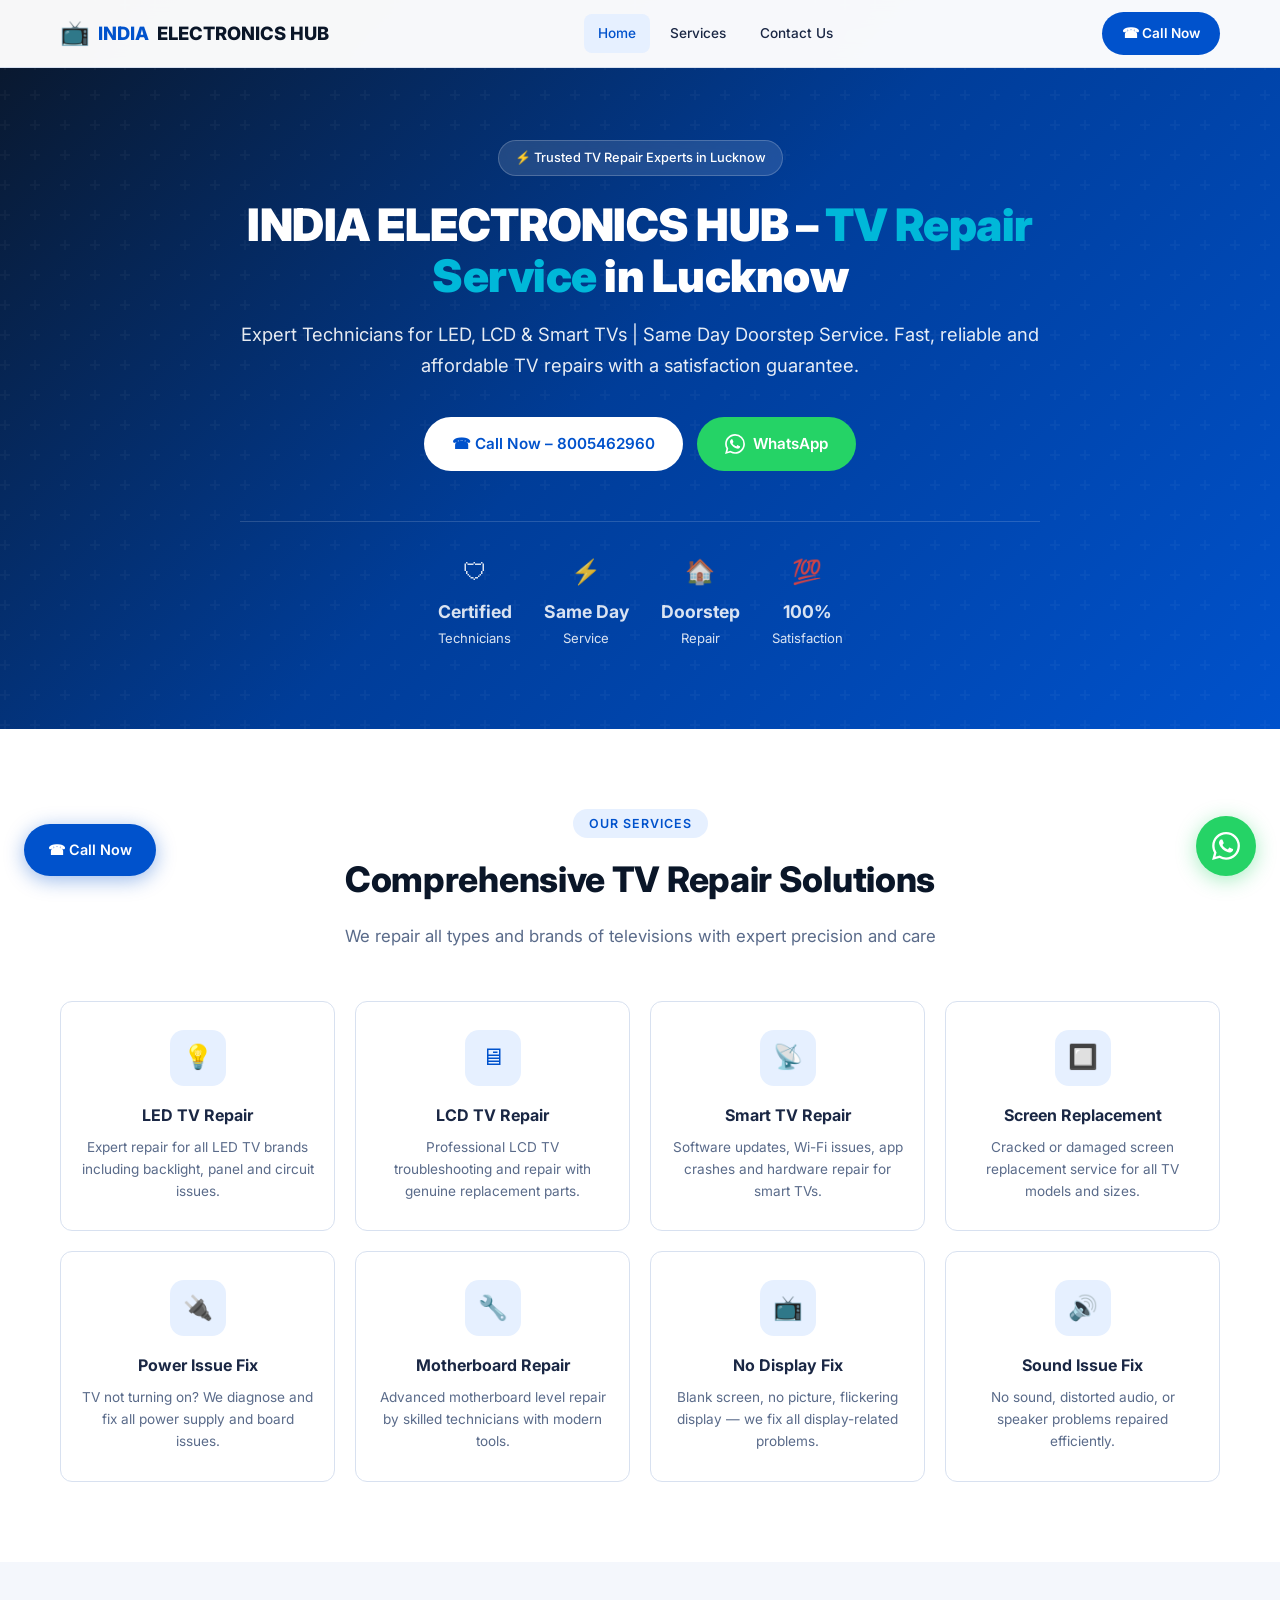
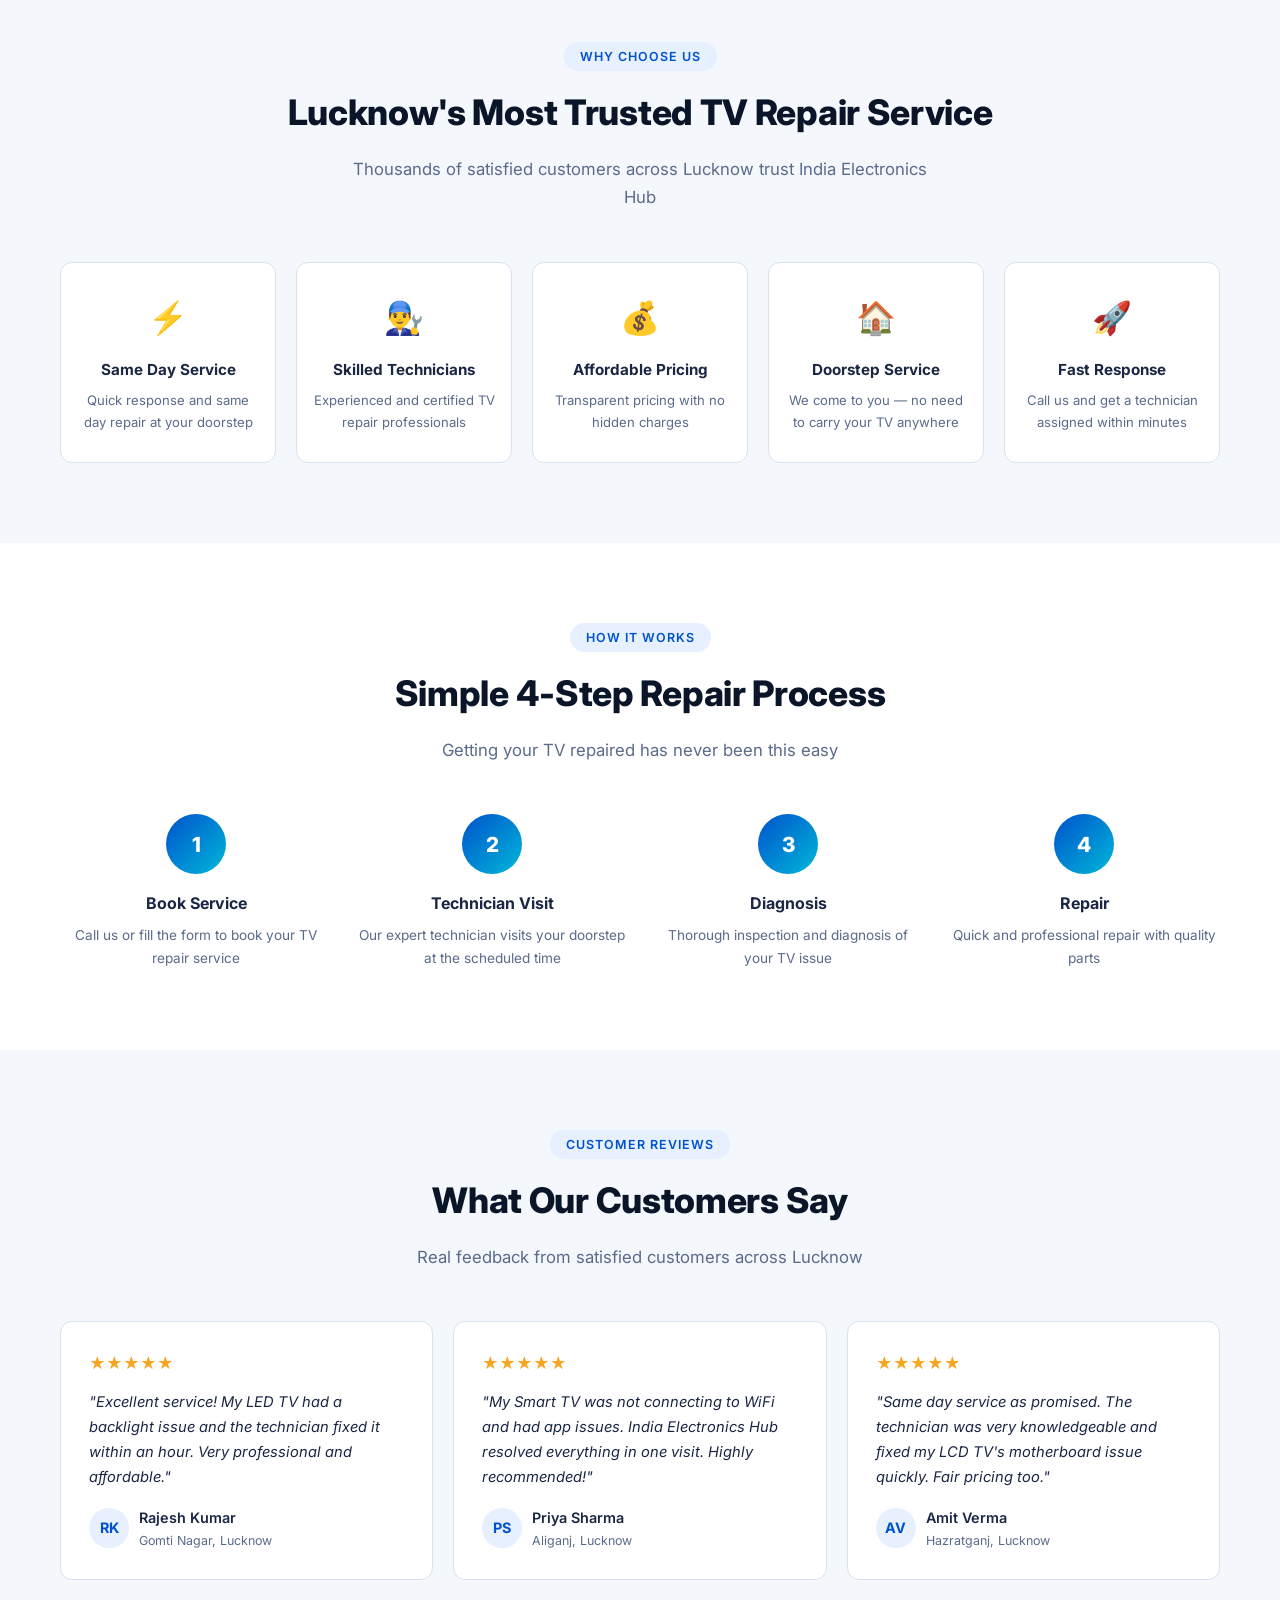
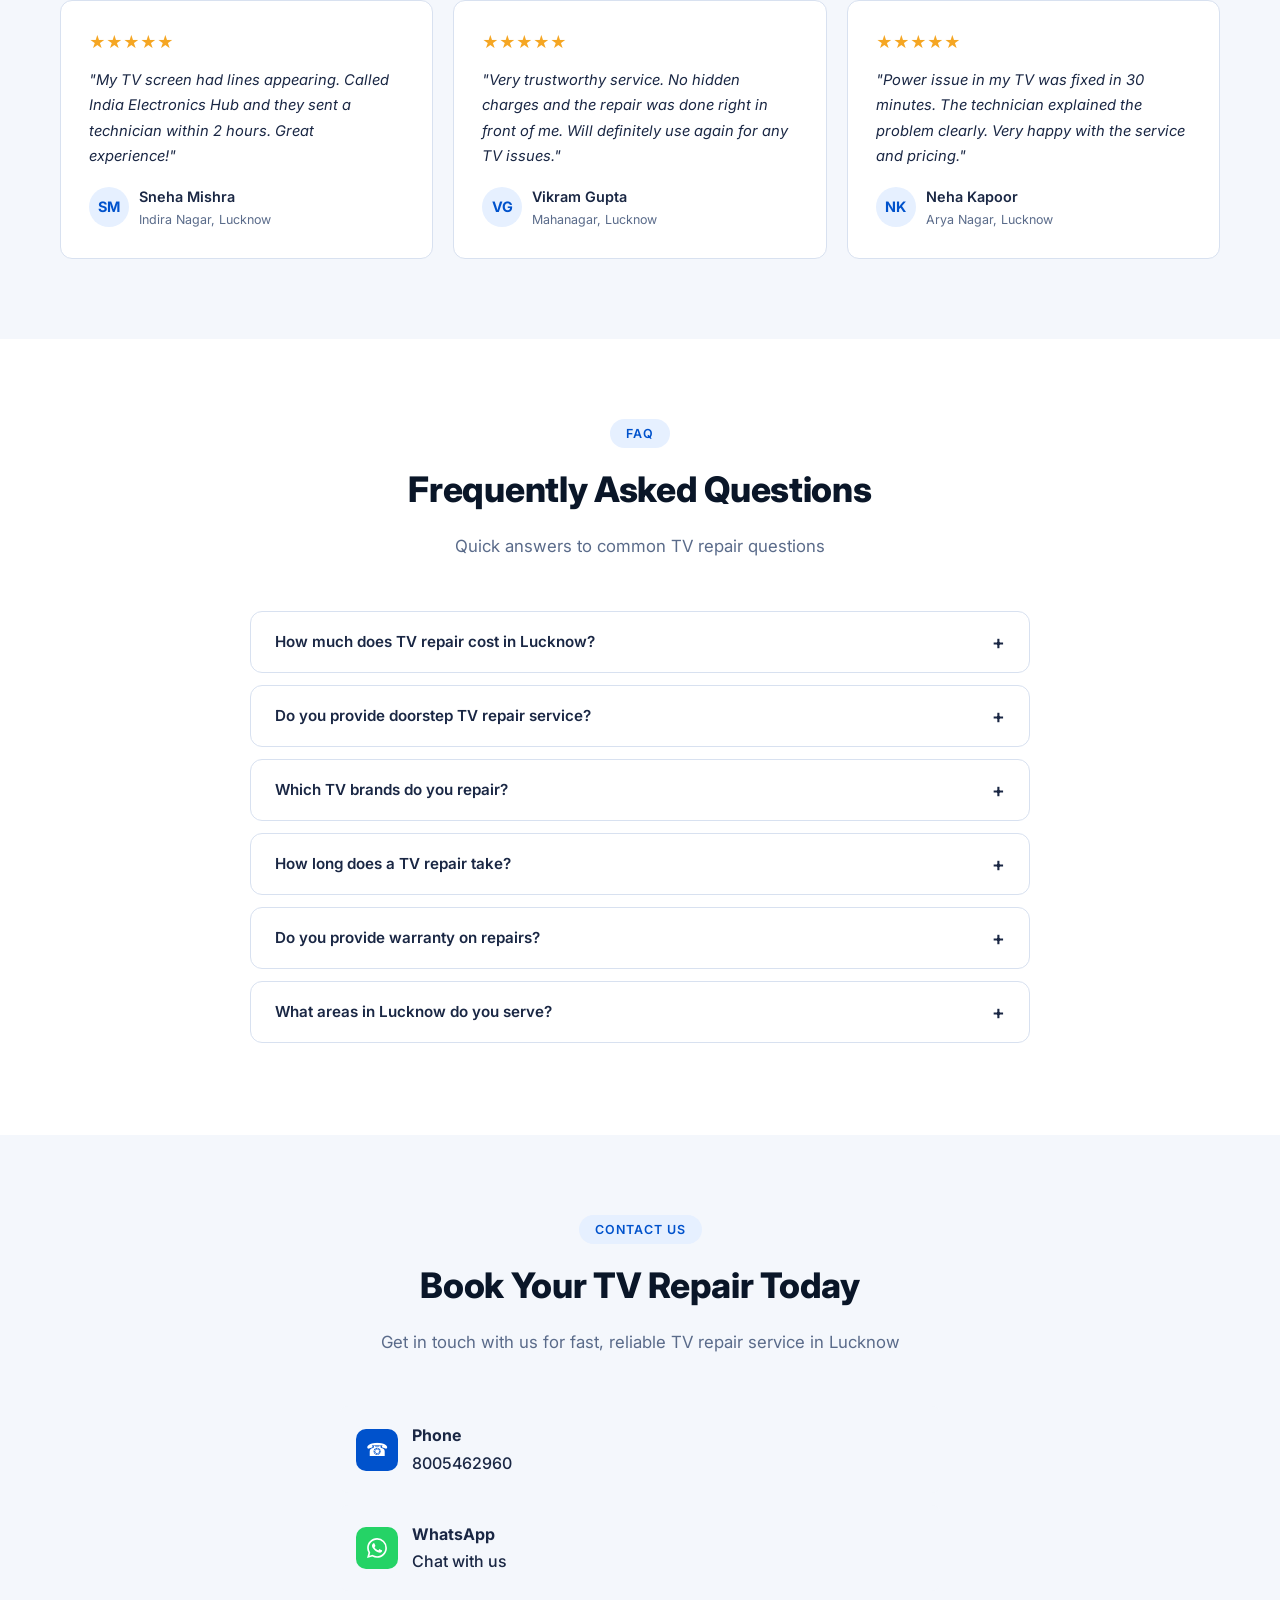
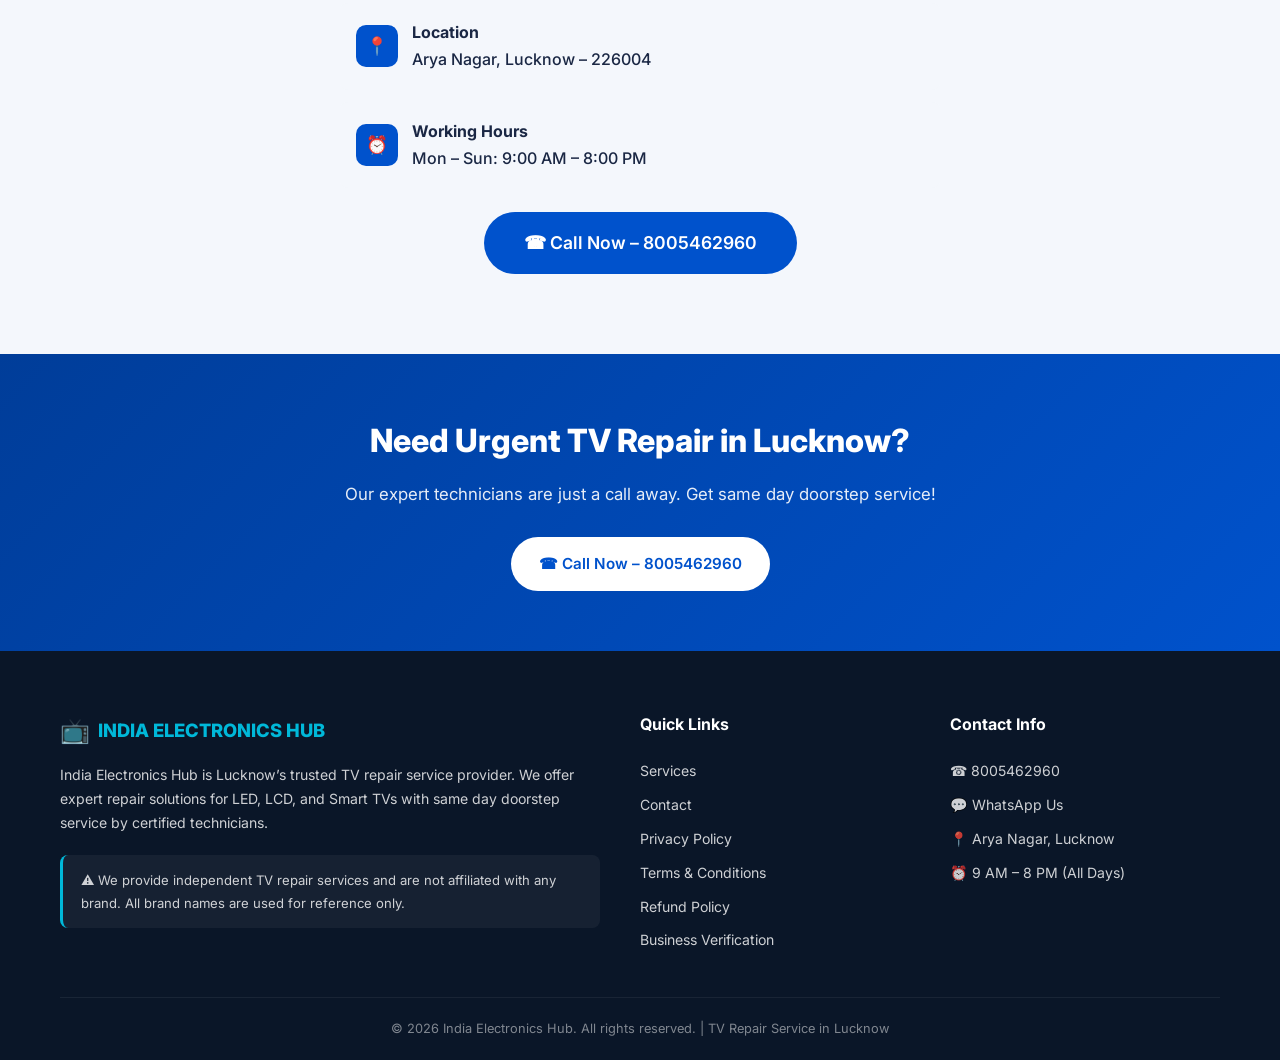
<file: index.html>
<!DOCTYPE html>
<html lang="en">
<head>
<meta charset="UTF-8">
<meta name="viewport" content="width=device-width, initial-scale=1.0">
<title>India Electronics Hub – Expert TV Repair Service in Lucknow | LED, LCD & Smart TV</title>
<meta name="description" content="India Electronics Hub offers expert LED, LCD & Smart TV repair in Lucknow. Same day doorstep service by certified technicians. Call 8005462960 for instant booking.">
<meta name="keywords" content="TV repair Lucknow, LED TV repair, LCD TV repair, Smart TV repair, TV service centre Lucknow">
<link rel="stylesheet" href="style.css">
<link rel="icon" type="image/svg+xml" href="data:image/svg+xml,<svg xmlns='http://www.w3.org/2000/svg' viewBox='0 0 100 100'><text y='.9em' font-size='90'>&#128250;</text></svg>">
</head>
<body>

<!-- HEADER -->
<header class="header" id="header">
  <div class="header-inner">
    <a href="index.html" class="logo"><span class="logo-icon">&#128250;</span> INDIA <span>ELECTRONICS HUB</span></a>
    <nav class="nav" id="desktopNav">
      <a href="index.html" class="active">Home</a>
      <a href="services.html">Services</a>
      <a href="contact.html">Contact Us</a>
    </nav>
    <a href="tel:8005462960" class="header-cta">&#9742; Call Now</a>
    <button class="menu-toggle" id="menuToggle" aria-label="Open menu">&#9776;</button>
  </div>
</header>

<!-- MOBILE NAV -->
<div class="mobile-nav" id="mobileNav"><button class="close-btn" id="closeNav" aria-label="Close menu">&times;</button><a href="index.html">Home</a><a href="services.html">Services</a><a href="contact.html">Contact Us</a><a href="tel:8005462960" class="mobile-phone-btn">&#9742; Call 8005462960</a></div>

<!-- HERO -->
<section class="hero" id="home">
  <div class="container">
    <div class="hero-content">
      <div class="hero-badge">&#9889; Trusted TV Repair Experts in Lucknow</div>
      <h1>INDIA ELECTRONICS HUB – <span class="highlight">TV Repair Service</span> in Lucknow</h1>
      <p>Expert Technicians for LED, LCD & Smart TVs | Same Day Doorstep Service. Fast, reliable and affordable TV repairs with a satisfaction guarantee.</p>
      <div class="hero-buttons">
        <a href="tel:8005462960" class="btn btn-primary">&#9742; Call Now &ndash; 8005462960</a>
        <a href="https://wa.me/918005462960?text=Hi%2C%20I%20need%20TV%20repair%20service" target="_blank" class="btn btn-whatsapp"><svg width="20" height="20" viewBox="0 0 24 24" fill="currentColor"><path d="M17.472 14.382c-.297-.149-1.758-.867-2.03-.967-.273-.099-.471-.148-.67.15-.197.297-.767.966-.94 1.164-.173.199-.347.223-.644.075-.297-.15-1.255-.463-2.39-1.475-.883-.788-1.48-1.761-1.653-2.059-.173-.297-.018-.458.13-.606.134-.133.298-.347.446-.52.149-.174.198-.298.298-.497.099-.198.05-.371-.025-.52-.075-.149-.669-1.612-.916-2.207-.242-.579-.487-.5-.669-.51-.173-.008-.371-.01-.57-.01-.198 0-.52.074-.792.372-.272.297-1.04 1.016-1.04 2.479 0 1.462 1.065 2.875 1.213 3.074.149.198 2.096 3.2 5.077 4.487.709.306 1.262.489 1.694.625.712.227 1.36.195 1.871.118.571-.085 1.758-.719 2.006-1.413.248-.694.248-1.289.173-1.413-.074-.124-.272-.198-.57-.347m-5.421 7.403h-.004a9.87 9.87 0 01-5.031-1.378l-.361-.214-3.741.982.998-3.648-.235-.374a9.86 9.86 0 01-1.51-5.26c.001-5.45 4.436-9.884 9.888-9.884 2.64 0 5.122 1.03 6.988 2.898a9.825 9.825 0 012.893 6.994c-.003 5.45-4.437 9.884-9.885 9.884m8.413-18.297A11.815 11.815 0 0012.05 0C5.495 0 .16 5.335.157 11.892c0 2.096.547 4.142 1.588 5.945L.057 24l6.305-1.654a11.882 11.882 0 005.683 1.448h.005c6.554 0 11.89-5.335 11.893-11.893a11.821 11.821 0 00-3.48-8.413z"/></svg> WhatsApp</a>
      </div>
      <div class="trust-bar">
        <div class="trust-item"><div class="icon">&#128737;</div><strong>Certified</strong>Technicians</div>
        <div class="trust-item"><div class="icon">&#9889;</div><strong>Same Day</strong>Service</div>
        <div class="trust-item"><div class="icon">&#127968;</div><strong>Doorstep</strong>Repair</div>
        <div class="trust-item"><div class="icon">&#128175;</div><strong>100%</strong>Satisfaction</div>
      </div>
    </div>
  </div>
</section>

<!-- SERVICES -->
<section class="section" id="services">
  <div class="container">
    <div class="section-header">
      <div class="label">Our Services</div>
      <h2>Comprehensive TV Repair Solutions</h2>
      <p>We repair all types and brands of televisions with expert precision and care</p>
    </div>
    <div class="services-grid">
      <a href="tel:8005462960" class="service-card"><div class="icon">&#128161;</div><h3>LED TV Repair</h3><p>Expert repair for all LED TV brands including backlight, panel and circuit issues.</p></a>
      <a href="tel:8005462960" class="service-card"><div class="icon">&#128421;</div><h3>LCD TV Repair</h3><p>Professional LCD TV troubleshooting and repair with genuine replacement parts.</p></a>
      <a href="tel:8005462960" class="service-card"><div class="icon">&#128225;</div><h3>Smart TV Repair</h3><p>Software updates, Wi-Fi issues, app crashes and hardware repair for smart TVs.</p></a>
      <a href="tel:8005462960" class="service-card"><div class="icon">&#128306;</div><h3>Screen Replacement</h3><p>Cracked or damaged screen replacement service for all TV models and sizes.</p></a>
      <a href="tel:8005462960" class="service-card"><div class="icon">&#128268;</div><h3>Power Issue Fix</h3><p>TV not turning on? We diagnose and fix all power supply and board issues.</p></a>
      <a href="tel:8005462960" class="service-card"><div class="icon">&#128295;</div><h3>Motherboard Repair</h3><p>Advanced motherboard level repair by skilled technicians with modern tools.</p></a>
      <a href="tel:8005462960" class="service-card"><div class="icon">&#128250;</div><h3>No Display Fix</h3><p>Blank screen, no picture, flickering display — we fix all display-related problems.</p></a>
      <a href="tel:8005462960" class="service-card"><div class="icon">&#128266;</div><h3>Sound Issue Fix</h3><p>No sound, distorted audio, or speaker problems repaired efficiently.</p></a>
    </div>
  </div>
</section>

<!-- WHY CHOOSE US -->
<section class="section section-alt" id="why">
  <div class="container">
    <div class="section-header">
      <div class="label">Why Choose Us</div>
      <h2>Lucknow's Most Trusted TV Repair Service</h2>
      <p>Thousands of satisfied customers across Lucknow trust India Electronics Hub</p>
    </div>
    <div class="why-grid">
      <div class="why-card"><div class="icon">&#9889;</div><h3>Same Day Service</h3><p>Quick response and same day repair at your doorstep</p></div>
      <div class="why-card"><div class="icon">👨‍&#128295;</div><h3>Skilled Technicians</h3><p>Experienced and certified TV repair professionals</p></div>
      <div class="why-card"><div class="icon">&#128176;</div><h3>Affordable Pricing</h3><p>Transparent pricing with no hidden charges</p></div>
      <div class="why-card"><div class="icon">&#127968;</div><h3>Doorstep Service</h3><p>We come to you — no need to carry your TV anywhere</p></div>
      <div class="why-card"><div class="icon">&#128640;</div><h3>Fast Response</h3><p>Call us and get a technician assigned within minutes</p></div>
    </div>
  </div>
</section>

<!-- PROCESS -->
<section class="section" id="process">
  <div class="container">
    <div class="section-header">
      <div class="label">How It Works</div>
      <h2>Simple 4-Step Repair Process</h2>
      <p>Getting your TV repaired has never been this easy</p>
    </div>
    <div class="process-grid">
      <div class="process-card"><div class="step">1</div><h3>Book Service</h3><p>Call us or fill the form to book your TV repair service</p></div>
      <div class="process-card"><div class="step">2</div><h3>Technician Visit</h3><p>Our expert technician visits your doorstep at the scheduled time</p></div>
      <div class="process-card"><div class="step">3</div><h3>Diagnosis</h3><p>Thorough inspection and diagnosis of your TV issue</p></div>
      <div class="process-card"><div class="step">4</div><h3>Repair</h3><p>Quick and professional repair with quality parts</p></div>
    </div>
  </div>
</section>

<!-- REVIEWS -->
<section class="section section-alt" id="reviews">
  <div class="container">
    <div class="section-header">
      <div class="label">Customer Reviews</div>
      <h2>What Our Customers Say</h2>
      <p>Real feedback from satisfied customers across Lucknow</p>
    </div>
    <div class="reviews-grid">
      <div class="review-card">
        <div class="review-stars">&#9733;&#9733;&#9733;&#9733;&#9733;</div>
        <p>"Excellent service! My LED TV had a backlight issue and the technician fixed it within an hour. Very professional and affordable."</p>
        <div class="reviewer"><div class="reviewer-avatar">RK</div><div><div class="reviewer-name">Rajesh Kumar</div><div class="reviewer-loc">Gomti Nagar, Lucknow</div></div></div>
      </div>
      <div class="review-card">
        <div class="review-stars">&#9733;&#9733;&#9733;&#9733;&#9733;</div>
        <p>"My Smart TV was not connecting to WiFi and had app issues. India Electronics Hub resolved everything in one visit. Highly recommended!"</p>
        <div class="reviewer"><div class="reviewer-avatar">PS</div><div><div class="reviewer-name">Priya Sharma</div><div class="reviewer-loc">Aliganj, Lucknow</div></div></div>
      </div>
      <div class="review-card">
        <div class="review-stars">&#9733;&#9733;&#9733;&#9733;&#9733;</div>
        <p>"Same day service as promised. The technician was very knowledgeable and fixed my LCD TV's motherboard issue quickly. Fair pricing too."</p>
        <div class="reviewer"><div class="reviewer-avatar">AV</div><div><div class="reviewer-name">Amit Verma</div><div class="reviewer-loc">Hazratganj, Lucknow</div></div></div>
      </div>
      <div class="review-card">
        <div class="review-stars">&#9733;&#9733;&#9733;&#9733;&#9733;</div>
        <p>"My TV screen had lines appearing. Called India Electronics Hub and they sent a technician within 2 hours. Great experience!"</p>
        <div class="reviewer"><div class="reviewer-avatar">SM</div><div><div class="reviewer-name">Sneha Mishra</div><div class="reviewer-loc">Indira Nagar, Lucknow</div></div></div>
      </div>
      <div class="review-card">
        <div class="review-stars">&#9733;&#9733;&#9733;&#9733;&#9733;</div>
        <p>"Very trustworthy service. No hidden charges and the repair was done right in front of me. Will definitely use again for any TV issues."</p>
        <div class="reviewer"><div class="reviewer-avatar">VG</div><div><div class="reviewer-name">Vikram Gupta</div><div class="reviewer-loc">Mahanagar, Lucknow</div></div></div>
      </div>
      <div class="review-card">
        <div class="review-stars">&#9733;&#9733;&#9733;&#9733;&#9733;</div>
        <p>"Power issue in my TV was fixed in 30 minutes. The technician explained the problem clearly. Very happy with the service and pricing."</p>
        <div class="reviewer"><div class="reviewer-avatar">NK</div><div><div class="reviewer-name">Neha Kapoor</div><div class="reviewer-loc">Arya Nagar, Lucknow</div></div></div>
      </div>
    </div>
  </div>
</section>

<!-- FAQ -->
<section class="section" id="faq">
  <div class="container">
    <div class="section-header">
      <div class="label">FAQ</div>
      <h2>Frequently Asked Questions</h2>
      <p>Quick answers to common TV repair questions</p>
    </div>
    <div class="faq-list">
      <div class="faq-item"><button class="faq-q" onclick="toggleFaq(this)">How much does TV repair cost in Lucknow? <span class="icon">+</span></button><div class="faq-a">TV repair costs depend on the issue and TV model. Basic repairs start from ₹300. After diagnosis, our technician will provide an exact quote before proceeding with the repair.</div></div>
      <div class="faq-item"><button class="faq-q" onclick="toggleFaq(this)">Do you provide doorstep TV repair service? <span class="icon">+</span></button><div class="faq-a">Yes, we provide doorstep TV repair service across Lucknow. Our technician will visit your home and repair your TV on the spot in most cases.</div></div>
      <div class="faq-item"><button class="faq-q" onclick="toggleFaq(this)">Which TV brands do you repair? <span class="icon">+</span></button><div class="faq-a">We repair all major TV brands including Samsung, LG, Sony, Mi, OnePlus, TCL, Vu, Panasonic, Toshiba, Haier, and many more.</div></div>
      <div class="faq-item"><button class="faq-q" onclick="toggleFaq(this)">How long does a TV repair take? <span class="icon">+</span></button><div class="faq-a">Most common issues are repaired within 1-2 hours. Complex issues like motherboard repair or screen replacement may take 1-2 days depending on parts availability.</div></div>
      <div class="faq-item"><button class="faq-q" onclick="toggleFaq(this)">Do you provide warranty on repairs? <span class="icon">+</span></button><div class="faq-a">Yes, we provide warranty on repairs and replacement parts. The warranty period varies depending on the type of repair performed.</div></div>
      <div class="faq-item"><button class="faq-q" onclick="toggleFaq(this)">What areas in Lucknow do you serve? <span class="icon">+</span></button><div class="faq-a">We serve all areas across Lucknow including Gomti Nagar, Hazratganj, Aliganj, Indira Nagar, Mahanagar, Arya Nagar, Alambagh, Chinhat, and more.</div></div>
    </div>
  </div>
</section>

<!-- CONTACT SECTION -->
<section class="section section-alt" id="contact">
  <div class="container">
    <div class="section-header">
      <div class="label">Contact Us</div>
      <h2>Book Your TV Repair Today</h2>
      <p>Get in touch with us for fast, reliable TV repair service in Lucknow</p>
    </div>
    <div style="max-width:600px;margin:0 auto">
      <div class="contact-detail"><div class="icon">&#9742;</div><div><strong>Phone</strong><br><a href="tel:8005462960">8005462960</a></div></div>
      <div class="contact-detail"><div class="icon" style="background:var(--whatsapp)"><svg width="20" height="20" viewBox="0 0 24 24" fill="white"><path d="M17.472 14.382c-.297-.149-1.758-.867-2.03-.967-.273-.099-.471-.148-.67.15-.197.297-.767.966-.94 1.164-.173.199-.347.223-.644.075-.297-.15-1.255-.463-2.39-1.475-.883-.788-1.48-1.761-1.653-2.059-.173-.297-.018-.458.13-.606.134-.133.298-.347.446-.52.149-.174.198-.298.298-.497.099-.198.05-.371-.025-.52-.075-.149-.669-1.612-.916-2.207-.242-.579-.487-.5-.669-.51-.173-.008-.371-.01-.57-.01-.198 0-.52.074-.792.372-.272.297-1.04 1.016-1.04 2.479 0 1.462 1.065 2.875 1.213 3.074.149.198 2.096 3.2 5.077 4.487.709.306 1.262.489 1.694.625.712.227 1.36.195 1.871.118.571-.085 1.758-.719 2.006-1.413.248-.694.248-1.289.173-1.413-.074-.124-.272-.198-.57-.347m-5.421 7.403h-.004a9.87 9.87 0 01-5.031-1.378l-.361-.214-3.741.982.998-3.648-.235-.374a9.86 9.86 0 01-1.51-5.26c.001-5.45 4.436-9.884 9.888-9.884 2.64 0 5.122 1.03 6.988 2.898a9.825 9.825 0 012.893 6.994c-.003 5.45-4.437 9.884-9.885 9.884m8.413-18.297A11.815 11.815 0 0012.05 0C5.495 0 .16 5.335.157 11.892c0 2.096.547 4.142 1.588 5.945L.057 24l6.305-1.654a11.882 11.882 0 005.683 1.448h.005c6.554 0 11.89-5.335 11.893-11.893a11.821 11.821 0 00-3.48-8.413z"/></svg></div><div><strong>WhatsApp</strong><br><a href="https://wa.me/918005462960" target="_blank">Chat with us</a></div></div>
      <div class="contact-detail"><div class="icon">&#128205;</div><div><strong>Location</strong><br>Arya Nagar, Lucknow – 226004</div></div>
      <div class="contact-detail"><div class="icon">&#9200;</div><div><strong>Working Hours</strong><br>Mon – Sun: 9:00 AM – 8:00 PM</div></div>
      <div style="text-align:center;margin-top:24px"><a href="tel:8005462960" class="btn btn-blue" style="padding:16px 40px;font-size:1.1rem">&#9742; Call Now – 8005462960</a></div>
    </div>
  </div>
</section>

<!-- CTA BANNER -->
<section class="cta-banner">
  <div class="container">
    <h2>Need Urgent TV Repair in Lucknow?</h2>
    <p>Our expert technicians are just a call away. Get same day doorstep service!</p>
    <a href="tel:8005462960" class="btn btn-primary">&#9742; Call Now – 8005462960</a>
  </div>
</section>

<!-- FOOTER -->
<footer class="footer"><div class="container"><div class="footer-grid"><div><div class="logo" style="color:#00B8D9;margin-bottom:12px"><span class="logo-icon">&#128250;</span> INDIA ELECTRONICS HUB</div><p class="footer-about">India Electronics Hub is Lucknow&rsquo;s trusted TV repair service provider. We offer expert repair solutions for LED, LCD, and Smart TVs with same day doorstep service by certified technicians.</p><div class="footer-disclaimer">&#9888; We provide independent TV repair services and are not affiliated with any brand. All brand names are used for reference only.</div></div><div><h4>Quick Links</h4><div class="footer-links"><a href="services.html">Services</a><a href="contact.html">Contact</a><a href="privacy.html">Privacy Policy</a><a href="terms.html">Terms &amp; Conditions</a><a href="refund.html">Refund Policy</a><a href="verification.html">Business Verification</a></div></div><div><h4>Contact Info</h4><div class="footer-links"><a href="tel:8005462960">&#9742; 8005462960</a><a href="https://wa.me/918005462960" target="_blank">&#128172; WhatsApp Us</a><a>&#128205; Arya Nagar, Lucknow</a><a>&#9200; 9 AM &ndash; 8 PM (All Days)</a></div></div></div><div class="footer-bottom">&copy; 2026 India Electronics Hub. All rights reserved. | TV Repair Service in Lucknow</div></div></footer>

<!-- FLOATING BUTTONS -->
<a href="https://wa.me/918005462960?text=Hi%2C%20I%20need%20TV%20repair%20service" target="_blank" class="floating-whatsapp" aria-label="WhatsApp"><svg width="28" height="28" viewBox="0 0 24 24" fill="white"><path d="M17.472 14.382c-.297-.149-1.758-.867-2.03-.967-.273-.099-.471-.148-.67.15-.197.297-.767.966-.94 1.164-.173.199-.347.223-.644.075-.297-.15-1.255-.463-2.39-1.475-.883-.788-1.48-1.761-1.653-2.059-.173-.297-.018-.458.13-.606.134-.133.298-.347.446-.52.149-.174.198-.298.298-.497.099-.198.05-.371-.025-.52-.075-.149-.669-1.612-.916-2.207-.242-.579-.487-.5-.669-.51-.173-.008-.371-.01-.57-.01-.198 0-.52.074-.792.372-.272.297-1.04 1.016-1.04 2.479 0 1.462 1.065 2.875 1.213 3.074.149.198 2.096 3.2 5.077 4.487.709.306 1.262.489 1.694.625.712.227 1.36.195 1.871.118.571-.085 1.758-.719 2.006-1.413.248-.694.248-1.289.173-1.413-.074-.124-.272-.198-.57-.347m-5.421 7.403h-.004a9.87 9.87 0 01-5.031-1.378l-.361-.214-3.741.982.998-3.648-.235-.374a9.86 9.86 0 01-1.51-5.26c.001-5.45 4.436-9.884 9.888-9.884 2.64 0 5.122 1.03 6.988 2.898a9.825 9.825 0 012.893 6.994c-.003 5.45-4.437 9.884-9.885 9.884m8.413-18.297A11.815 11.815 0 0012.05 0C5.495 0 .16 5.335.157 11.892c0 2.096.547 4.142 1.588 5.945L.057 24l6.305-1.654a11.882 11.882 0 005.683 1.448h.005c6.554 0 11.89-5.335 11.893-11.893a11.821 11.821 0 00-3.48-8.413z"/></svg></a>
<a href="tel:8005462960" class="floating-call">&#9742; Call Now</a>
<script>
window.addEventListener("scroll",function(){document.getElementById("header").classList.toggle("scrolled",window.scrollY>50)});
document.getElementById("menuToggle").addEventListener("click",function(){document.getElementById("mobileNav").classList.add("open")});
document.getElementById("closeNav").addEventListener("click",function(){document.getElementById("mobileNav").classList.remove("open")});
function toggleFaq(btn){var item=btn.parentElement;item.classList.toggle("open")}
</script>
</body>
</html>
</file>
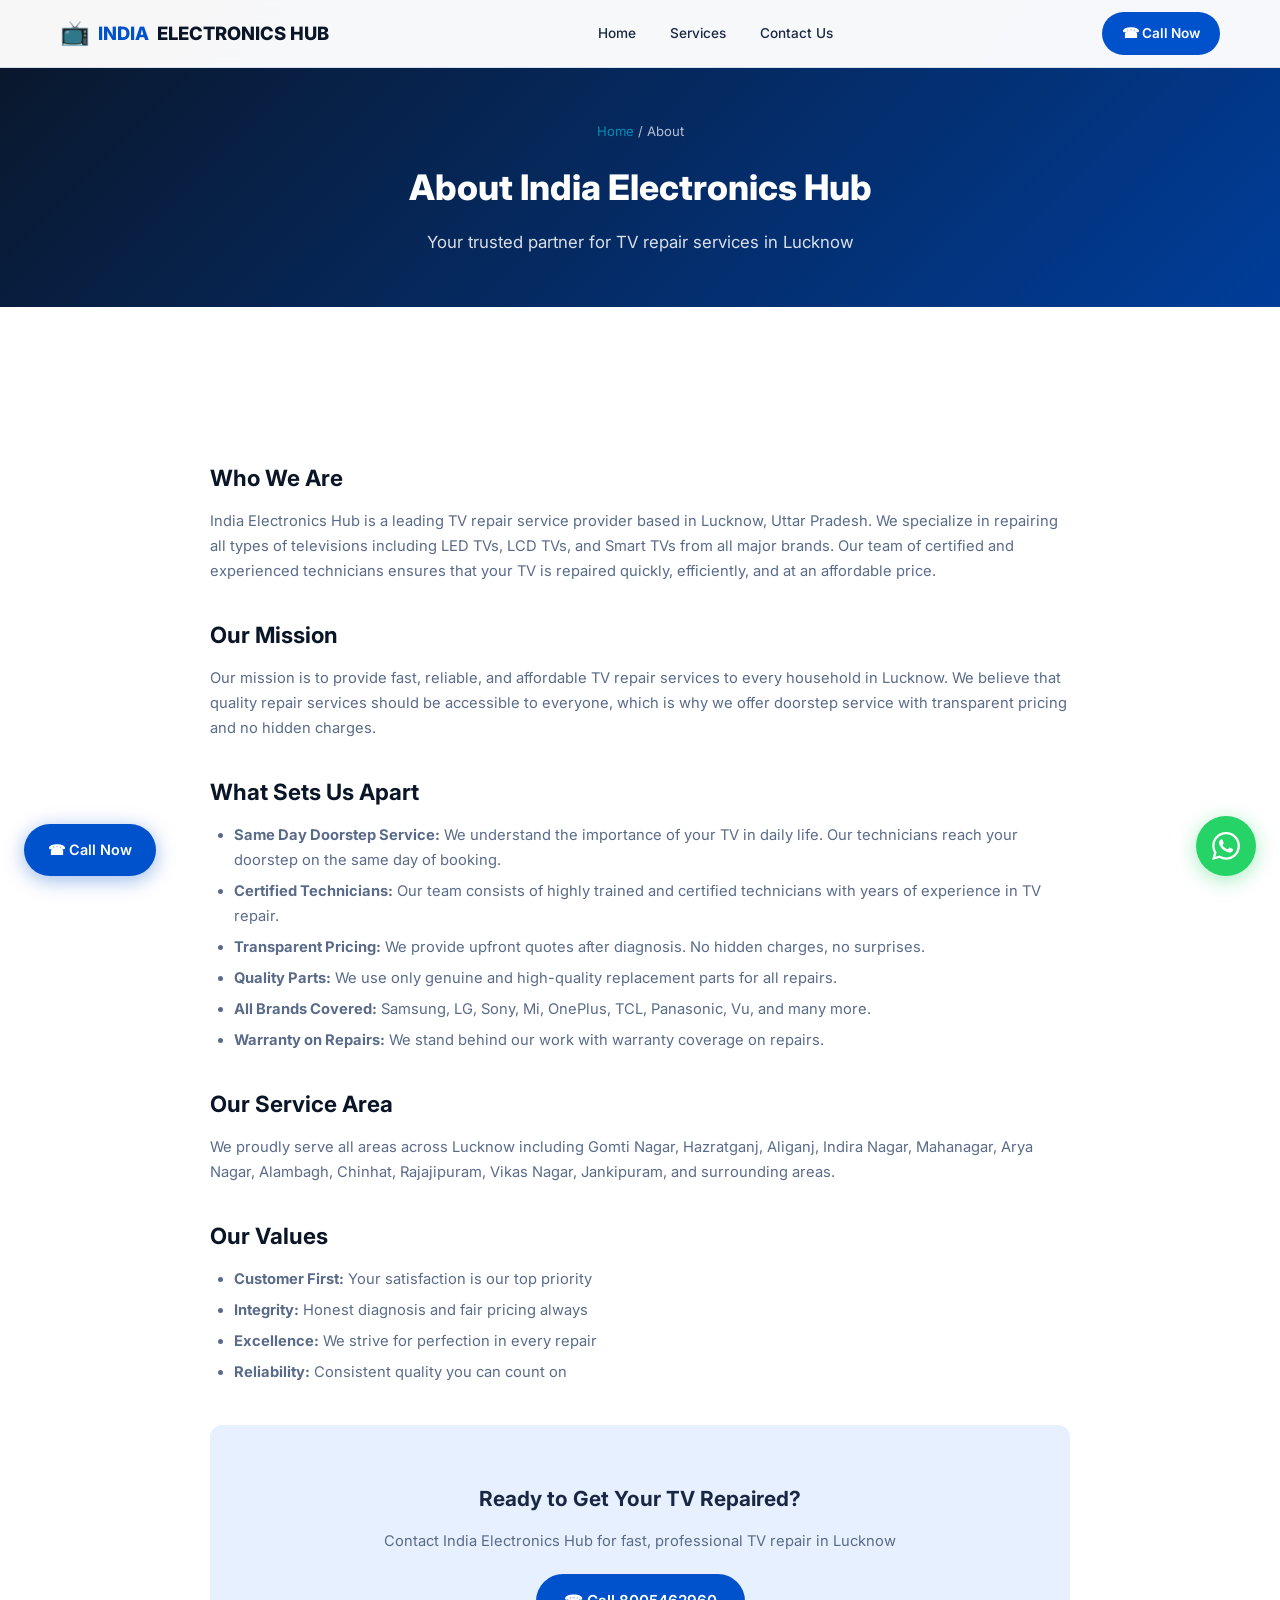
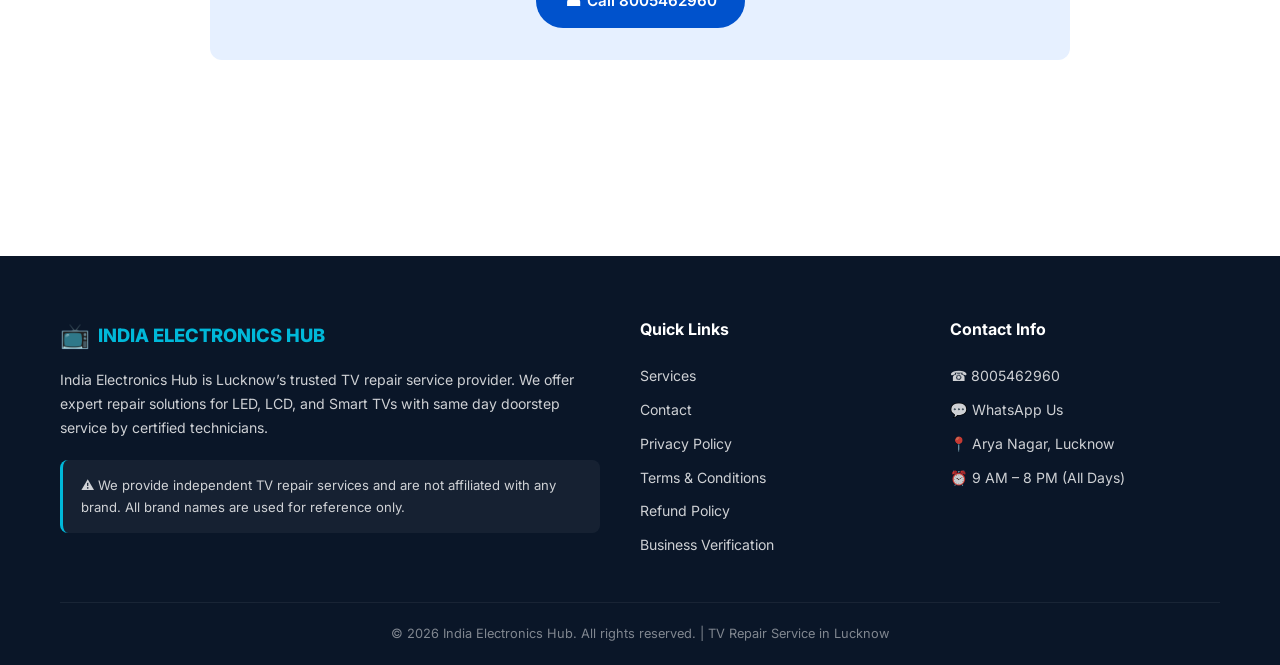
<file: about.html>
<!DOCTYPE html>
<html lang="en">
<head>
<meta charset="UTF-8">
<meta name="viewport" content="width=device-width, initial-scale=1.0">
<title>About India Electronics Hub – Trusted TV Repair in Lucknow</title>
<meta name="description" content="Learn about India Electronics Hub – Lucknow's trusted TV repair service with certified technicians, same day service, and affordable pricing.">
<link rel="stylesheet" href="style.css">
</head>
<body>
<header class="header" id="header"><div class="header-inner"><a href="index.html" class="logo"><span class="logo-icon">&#128250;</span> INDIA <span>ELECTRONICS HUB</span></a><nav class="nav"><a href="index.html">Home</a><a href="services.html">Services</a><a href="contact.html">Contact Us</a></nav><a href="tel:8005462960" class="header-cta">&#9742; Call Now</a><button class="menu-toggle" id="menuToggle">&#9776;</button></div></header>
<div class="mobile-nav" id="mobileNav"><button class="close-btn" id="closeNav" aria-label="Close menu">&times;</button><a href="index.html">Home</a><a href="services.html">Services</a><a href="contact.html">Contact Us</a><a href="tel:8005462960" class="mobile-phone-btn">&#9742; Call 8005462960</a></div>

<section class="page-hero"><div class="container"><div class="breadcrumb"><a href="index.html">Home</a> / About</div><h1>About India Electronics Hub</h1><p>Your trusted partner for TV repair services in Lucknow</p></div></section>

<section class="section"><div class="container"><div class="legal-content" style="max-width:900px">
<h2>Who We Are</h2>
<p>India Electronics Hub is a leading TV repair service provider based in Lucknow, Uttar Pradesh. We specialize in repairing all types of televisions including LED TVs, LCD TVs, and Smart TVs from all major brands. Our team of certified and experienced technicians ensures that your TV is repaired quickly, efficiently, and at an affordable price.</p>

<h2>Our Mission</h2>
<p>Our mission is to provide fast, reliable, and affordable TV repair services to every household in Lucknow. We believe that quality repair services should be accessible to everyone, which is why we offer doorstep service with transparent pricing and no hidden charges.</p>

<h2>What Sets Us Apart</h2>
<ul>
<li><strong>Same Day Doorstep Service:</strong> We understand the importance of your TV in daily life. Our technicians reach your doorstep on the same day of booking.</li>
<li><strong>Certified Technicians:</strong> Our team consists of highly trained and certified technicians with years of experience in TV repair.</li>
<li><strong>Transparent Pricing:</strong> We provide upfront quotes after diagnosis. No hidden charges, no surprises.</li>
<li><strong>Quality Parts:</strong> We use only genuine and high-quality replacement parts for all repairs.</li>
<li><strong>All Brands Covered:</strong> Samsung, LG, Sony, Mi, OnePlus, TCL, Panasonic, Vu, and many more.</li>
<li><strong>Warranty on Repairs:</strong> We stand behind our work with warranty coverage on repairs.</li>
</ul>

<h2>Our Service Area</h2>
<p>We proudly serve all areas across Lucknow including Gomti Nagar, Hazratganj, Aliganj, Indira Nagar, Mahanagar, Arya Nagar, Alambagh, Chinhat, Rajajipuram, Vikas Nagar, Jankipuram, and surrounding areas.</p>

<h2>Our Values</h2>
<ul>
<li><strong>Customer First:</strong> Your satisfaction is our top priority</li>
<li><strong>Integrity:</strong> Honest diagnosis and fair pricing always</li>
<li><strong>Excellence:</strong> We strive for perfection in every repair</li>
<li><strong>Reliability:</strong> Consistent quality you can count on</li>
</ul>

<div class="seo-cta" style="margin-top:40px">
<h3>Ready to Get Your TV Repaired?</h3>
<p>Contact India Electronics Hub for fast, professional TV repair in Lucknow</p>
<a href="tel:8005462960" class="btn btn-blue">&#9742; Call 8005462960</a>
</div>
</div></div></section>

<footer class="footer"><div class="container"><div class="footer-grid"><div><div class="logo" style="color:#00B8D9;margin-bottom:12px"><span class="logo-icon">&#128250;</span> INDIA ELECTRONICS HUB</div><p class="footer-about">India Electronics Hub is Lucknow&rsquo;s trusted TV repair service provider. We offer expert repair solutions for LED, LCD, and Smart TVs with same day doorstep service by certified technicians.</p><div class="footer-disclaimer">&#9888; We provide independent TV repair services and are not affiliated with any brand. All brand names are used for reference only.</div></div><div><h4>Quick Links</h4><div class="footer-links"><a href="services.html">Services</a><a href="contact.html">Contact</a><a href="privacy.html">Privacy Policy</a><a href="terms.html">Terms &amp; Conditions</a><a href="refund.html">Refund Policy</a><a href="verification.html">Business Verification</a></div></div><div><h4>Contact Info</h4><div class="footer-links"><a href="tel:8005462960">&#9742; 8005462960</a><a href="https://wa.me/918005462960" target="_blank">&#128172; WhatsApp Us</a><a>&#128205; Arya Nagar, Lucknow</a><a>&#9200; 9 AM &ndash; 8 PM (All Days)</a></div></div></div><div class="footer-bottom">&copy; 2026 India Electronics Hub. All rights reserved. | TV Repair Service in Lucknow</div></div></footer>
<a href="https://wa.me/918005462960?text=Hi%2C%20I%20need%20TV%20repair%20service" target="_blank" class="floating-whatsapp" aria-label="WhatsApp"><svg width="28" height="28" viewBox="0 0 24 24" fill="white"><path d="M17.472 14.382c-.297-.149-1.758-.867-2.03-.967-.273-.099-.471-.148-.67.15-.197.297-.767.966-.94 1.164-.173.199-.347.223-.644.075-.297-.15-1.255-.463-2.39-1.475-.883-.788-1.48-1.761-1.653-2.059-.173-.297-.018-.458.13-.606.134-.133.298-.347.446-.52.149-.174.198-.298.298-.497.099-.198.05-.371-.025-.52-.075-.149-.669-1.612-.916-2.207-.242-.579-.487-.5-.669-.51-.173-.008-.371-.01-.57-.01-.198 0-.52.074-.792.372-.272.297-1.04 1.016-1.04 2.479 0 1.462 1.065 2.875 1.213 3.074.149.198 2.096 3.2 5.077 4.487.709.306 1.262.489 1.694.625.712.227 1.36.195 1.871.118.571-.085 1.758-.719 2.006-1.413.248-.694.248-1.289.173-1.413-.074-.124-.272-.198-.57-.347m-5.421 7.403h-.004a9.87 9.87 0 01-5.031-1.378l-.361-.214-3.741.982.998-3.648-.235-.374a9.86 9.86 0 01-1.51-5.26c.001-5.45 4.436-9.884 9.888-9.884 2.64 0 5.122 1.03 6.988 2.898a9.825 9.825 0 012.893 6.994c-.003 5.45-4.437 9.884-9.885 9.884m8.413-18.297A11.815 11.815 0 0012.05 0C5.495 0 .16 5.335.157 11.892c0 2.096.547 4.142 1.588 5.945L.057 24l6.305-1.654a11.882 11.882 0 005.683 1.448h.005c6.554 0 11.89-5.335 11.893-11.893a11.821 11.821 0 00-3.48-8.413z"/></svg></a>
<a href="tel:8005462960" class="floating-call">&#9742; Call Now</a>
<script>window.addEventListener("scroll",function(){document.getElementById("header").classList.toggle("scrolled",window.scrollY>50)});document.getElementById("menuToggle").addEventListener("click",function(){document.getElementById("mobileNav").classList.add("open")});document.getElementById("closeNav").addEventListener("click",function(){document.getElementById("mobileNav").classList.remove("open")});</script>
</body></html>
</file>
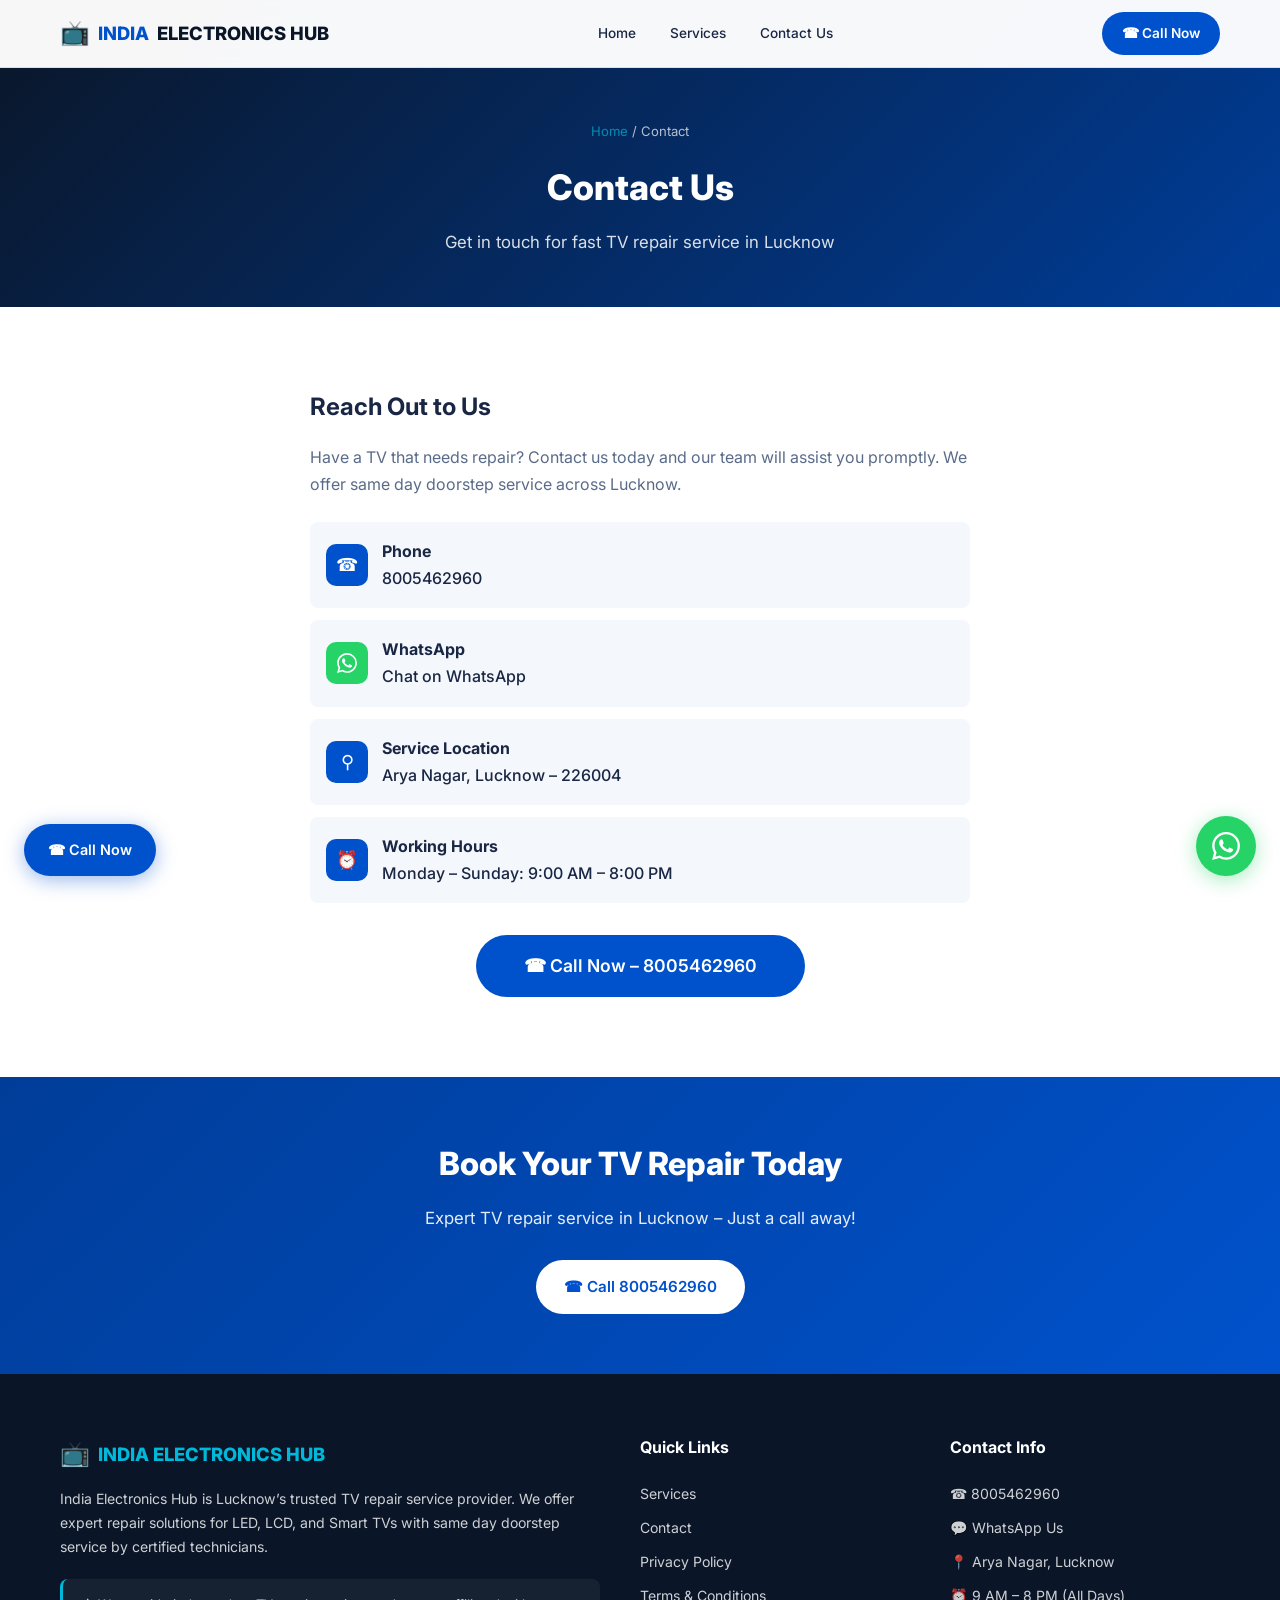
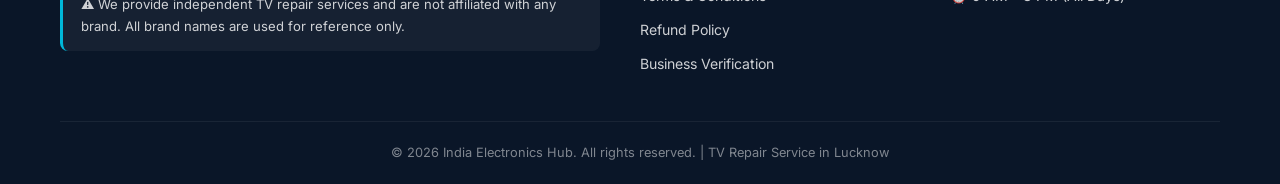
<file: contact.html>
<!DOCTYPE html>
<html lang="en">
<head>
<meta charset="UTF-8">
<meta name="viewport" content="width=device-width, initial-scale=1.0">
<title>Contact Us – India Electronics Hub | TV Repair Lucknow</title>
<meta name="description" content="Contact India Electronics Hub for TV repair in Lucknow. Call 8005462960 or fill our form for same day doorstep TV repair service.">
<link rel="stylesheet" href="style.css">
</head>
<body>
<header class="header" id="header"><div class="header-inner"><a href="index.html" class="logo"><span class="logo-icon">&#128250;</span> INDIA <span>ELECTRONICS HUB</span></a><nav class="nav"><a href="index.html">Home</a><a href="services.html">Services</a><a href="contact.html">Contact Us</a></nav><a href="tel:8005462960" class="header-cta">&#9742; Call Now</a><button class="menu-toggle" id="menuToggle">&#9776;</button></div></header>
<div class="mobile-nav" id="mobileNav"><button class="close-btn" id="closeNav" aria-label="Close menu">&times;</button><a href="index.html">Home</a><a href="services.html">Services</a><a href="contact.html">Contact Us</a><a href="tel:8005462960" class="mobile-phone-btn">&#9742; Call 8005462960</a></div>

<section class="page-hero"><div class="container"><div class="breadcrumb"><a href="index.html">Home</a> / Contact</div><h1>Contact Us</h1><p>Get in touch for fast TV repair service in Lucknow</p></div></section>

<section class="section"><div class="container" style="max-width:700px">
  <h3 style="font-size:1.5rem;font-weight:700;margin-bottom:16px">Reach Out to Us</h3>
  <p style="color:var(--text-light);margin-bottom:24px">Have a TV that needs repair? Contact us today and our team will assist you promptly. We offer same day doorstep service across Lucknow.</p>
  <div class="contact-detail"><div class="icon">&#9742;</div><div><strong>Phone</strong><br><a href="tel:8005462960">8005462960</a></div></div>
  <div class="contact-detail"><div class="icon" style="background:var(--whatsapp)"><svg width="20" height="20" viewBox="0 0 24 24" fill="white"><path d="M17.472 14.382c-.297-.149-1.758-.867-2.03-.967-.273-.099-.471-.148-.67.15-.197.297-.767.966-.94 1.164-.173.199-.347.223-.644.075-.297-.15-1.255-.463-2.39-1.475-.883-.788-1.48-1.761-1.653-2.059-.173-.297-.018-.458.13-.606.134-.133.298-.347.446-.52.149-.174.198-.298.298-.497.099-.198.05-.371-.025-.52-.075-.149-.669-1.612-.916-2.207-.242-.579-.487-.5-.669-.51-.173-.008-.371-.01-.57-.01-.198 0-.52.074-.792.372-.272.297-1.04 1.016-1.04 2.479 0 1.462 1.065 2.875 1.213 3.074.149.198 2.096 3.2 5.077 4.487.709.306 1.262.489 1.694.625.712.227 1.36.195 1.871.118.571-.085 1.758-.719 2.006-1.413.248-.694.248-1.289.173-1.413-.074-.124-.272-.198-.57-.347m-5.421 7.403h-.004a9.87 9.87 0 01-5.031-1.378l-.361-.214-3.741.982.998-3.648-.235-.374a9.86 9.86 0 01-1.51-5.26c.001-5.45 4.436-9.884 9.888-9.884 2.64 0 5.122 1.03 6.988 2.898a9.825 9.825 0 012.893 6.994c-.003 5.45-4.437 9.884-9.885 9.884m8.413-18.297A11.815 11.815 0 0012.05 0C5.495 0 .16 5.335.157 11.892c0 2.096.547 4.142 1.588 5.945L.057 24l6.305-1.654a11.882 11.882 0 005.683 1.448h.005c6.554 0 11.89-5.335 11.893-11.893a11.821 11.821 0 00-3.48-8.413z"/></svg></div><div><strong>WhatsApp</strong><br><a href="https://wa.me/918005462960" target="_blank">Chat on WhatsApp</a></div></div>
  <div class="contact-detail"><div class="icon">&#9906;</div><div><strong>Service Location</strong><br>Arya Nagar, Lucknow &ndash; 226004</div></div>
  <div class="contact-detail"><div class="icon">&#9200;</div><div><strong>Working Hours</strong><br>Monday &ndash; Sunday: 9:00 AM &ndash; 8:00 PM</div></div>
  <div style="text-align:center;margin-top:32px"><a href="tel:8005462960" class="btn btn-blue" style="padding:16px 48px;font-size:1.1rem">&#9742; Call Now &ndash; 8005462960</a></div>
</div></section>

<section class="cta-banner"><div class="container"><h2>Book Your TV Repair Today</h2><p>Expert TV repair service in Lucknow – Just a call away!</p><a href="tel:8005462960" class="btn btn-primary">&#9742; Call 8005462960</a></div></section>

<footer class="footer"><div class="container"><div class="footer-grid"><div><div class="logo" style="color:#00B8D9;margin-bottom:12px"><span class="logo-icon">&#128250;</span> INDIA ELECTRONICS HUB</div><p class="footer-about">India Electronics Hub is Lucknow&rsquo;s trusted TV repair service provider. We offer expert repair solutions for LED, LCD, and Smart TVs with same day doorstep service by certified technicians.</p><div class="footer-disclaimer">&#9888; We provide independent TV repair services and are not affiliated with any brand. All brand names are used for reference only.</div></div><div><h4>Quick Links</h4><div class="footer-links"><a href="services.html">Services</a><a href="contact.html">Contact</a><a href="privacy.html">Privacy Policy</a><a href="terms.html">Terms &amp; Conditions</a><a href="refund.html">Refund Policy</a><a href="verification.html">Business Verification</a></div></div><div><h4>Contact Info</h4><div class="footer-links"><a href="tel:8005462960">&#9742; 8005462960</a><a href="https://wa.me/918005462960" target="_blank">&#128172; WhatsApp Us</a><a>&#128205; Arya Nagar, Lucknow</a><a>&#9200; 9 AM &ndash; 8 PM (All Days)</a></div></div></div><div class="footer-bottom">&copy; 2026 India Electronics Hub. All rights reserved. | TV Repair Service in Lucknow</div></div></footer>
<a href="https://wa.me/918005462960?text=Hi%2C%20I%20need%20TV%20repair%20service" target="_blank" class="floating-whatsapp" aria-label="WhatsApp"><svg width="28" height="28" viewBox="0 0 24 24" fill="white"><path d="M17.472 14.382c-.297-.149-1.758-.867-2.03-.967-.273-.099-.471-.148-.67.15-.197.297-.767.966-.94 1.164-.173.199-.347.223-.644.075-.297-.15-1.255-.463-2.39-1.475-.883-.788-1.48-1.761-1.653-2.059-.173-.297-.018-.458.13-.606.134-.133.298-.347.446-.52.149-.174.198-.298.298-.497.099-.198.05-.371-.025-.52-.075-.149-.669-1.612-.916-2.207-.242-.579-.487-.5-.669-.51-.173-.008-.371-.01-.57-.01-.198 0-.52.074-.792.372-.272.297-1.04 1.016-1.04 2.479 0 1.462 1.065 2.875 1.213 3.074.149.198 2.096 3.2 5.077 4.487.709.306 1.262.489 1.694.625.712.227 1.36.195 1.871.118.571-.085 1.758-.719 2.006-1.413.248-.694.248-1.289.173-1.413-.074-.124-.272-.198-.57-.347m-5.421 7.403h-.004a9.87 9.87 0 01-5.031-1.378l-.361-.214-3.741.982.998-3.648-.235-.374a9.86 9.86 0 01-1.51-5.26c.001-5.45 4.436-9.884 9.888-9.884 2.64 0 5.122 1.03 6.988 2.898a9.825 9.825 0 012.893 6.994c-.003 5.45-4.437 9.884-9.885 9.884m8.413-18.297A11.815 11.815 0 0012.05 0C5.495 0 .16 5.335.157 11.892c0 2.096.547 4.142 1.588 5.945L.057 24l6.305-1.654a11.882 11.882 0 005.683 1.448h.005c6.554 0 11.89-5.335 11.893-11.893a11.821 11.821 0 00-3.48-8.413z"/></svg></a>
<a href="tel:8005462960" class="floating-call">&#9742; Call Now</a>
<script>window.addEventListener("scroll",function(){document.getElementById("header").classList.toggle("scrolled",window.scrollY>50)});document.getElementById("menuToggle").addEventListener("click",function(){document.getElementById("mobileNav").classList.add("open")});document.getElementById("closeNav").addEventListener("click",function(){document.getElementById("mobileNav").classList.remove("open")});</script>
</body></html>
</file>
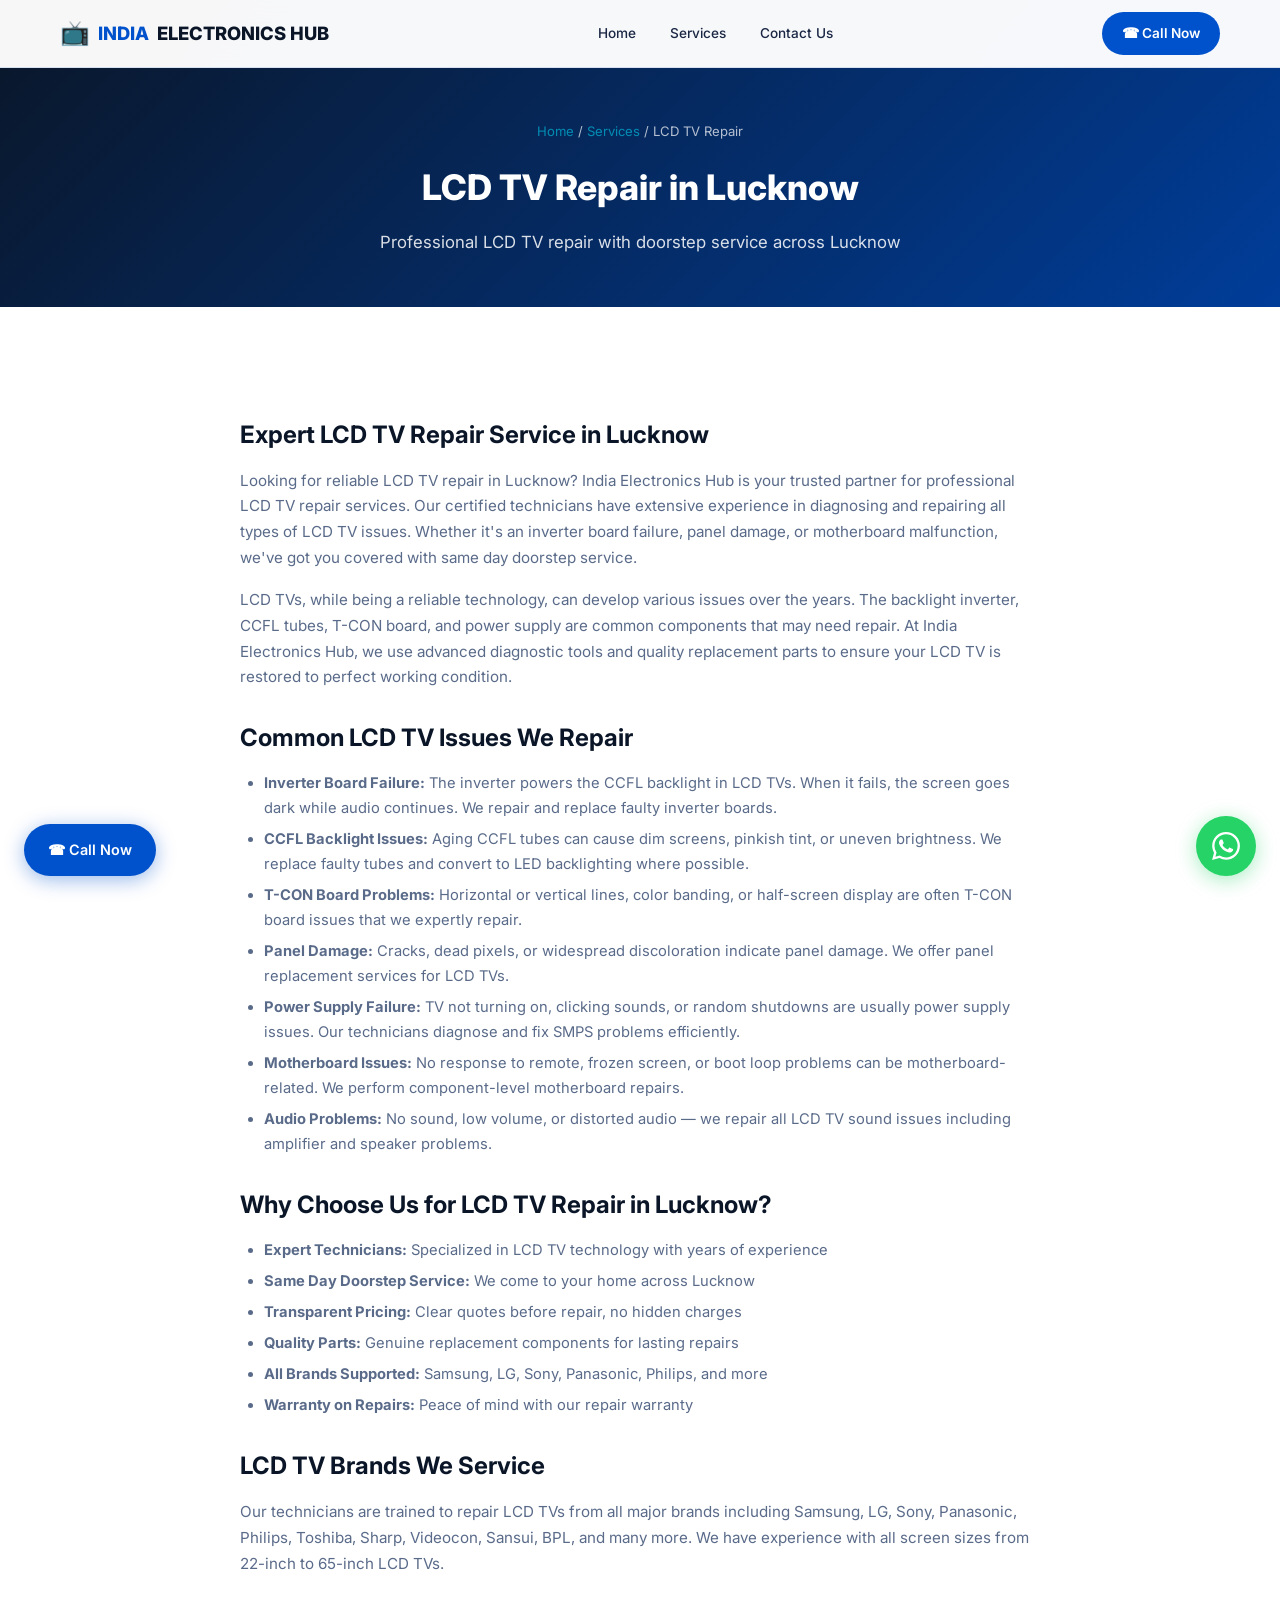
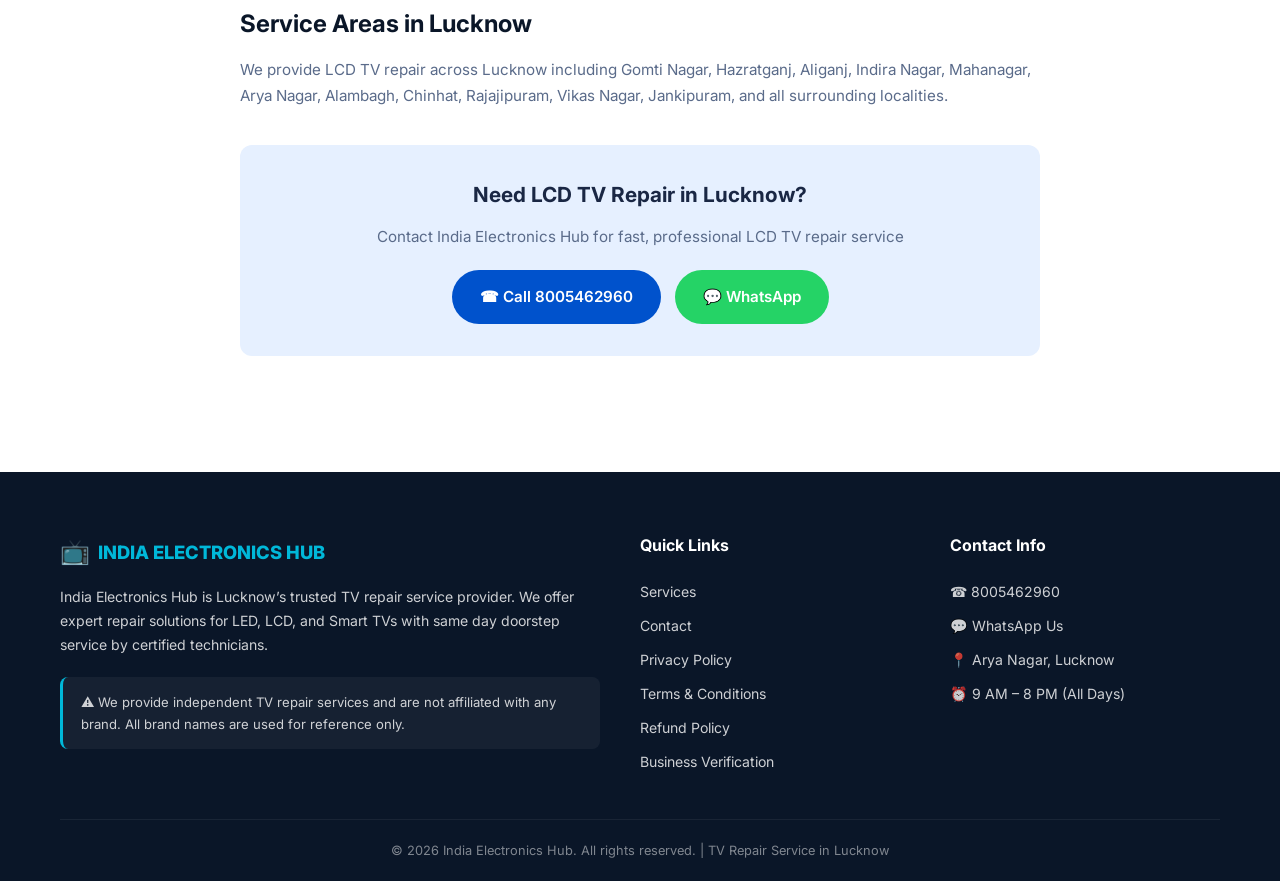
<file: lcd-tv-repair-lucknow.html>
<!DOCTYPE html>
<html lang="en">
<head>
<meta charset="UTF-8">
<meta name="viewport" content="width=device-width, initial-scale=1.0">
<title>LCD TV Repair in Lucknow – Professional LCD TV Service | India Electronics Hub</title>
<meta name="description" content="Expert LCD TV repair in Lucknow. Inverter board, panel, motherboard repair. Same day doorstep service by certified technicians. Call 8005462960.">
<link rel="stylesheet" href="style.css">
</head>
<body>
<header class="header" id="header"><div class="header-inner"><a href="index.html" class="logo"><span class="logo-icon">&#128250;</span> INDIA <span>ELECTRONICS HUB</span></a><nav class="nav"><a href="index.html">Home</a><a href="services.html">Services</a><a href="contact.html">Contact Us</a></nav><a href="tel:8005462960" class="header-cta">&#9742; Call Now</a><button class="menu-toggle" id="menuToggle">&#9776;</button></div></header>
<div class="mobile-nav" id="mobileNav"><button class="close-btn" id="closeNav" aria-label="Close menu">&times;</button><a href="index.html">Home</a><a href="services.html">Services</a><a href="contact.html">Contact Us</a><a href="tel:8005462960" class="mobile-phone-btn">&#9742; Call 8005462960</a></div>

<section class="page-hero"><div class="container"><div class="breadcrumb"><a href="index.html">Home</a> / <a href="services.html">Services</a> / LCD TV Repair</div><h1>LCD TV Repair in Lucknow</h1><p>Professional LCD TV repair with doorstep service across Lucknow</p></div></section>

<section class="section"><div class="container"><div class="seo-content">
<h2>Expert LCD TV Repair Service in Lucknow</h2>
<p>Looking for reliable LCD TV repair in Lucknow? India Electronics Hub is your trusted partner for professional LCD TV repair services. Our certified technicians have extensive experience in diagnosing and repairing all types of LCD TV issues. Whether it's an inverter board failure, panel damage, or motherboard malfunction, we've got you covered with same day doorstep service.</p>

<p>LCD TVs, while being a reliable technology, can develop various issues over the years. The backlight inverter, CCFL tubes, T-CON board, and power supply are common components that may need repair. At India Electronics Hub, we use advanced diagnostic tools and quality replacement parts to ensure your LCD TV is restored to perfect working condition.</p>

<h2>Common LCD TV Issues We Repair</h2>
<ul>
<li><strong>Inverter Board Failure:</strong> The inverter powers the CCFL backlight in LCD TVs. When it fails, the screen goes dark while audio continues. We repair and replace faulty inverter boards.</li>
<li><strong>CCFL Backlight Issues:</strong> Aging CCFL tubes can cause dim screens, pinkish tint, or uneven brightness. We replace faulty tubes and convert to LED backlighting where possible.</li>
<li><strong>T-CON Board Problems:</strong> Horizontal or vertical lines, color banding, or half-screen display are often T-CON board issues that we expertly repair.</li>
<li><strong>Panel Damage:</strong> Cracks, dead pixels, or widespread discoloration indicate panel damage. We offer panel replacement services for LCD TVs.</li>
<li><strong>Power Supply Failure:</strong> TV not turning on, clicking sounds, or random shutdowns are usually power supply issues. Our technicians diagnose and fix SMPS problems efficiently.</li>
<li><strong>Motherboard Issues:</strong> No response to remote, frozen screen, or boot loop problems can be motherboard-related. We perform component-level motherboard repairs.</li>
<li><strong>Audio Problems:</strong> No sound, low volume, or distorted audio — we repair all LCD TV sound issues including amplifier and speaker problems.</li>
</ul>

<h2>Why Choose Us for LCD TV Repair in Lucknow?</h2>
<ul>
<li><strong>Expert Technicians:</strong> Specialized in LCD TV technology with years of experience</li>
<li><strong>Same Day Doorstep Service:</strong> We come to your home across Lucknow</li>
<li><strong>Transparent Pricing:</strong> Clear quotes before repair, no hidden charges</li>
<li><strong>Quality Parts:</strong> Genuine replacement components for lasting repairs</li>
<li><strong>All Brands Supported:</strong> Samsung, LG, Sony, Panasonic, Philips, and more</li>
<li><strong>Warranty on Repairs:</strong> Peace of mind with our repair warranty</li>
</ul>

<h2>LCD TV Brands We Service</h2>
<p>Our technicians are trained to repair LCD TVs from all major brands including Samsung, LG, Sony, Panasonic, Philips, Toshiba, Sharp, Videocon, Sansui, BPL, and many more. We have experience with all screen sizes from 22-inch to 65-inch LCD TVs.</p>

<h2>Service Areas in Lucknow</h2>
<p>We provide LCD TV repair across Lucknow including Gomti Nagar, Hazratganj, Aliganj, Indira Nagar, Mahanagar, Arya Nagar, Alambagh, Chinhat, Rajajipuram, Vikas Nagar, Jankipuram, and all surrounding localities.</p>

<div class="seo-cta">
<h3>Need LCD TV Repair in Lucknow?</h3>
<p>Contact India Electronics Hub for fast, professional LCD TV repair service</p>
<a href="tel:8005462960" class="btn btn-blue">&#9742; Call 8005462960</a>
<a href="https://wa.me/918005462960?text=Hi%2C%20I%20need%20LCD%20TV%20repair%20in%20Lucknow" target="_blank" class="btn btn-whatsapp" style="margin-left:10px">&#128172; WhatsApp</a>
</div>
</div></div></section>

<footer class="footer"><div class="container"><div class="footer-grid"><div><div class="logo" style="color:#00B8D9;margin-bottom:12px"><span class="logo-icon">&#128250;</span> INDIA ELECTRONICS HUB</div><p class="footer-about">India Electronics Hub is Lucknow&rsquo;s trusted TV repair service provider. We offer expert repair solutions for LED, LCD, and Smart TVs with same day doorstep service by certified technicians.</p><div class="footer-disclaimer">&#9888; We provide independent TV repair services and are not affiliated with any brand. All brand names are used for reference only.</div></div><div><h4>Quick Links</h4><div class="footer-links"><a href="services.html">Services</a><a href="contact.html">Contact</a><a href="privacy.html">Privacy Policy</a><a href="terms.html">Terms &amp; Conditions</a><a href="refund.html">Refund Policy</a><a href="verification.html">Business Verification</a></div></div><div><h4>Contact Info</h4><div class="footer-links"><a href="tel:8005462960">&#9742; 8005462960</a><a href="https://wa.me/918005462960" target="_blank">&#128172; WhatsApp Us</a><a>&#128205; Arya Nagar, Lucknow</a><a>&#9200; 9 AM &ndash; 8 PM (All Days)</a></div></div></div><div class="footer-bottom">&copy; 2026 India Electronics Hub. All rights reserved. | TV Repair Service in Lucknow</div></div></footer>
<a href="https://wa.me/918005462960?text=Hi%2C%20I%20need%20TV%20repair%20service" target="_blank" class="floating-whatsapp" aria-label="WhatsApp"><svg width="28" height="28" viewBox="0 0 24 24" fill="white"><path d="M17.472 14.382c-.297-.149-1.758-.867-2.03-.967-.273-.099-.471-.148-.67.15-.197.297-.767.966-.94 1.164-.173.199-.347.223-.644.075-.297-.15-1.255-.463-2.39-1.475-.883-.788-1.48-1.761-1.653-2.059-.173-.297-.018-.458.13-.606.134-.133.298-.347.446-.52.149-.174.198-.298.298-.497.099-.198.05-.371-.025-.52-.075-.149-.669-1.612-.916-2.207-.242-.579-.487-.5-.669-.51-.173-.008-.371-.01-.57-.01-.198 0-.52.074-.792.372-.272.297-1.04 1.016-1.04 2.479 0 1.462 1.065 2.875 1.213 3.074.149.198 2.096 3.2 5.077 4.487.709.306 1.262.489 1.694.625.712.227 1.36.195 1.871.118.571-.085 1.758-.719 2.006-1.413.248-.694.248-1.289.173-1.413-.074-.124-.272-.198-.57-.347m-5.421 7.403h-.004a9.87 9.87 0 01-5.031-1.378l-.361-.214-3.741.982.998-3.648-.235-.374a9.86 9.86 0 01-1.51-5.26c.001-5.45 4.436-9.884 9.888-9.884 2.64 0 5.122 1.03 6.988 2.898a9.825 9.825 0 012.893 6.994c-.003 5.45-4.437 9.884-9.885 9.884m8.413-18.297A11.815 11.815 0 0012.05 0C5.495 0 .16 5.335.157 11.892c0 2.096.547 4.142 1.588 5.945L.057 24l6.305-1.654a11.882 11.882 0 005.683 1.448h.005c6.554 0 11.89-5.335 11.893-11.893a11.821 11.821 0 00-3.48-8.413z"/></svg></a>
<a href="tel:8005462960" class="floating-call">&#9742; Call Now</a>
<script>window.addEventListener("scroll",function(){document.getElementById("header").classList.toggle("scrolled",window.scrollY>50)});document.getElementById("menuToggle").addEventListener("click",function(){document.getElementById("mobileNav").classList.add("open")});document.getElementById("closeNav").addEventListener("click",function(){document.getElementById("mobileNav").classList.remove("open")});</script>
</body></html>
</file>
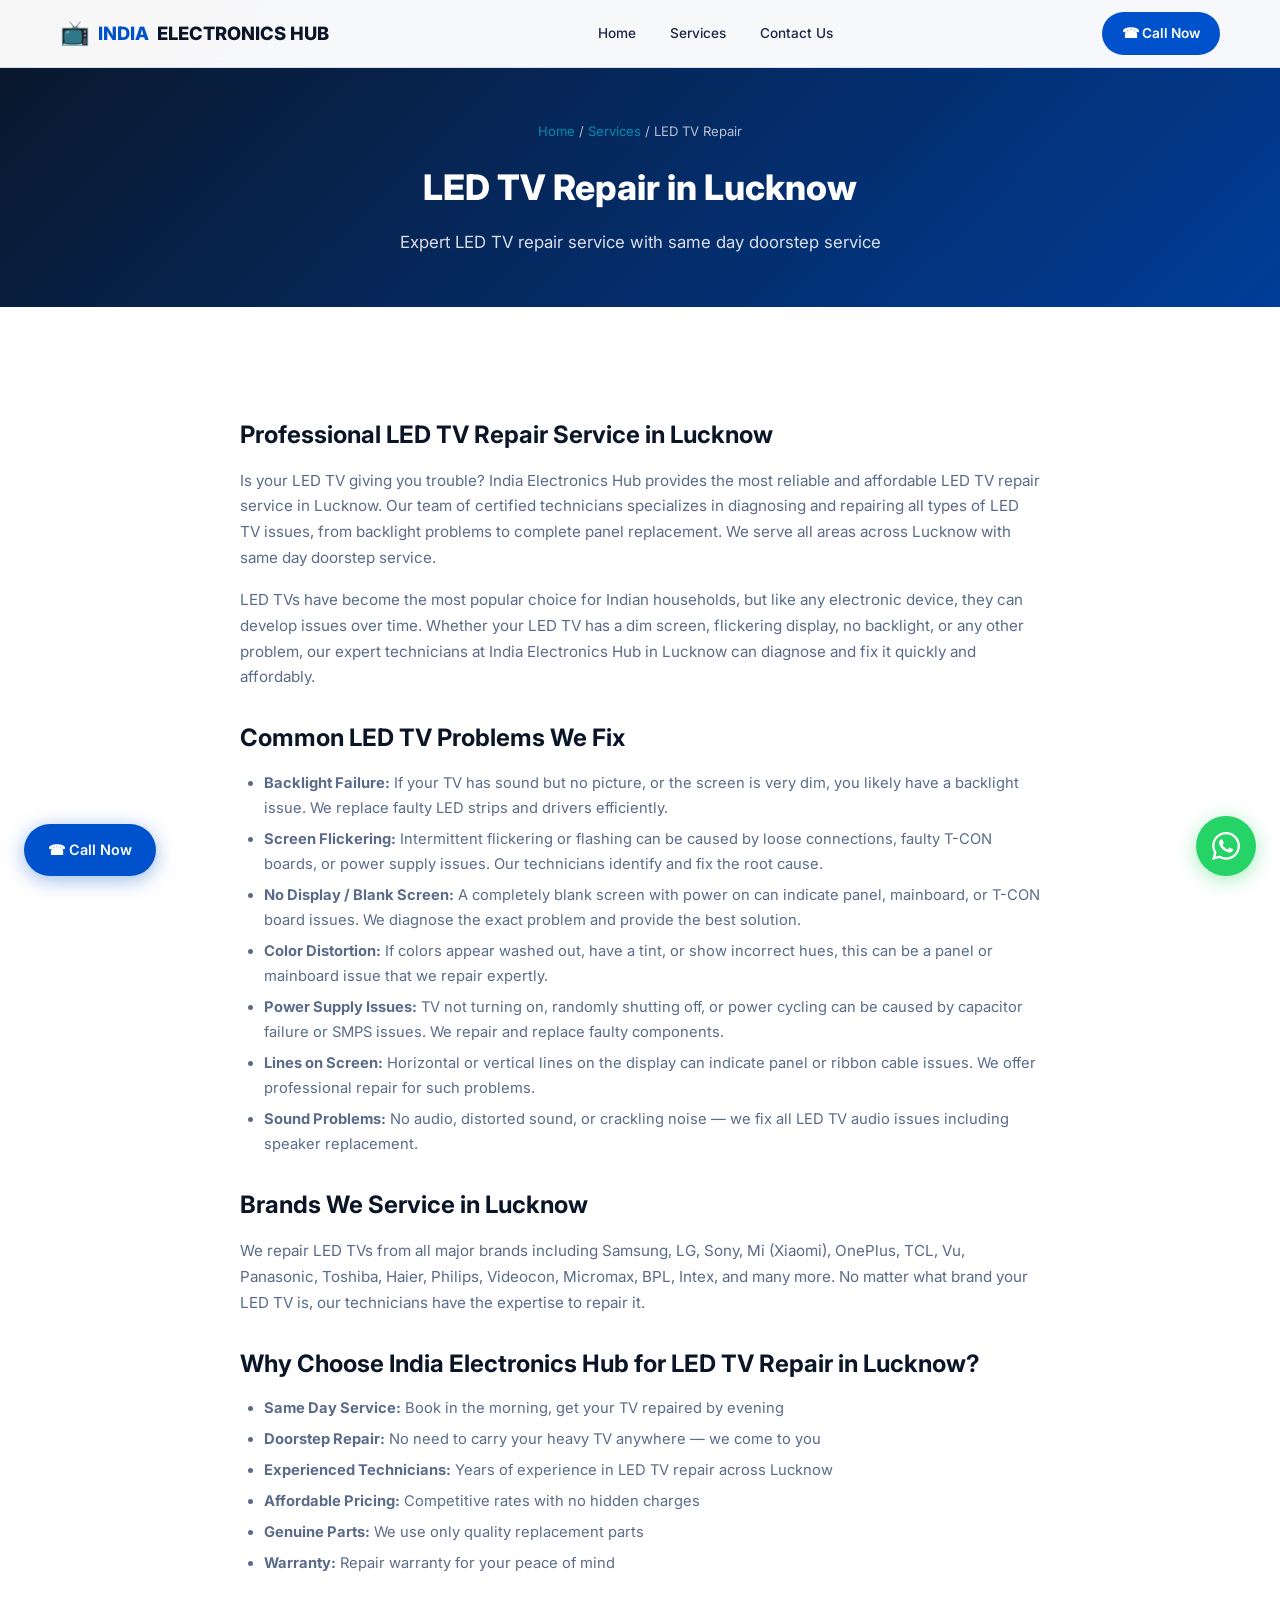
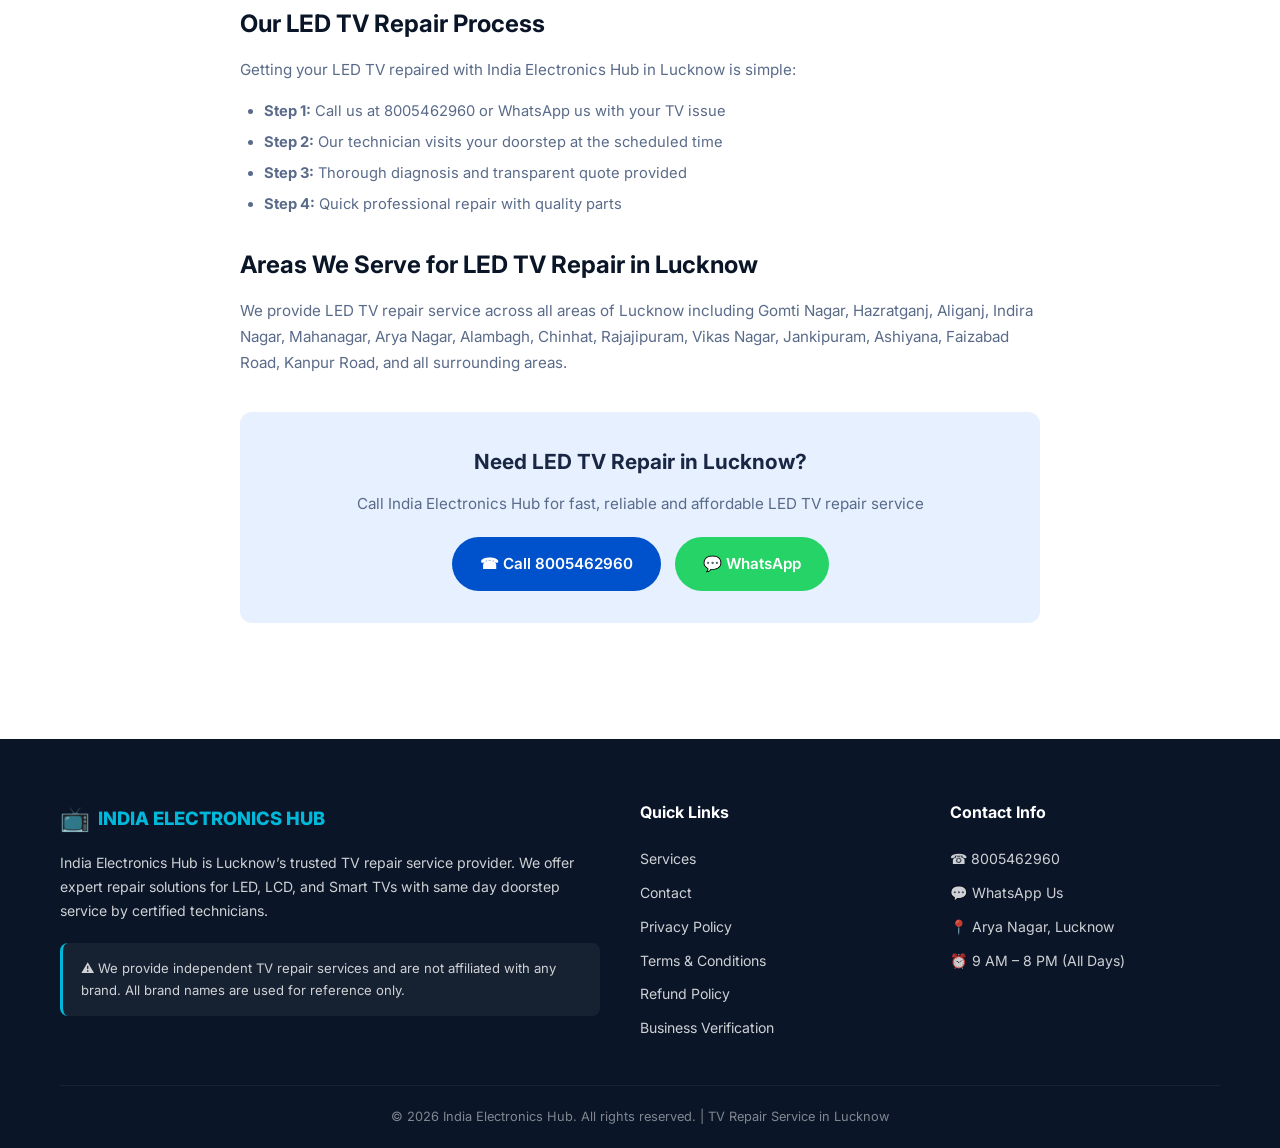
<file: led-tv-repair-lucknow.html>
<!DOCTYPE html>
<html lang="en">
<head>
<meta charset="UTF-8">
<meta name="viewport" content="width=device-width, initial-scale=1.0">
<title>LED TV Repair in Lucknow – Expert LED TV Service | India Electronics Hub</title>
<meta name="description" content="Professional LED TV repair service in Lucknow. Backlight repair, panel replacement, circuit board fixing. Same day doorstep service. Call 8005462960.">
<link rel="stylesheet" href="style.css">
</head>
<body>
<header class="header" id="header"><div class="header-inner"><a href="index.html" class="logo"><span class="logo-icon">&#128250;</span> INDIA <span>ELECTRONICS HUB</span></a><nav class="nav"><a href="index.html">Home</a><a href="services.html">Services</a><a href="contact.html">Contact Us</a></nav><a href="tel:8005462960" class="header-cta">&#9742; Call Now</a><button class="menu-toggle" id="menuToggle">&#9776;</button></div></header>
<div class="mobile-nav" id="mobileNav"><button class="close-btn" id="closeNav" aria-label="Close menu">&times;</button><a href="index.html">Home</a><a href="services.html">Services</a><a href="contact.html">Contact Us</a><a href="tel:8005462960" class="mobile-phone-btn">&#9742; Call 8005462960</a></div>

<section class="page-hero"><div class="container"><div class="breadcrumb"><a href="index.html">Home</a> / <a href="services.html">Services</a> / LED TV Repair</div><h1>LED TV Repair in Lucknow</h1><p>Expert LED TV repair service with same day doorstep service</p></div></section>

<section class="section"><div class="container"><div class="seo-content">
<h2>Professional LED TV Repair Service in Lucknow</h2>
<p>Is your LED TV giving you trouble? India Electronics Hub provides the most reliable and affordable LED TV repair service in Lucknow. Our team of certified technicians specializes in diagnosing and repairing all types of LED TV issues, from backlight problems to complete panel replacement. We serve all areas across Lucknow with same day doorstep service.</p>

<p>LED TVs have become the most popular choice for Indian households, but like any electronic device, they can develop issues over time. Whether your LED TV has a dim screen, flickering display, no backlight, or any other problem, our expert technicians at India Electronics Hub in Lucknow can diagnose and fix it quickly and affordably.</p>

<h2>Common LED TV Problems We Fix</h2>
<ul>
<li><strong>Backlight Failure:</strong> If your TV has sound but no picture, or the screen is very dim, you likely have a backlight issue. We replace faulty LED strips and drivers efficiently.</li>
<li><strong>Screen Flickering:</strong> Intermittent flickering or flashing can be caused by loose connections, faulty T-CON boards, or power supply issues. Our technicians identify and fix the root cause.</li>
<li><strong>No Display / Blank Screen:</strong> A completely blank screen with power on can indicate panel, mainboard, or T-CON board issues. We diagnose the exact problem and provide the best solution.</li>
<li><strong>Color Distortion:</strong> If colors appear washed out, have a tint, or show incorrect hues, this can be a panel or mainboard issue that we repair expertly.</li>
<li><strong>Power Supply Issues:</strong> TV not turning on, randomly shutting off, or power cycling can be caused by capacitor failure or SMPS issues. We repair and replace faulty components.</li>
<li><strong>Lines on Screen:</strong> Horizontal or vertical lines on the display can indicate panel or ribbon cable issues. We offer professional repair for such problems.</li>
<li><strong>Sound Problems:</strong> No audio, distorted sound, or crackling noise — we fix all LED TV audio issues including speaker replacement.</li>
</ul>

<h2>Brands We Service in Lucknow</h2>
<p>We repair LED TVs from all major brands including Samsung, LG, Sony, Mi (Xiaomi), OnePlus, TCL, Vu, Panasonic, Toshiba, Haier, Philips, Videocon, Micromax, BPL, Intex, and many more. No matter what brand your LED TV is, our technicians have the expertise to repair it.</p>

<h2>Why Choose India Electronics Hub for LED TV Repair in Lucknow?</h2>
<ul>
<li><strong>Same Day Service:</strong> Book in the morning, get your TV repaired by evening</li>
<li><strong>Doorstep Repair:</strong> No need to carry your heavy TV anywhere — we come to you</li>
<li><strong>Experienced Technicians:</strong> Years of experience in LED TV repair across Lucknow</li>
<li><strong>Affordable Pricing:</strong> Competitive rates with no hidden charges</li>
<li><strong>Genuine Parts:</strong> We use only quality replacement parts</li>
<li><strong>Warranty:</strong> Repair warranty for your peace of mind</li>
</ul>

<h2>Our LED TV Repair Process</h2>
<p>Getting your LED TV repaired with India Electronics Hub in Lucknow is simple:</p>
<ul>
<li><strong>Step 1:</strong> Call us at 8005462960 or WhatsApp us with your TV issue</li>
<li><strong>Step 2:</strong> Our technician visits your doorstep at the scheduled time</li>
<li><strong>Step 3:</strong> Thorough diagnosis and transparent quote provided</li>
<li><strong>Step 4:</strong> Quick professional repair with quality parts</li>
</ul>

<h2>Areas We Serve for LED TV Repair in Lucknow</h2>
<p>We provide LED TV repair service across all areas of Lucknow including Gomti Nagar, Hazratganj, Aliganj, Indira Nagar, Mahanagar, Arya Nagar, Alambagh, Chinhat, Rajajipuram, Vikas Nagar, Jankipuram, Ashiyana, Faizabad Road, Kanpur Road, and all surrounding areas.</p>

<div class="seo-cta">
<h3>Need LED TV Repair in Lucknow?</h3>
<p>Call India Electronics Hub for fast, reliable and affordable LED TV repair service</p>
<a href="tel:8005462960" class="btn btn-blue">&#9742; Call 8005462960</a>
<a href="https://wa.me/918005462960?text=Hi%2C%20I%20need%20LED%20TV%20repair%20in%20Lucknow" target="_blank" class="btn btn-whatsapp" style="margin-left:10px">&#128172; WhatsApp</a>
</div>
</div></div></section>

<footer class="footer"><div class="container"><div class="footer-grid"><div><div class="logo" style="color:#00B8D9;margin-bottom:12px"><span class="logo-icon">&#128250;</span> INDIA ELECTRONICS HUB</div><p class="footer-about">India Electronics Hub is Lucknow&rsquo;s trusted TV repair service provider. We offer expert repair solutions for LED, LCD, and Smart TVs with same day doorstep service by certified technicians.</p><div class="footer-disclaimer">&#9888; We provide independent TV repair services and are not affiliated with any brand. All brand names are used for reference only.</div></div><div><h4>Quick Links</h4><div class="footer-links"><a href="services.html">Services</a><a href="contact.html">Contact</a><a href="privacy.html">Privacy Policy</a><a href="terms.html">Terms &amp; Conditions</a><a href="refund.html">Refund Policy</a><a href="verification.html">Business Verification</a></div></div><div><h4>Contact Info</h4><div class="footer-links"><a href="tel:8005462960">&#9742; 8005462960</a><a href="https://wa.me/918005462960" target="_blank">&#128172; WhatsApp Us</a><a>&#128205; Arya Nagar, Lucknow</a><a>&#9200; 9 AM &ndash; 8 PM (All Days)</a></div></div></div><div class="footer-bottom">&copy; 2026 India Electronics Hub. All rights reserved. | TV Repair Service in Lucknow</div></div></footer>
<a href="https://wa.me/918005462960?text=Hi%2C%20I%20need%20TV%20repair%20service" target="_blank" class="floating-whatsapp" aria-label="WhatsApp"><svg width="28" height="28" viewBox="0 0 24 24" fill="white"><path d="M17.472 14.382c-.297-.149-1.758-.867-2.03-.967-.273-.099-.471-.148-.67.15-.197.297-.767.966-.94 1.164-.173.199-.347.223-.644.075-.297-.15-1.255-.463-2.39-1.475-.883-.788-1.48-1.761-1.653-2.059-.173-.297-.018-.458.13-.606.134-.133.298-.347.446-.52.149-.174.198-.298.298-.497.099-.198.05-.371-.025-.52-.075-.149-.669-1.612-.916-2.207-.242-.579-.487-.5-.669-.51-.173-.008-.371-.01-.57-.01-.198 0-.52.074-.792.372-.272.297-1.04 1.016-1.04 2.479 0 1.462 1.065 2.875 1.213 3.074.149.198 2.096 3.2 5.077 4.487.709.306 1.262.489 1.694.625.712.227 1.36.195 1.871.118.571-.085 1.758-.719 2.006-1.413.248-.694.248-1.289.173-1.413-.074-.124-.272-.198-.57-.347m-5.421 7.403h-.004a9.87 9.87 0 01-5.031-1.378l-.361-.214-3.741.982.998-3.648-.235-.374a9.86 9.86 0 01-1.51-5.26c.001-5.45 4.436-9.884 9.888-9.884 2.64 0 5.122 1.03 6.988 2.898a9.825 9.825 0 012.893 6.994c-.003 5.45-4.437 9.884-9.885 9.884m8.413-18.297A11.815 11.815 0 0012.05 0C5.495 0 .16 5.335.157 11.892c0 2.096.547 4.142 1.588 5.945L.057 24l6.305-1.654a11.882 11.882 0 005.683 1.448h.005c6.554 0 11.89-5.335 11.893-11.893a11.821 11.821 0 00-3.48-8.413z"/></svg></a>
<a href="tel:8005462960" class="floating-call">&#9742; Call Now</a>
<script>window.addEventListener("scroll",function(){document.getElementById("header").classList.toggle("scrolled",window.scrollY>50)});document.getElementById("menuToggle").addEventListener("click",function(){document.getElementById("mobileNav").classList.add("open")});document.getElementById("closeNav").addEventListener("click",function(){document.getElementById("mobileNav").classList.remove("open")});</script>
</body></html>
</file>
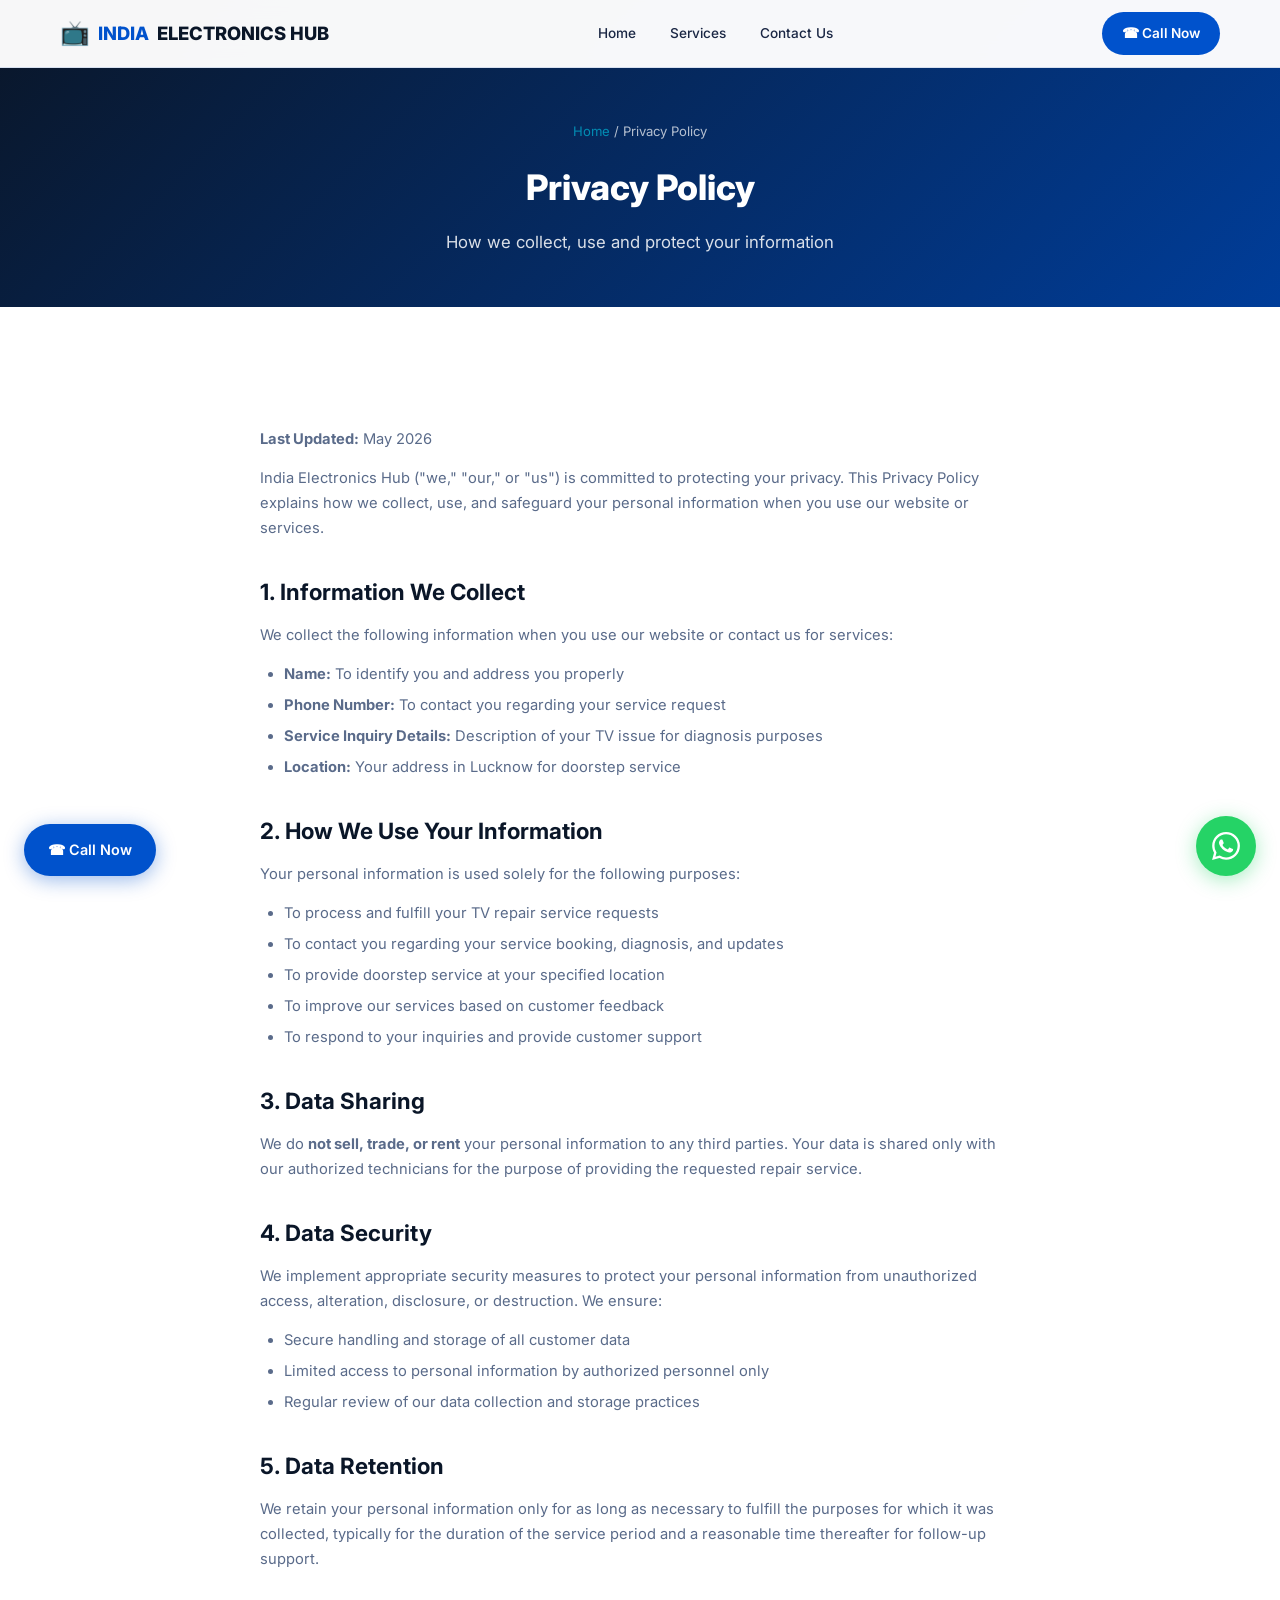
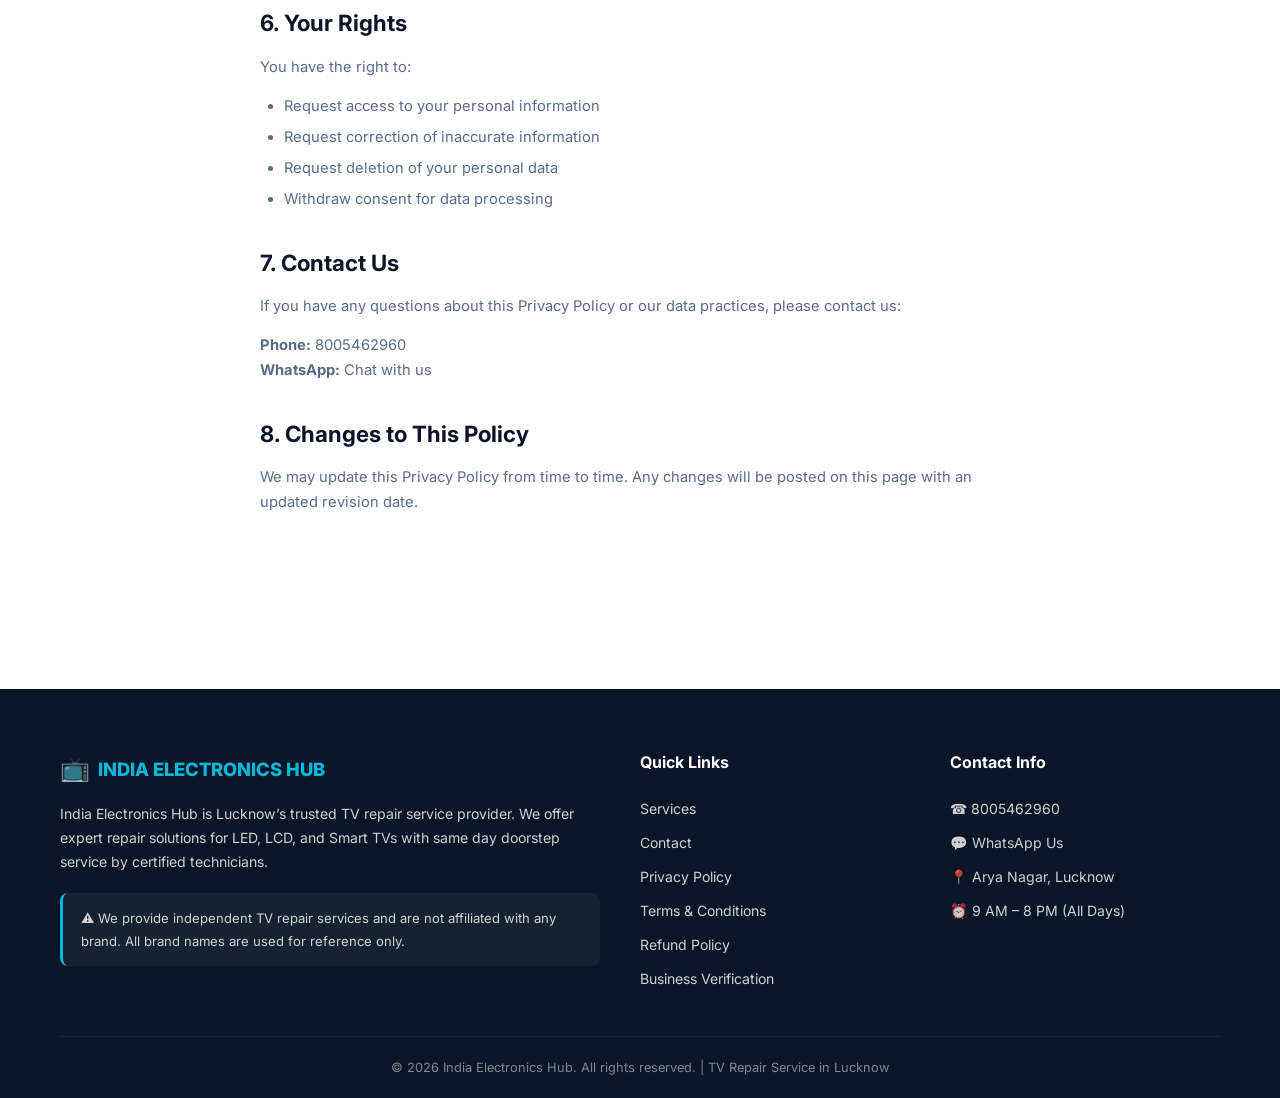
<file: privacy.html>
<!DOCTYPE html>
<html lang="en">
<head>
<meta charset="UTF-8">
<meta name="viewport" content="width=device-width, initial-scale=1.0">
<title>Privacy Policy – India Electronics Hub</title>
<meta name="description" content="Privacy Policy of India Electronics Hub. Learn how we collect, use and protect your personal information.">
<link rel="stylesheet" href="style.css">
</head>
<body>
<header class="header" id="header"><div class="header-inner"><a href="index.html" class="logo"><span class="logo-icon">&#128250;</span> INDIA <span>ELECTRONICS HUB</span></a><nav class="nav"><a href="index.html">Home</a><a href="services.html">Services</a><a href="contact.html">Contact Us</a></nav><a href="tel:8005462960" class="header-cta">&#9742; Call Now</a><button class="menu-toggle" id="menuToggle">&#9776;</button></div></header>
<div class="mobile-nav" id="mobileNav"><button class="close-btn" id="closeNav" aria-label="Close menu">&times;</button><a href="index.html">Home</a><a href="services.html">Services</a><a href="contact.html">Contact Us</a><a href="tel:8005462960" class="mobile-phone-btn">&#9742; Call 8005462960</a></div>

<section class="page-hero"><div class="container"><div class="breadcrumb"><a href="index.html">Home</a> / Privacy Policy</div><h1>Privacy Policy</h1><p>How we collect, use and protect your information</p></div></section>

<section class="section"><div class="container"><div class="legal-content">
<p><strong>Last Updated:</strong> May 2026</p>
<p>India Electronics Hub ("we," "our," or "us") is committed to protecting your privacy. This Privacy Policy explains how we collect, use, and safeguard your personal information when you use our website or services.</p>

<h2>1. Information We Collect</h2>
<p>We collect the following information when you use our website or contact us for services:</p>
<ul>
<li><strong>Name:</strong> To identify you and address you properly</li>
<li><strong>Phone Number:</strong> To contact you regarding your service request</li>
<li><strong>Service Inquiry Details:</strong> Description of your TV issue for diagnosis purposes</li>
<li><strong>Location:</strong> Your address in Lucknow for doorstep service</li>
</ul>

<h2>2. How We Use Your Information</h2>
<p>Your personal information is used solely for the following purposes:</p>
<ul>
<li>To process and fulfill your TV repair service requests</li>
<li>To contact you regarding your service booking, diagnosis, and updates</li>
<li>To provide doorstep service at your specified location</li>
<li>To improve our services based on customer feedback</li>
<li>To respond to your inquiries and provide customer support</li>
</ul>

<h2>3. Data Sharing</h2>
<p>We do <strong>not sell, trade, or rent</strong> your personal information to any third parties. Your data is shared only with our authorized technicians for the purpose of providing the requested repair service.</p>

<h2>4. Data Security</h2>
<p>We implement appropriate security measures to protect your personal information from unauthorized access, alteration, disclosure, or destruction. We ensure:</p>
<ul>
<li>Secure handling and storage of all customer data</li>
<li>Limited access to personal information by authorized personnel only</li>
<li>Regular review of our data collection and storage practices</li>
</ul>

<h2>5. Data Retention</h2>
<p>We retain your personal information only for as long as necessary to fulfill the purposes for which it was collected, typically for the duration of the service period and a reasonable time thereafter for follow-up support.</p>

<h2>6. Your Rights</h2>
<p>You have the right to:</p>
<ul>
<li>Request access to your personal information</li>
<li>Request correction of inaccurate information</li>
<li>Request deletion of your personal data</li>
<li>Withdraw consent for data processing</li>
</ul>

<h2>7. Contact Us</h2>
<p>If you have any questions about this Privacy Policy or our data practices, please contact us:</p>
<p><strong>Phone:</strong> <a href="tel:8005462960">8005462960</a><br>
<strong>WhatsApp:</strong> <a href="https://wa.me/918005462960" target="_blank">Chat with us</a></p>

<h2>8. Changes to This Policy</h2>
<p>We may update this Privacy Policy from time to time. Any changes will be posted on this page with an updated revision date.</p>
</div></div></section>

<footer class="footer"><div class="container"><div class="footer-grid"><div><div class="logo" style="color:#00B8D9;margin-bottom:12px"><span class="logo-icon">&#128250;</span> INDIA ELECTRONICS HUB</div><p class="footer-about">India Electronics Hub is Lucknow&rsquo;s trusted TV repair service provider. We offer expert repair solutions for LED, LCD, and Smart TVs with same day doorstep service by certified technicians.</p><div class="footer-disclaimer">&#9888; We provide independent TV repair services and are not affiliated with any brand. All brand names are used for reference only.</div></div><div><h4>Quick Links</h4><div class="footer-links"><a href="services.html">Services</a><a href="contact.html">Contact</a><a href="privacy.html">Privacy Policy</a><a href="terms.html">Terms &amp; Conditions</a><a href="refund.html">Refund Policy</a><a href="verification.html">Business Verification</a></div></div><div><h4>Contact Info</h4><div class="footer-links"><a href="tel:8005462960">&#9742; 8005462960</a><a href="https://wa.me/918005462960" target="_blank">&#128172; WhatsApp Us</a><a>&#128205; Arya Nagar, Lucknow</a><a>&#9200; 9 AM &ndash; 8 PM (All Days)</a></div></div></div><div class="footer-bottom">&copy; 2026 India Electronics Hub. All rights reserved. | TV Repair Service in Lucknow</div></div></footer>
<a href="https://wa.me/918005462960?text=Hi%2C%20I%20need%20TV%20repair%20service" target="_blank" class="floating-whatsapp" aria-label="WhatsApp"><svg width="28" height="28" viewBox="0 0 24 24" fill="white"><path d="M17.472 14.382c-.297-.149-1.758-.867-2.03-.967-.273-.099-.471-.148-.67.15-.197.297-.767.966-.94 1.164-.173.199-.347.223-.644.075-.297-.15-1.255-.463-2.39-1.475-.883-.788-1.48-1.761-1.653-2.059-.173-.297-.018-.458.13-.606.134-.133.298-.347.446-.52.149-.174.198-.298.298-.497.099-.198.05-.371-.025-.52-.075-.149-.669-1.612-.916-2.207-.242-.579-.487-.5-.669-.51-.173-.008-.371-.01-.57-.01-.198 0-.52.074-.792.372-.272.297-1.04 1.016-1.04 2.479 0 1.462 1.065 2.875 1.213 3.074.149.198 2.096 3.2 5.077 4.487.709.306 1.262.489 1.694.625.712.227 1.36.195 1.871.118.571-.085 1.758-.719 2.006-1.413.248-.694.248-1.289.173-1.413-.074-.124-.272-.198-.57-.347m-5.421 7.403h-.004a9.87 9.87 0 01-5.031-1.378l-.361-.214-3.741.982.998-3.648-.235-.374a9.86 9.86 0 01-1.51-5.26c.001-5.45 4.436-9.884 9.888-9.884 2.64 0 5.122 1.03 6.988 2.898a9.825 9.825 0 012.893 6.994c-.003 5.45-4.437 9.884-9.885 9.884m8.413-18.297A11.815 11.815 0 0012.05 0C5.495 0 .16 5.335.157 11.892c0 2.096.547 4.142 1.588 5.945L.057 24l6.305-1.654a11.882 11.882 0 005.683 1.448h.005c6.554 0 11.89-5.335 11.893-11.893a11.821 11.821 0 00-3.48-8.413z"/></svg></a>
<a href="tel:8005462960" class="floating-call">&#9742; Call Now</a>
<script>window.addEventListener("scroll",function(){document.getElementById("header").classList.toggle("scrolled",window.scrollY>50)});document.getElementById("menuToggle").addEventListener("click",function(){document.getElementById("mobileNav").classList.add("open")});document.getElementById("closeNav").addEventListener("click",function(){document.getElementById("mobileNav").classList.remove("open")});</script>
</body></html>
</file>
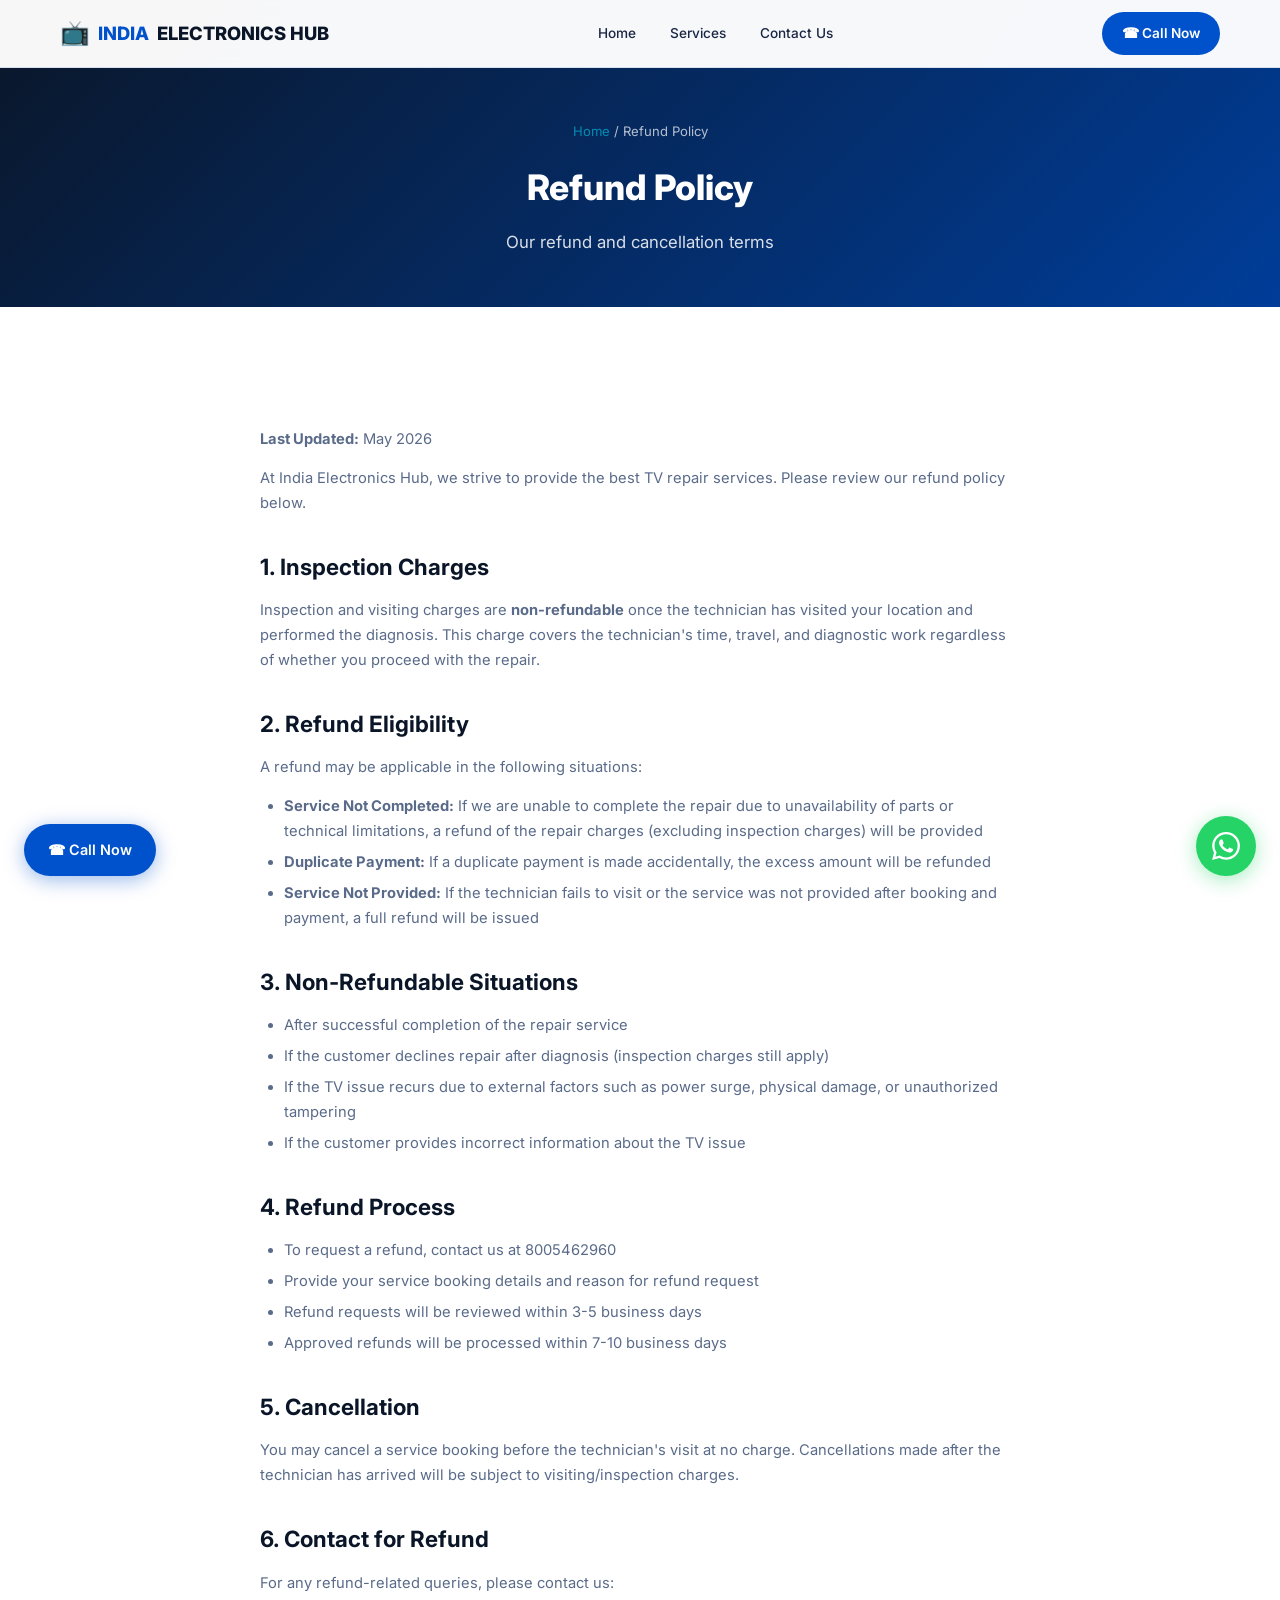
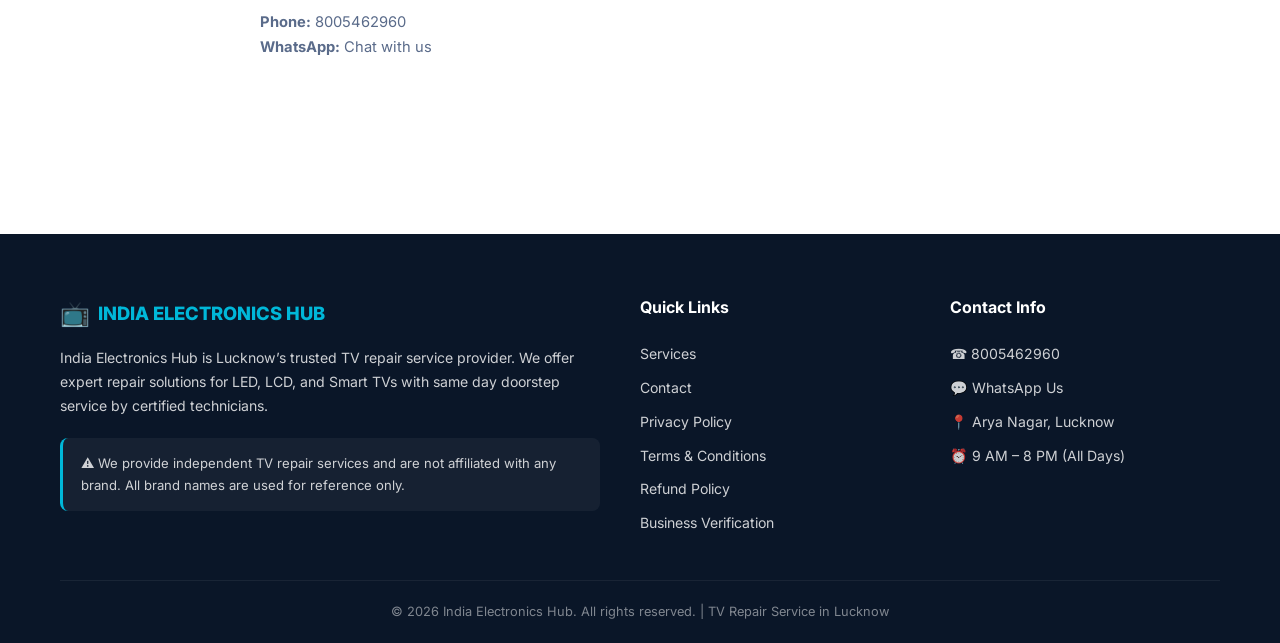
<file: refund.html>
<!DOCTYPE html>
<html lang="en">
<head>
<meta charset="UTF-8">
<meta name="viewport" content="width=device-width, initial-scale=1.0">
<title>Refund Policy – India Electronics Hub</title>
<meta name="description" content="Refund Policy for India Electronics Hub TV repair services. Learn about our refund and cancellation terms.">
<link rel="stylesheet" href="style.css">
</head>
<body>
<header class="header" id="header"><div class="header-inner"><a href="index.html" class="logo"><span class="logo-icon">&#128250;</span> INDIA <span>ELECTRONICS HUB</span></a><nav class="nav"><a href="index.html">Home</a><a href="services.html">Services</a><a href="contact.html">Contact Us</a></nav><a href="tel:8005462960" class="header-cta">&#9742; Call Now</a><button class="menu-toggle" id="menuToggle">&#9776;</button></div></header>
<div class="mobile-nav" id="mobileNav"><button class="close-btn" id="closeNav" aria-label="Close menu">&times;</button><a href="index.html">Home</a><a href="services.html">Services</a><a href="contact.html">Contact Us</a><a href="tel:8005462960" class="mobile-phone-btn">&#9742; Call 8005462960</a></div>

<section class="page-hero"><div class="container"><div class="breadcrumb"><a href="index.html">Home</a> / Refund Policy</div><h1>Refund Policy</h1><p>Our refund and cancellation terms</p></div></section>

<section class="section"><div class="container"><div class="legal-content">
<p><strong>Last Updated:</strong> May 2026</p>
<p>At India Electronics Hub, we strive to provide the best TV repair services. Please review our refund policy below.</p>

<h2>1. Inspection Charges</h2>
<p>Inspection and visiting charges are <strong>non-refundable</strong> once the technician has visited your location and performed the diagnosis. This charge covers the technician's time, travel, and diagnostic work regardless of whether you proceed with the repair.</p>

<h2>2. Refund Eligibility</h2>
<p>A refund may be applicable in the following situations:</p>
<ul>
<li><strong>Service Not Completed:</strong> If we are unable to complete the repair due to unavailability of parts or technical limitations, a refund of the repair charges (excluding inspection charges) will be provided</li>
<li><strong>Duplicate Payment:</strong> If a duplicate payment is made accidentally, the excess amount will be refunded</li>
<li><strong>Service Not Provided:</strong> If the technician fails to visit or the service was not provided after booking and payment, a full refund will be issued</li>
</ul>

<h2>3. Non-Refundable Situations</h2>
<ul>
<li>After successful completion of the repair service</li>
<li>If the customer declines repair after diagnosis (inspection charges still apply)</li>
<li>If the TV issue recurs due to external factors such as power surge, physical damage, or unauthorized tampering</li>
<li>If the customer provides incorrect information about the TV issue</li>
</ul>

<h2>4. Refund Process</h2>
<ul>
<li>To request a refund, contact us at <a href="tel:8005462960">8005462960</a></li>
<li>Provide your service booking details and reason for refund request</li>
<li>Refund requests will be reviewed within 3-5 business days</li>
<li>Approved refunds will be processed within 7-10 business days</li>
</ul>

<h2>5. Cancellation</h2>
<p>You may cancel a service booking before the technician's visit at no charge. Cancellations made after the technician has arrived will be subject to visiting/inspection charges.</p>

<h2>6. Contact for Refund</h2>
<p>For any refund-related queries, please contact us:</p>
<p><strong>Phone:</strong> <a href="tel:8005462960">8005462960</a><br>
<strong>WhatsApp:</strong> <a href="https://wa.me/918005462960" target="_blank">Chat with us</a></p>
</div></div></section>

<footer class="footer"><div class="container"><div class="footer-grid"><div><div class="logo" style="color:#00B8D9;margin-bottom:12px"><span class="logo-icon">&#128250;</span> INDIA ELECTRONICS HUB</div><p class="footer-about">India Electronics Hub is Lucknow&rsquo;s trusted TV repair service provider. We offer expert repair solutions for LED, LCD, and Smart TVs with same day doorstep service by certified technicians.</p><div class="footer-disclaimer">&#9888; We provide independent TV repair services and are not affiliated with any brand. All brand names are used for reference only.</div></div><div><h4>Quick Links</h4><div class="footer-links"><a href="services.html">Services</a><a href="contact.html">Contact</a><a href="privacy.html">Privacy Policy</a><a href="terms.html">Terms &amp; Conditions</a><a href="refund.html">Refund Policy</a><a href="verification.html">Business Verification</a></div></div><div><h4>Contact Info</h4><div class="footer-links"><a href="tel:8005462960">&#9742; 8005462960</a><a href="https://wa.me/918005462960" target="_blank">&#128172; WhatsApp Us</a><a>&#128205; Arya Nagar, Lucknow</a><a>&#9200; 9 AM &ndash; 8 PM (All Days)</a></div></div></div><div class="footer-bottom">&copy; 2026 India Electronics Hub. All rights reserved. | TV Repair Service in Lucknow</div></div></footer>
<a href="https://wa.me/918005462960?text=Hi%2C%20I%20need%20TV%20repair%20service" target="_blank" class="floating-whatsapp" aria-label="WhatsApp"><svg width="28" height="28" viewBox="0 0 24 24" fill="white"><path d="M17.472 14.382c-.297-.149-1.758-.867-2.03-.967-.273-.099-.471-.148-.67.15-.197.297-.767.966-.94 1.164-.173.199-.347.223-.644.075-.297-.15-1.255-.463-2.39-1.475-.883-.788-1.48-1.761-1.653-2.059-.173-.297-.018-.458.13-.606.134-.133.298-.347.446-.52.149-.174.198-.298.298-.497.099-.198.05-.371-.025-.52-.075-.149-.669-1.612-.916-2.207-.242-.579-.487-.5-.669-.51-.173-.008-.371-.01-.57-.01-.198 0-.52.074-.792.372-.272.297-1.04 1.016-1.04 2.479 0 1.462 1.065 2.875 1.213 3.074.149.198 2.096 3.2 5.077 4.487.709.306 1.262.489 1.694.625.712.227 1.36.195 1.871.118.571-.085 1.758-.719 2.006-1.413.248-.694.248-1.289.173-1.413-.074-.124-.272-.198-.57-.347m-5.421 7.403h-.004a9.87 9.87 0 01-5.031-1.378l-.361-.214-3.741.982.998-3.648-.235-.374a9.86 9.86 0 01-1.51-5.26c.001-5.45 4.436-9.884 9.888-9.884 2.64 0 5.122 1.03 6.988 2.898a9.825 9.825 0 012.893 6.994c-.003 5.45-4.437 9.884-9.885 9.884m8.413-18.297A11.815 11.815 0 0012.05 0C5.495 0 .16 5.335.157 11.892c0 2.096.547 4.142 1.588 5.945L.057 24l6.305-1.654a11.882 11.882 0 005.683 1.448h.005c6.554 0 11.89-5.335 11.893-11.893a11.821 11.821 0 00-3.48-8.413z"/></svg></a>
<a href="tel:8005462960" class="floating-call">&#9742; Call Now</a>
<script>window.addEventListener("scroll",function(){document.getElementById("header").classList.toggle("scrolled",window.scrollY>50)});document.getElementById("menuToggle").addEventListener("click",function(){document.getElementById("mobileNav").classList.add("open")});document.getElementById("closeNav").addEventListener("click",function(){document.getElementById("mobileNav").classList.remove("open")});</script>
</body></html>
</file>
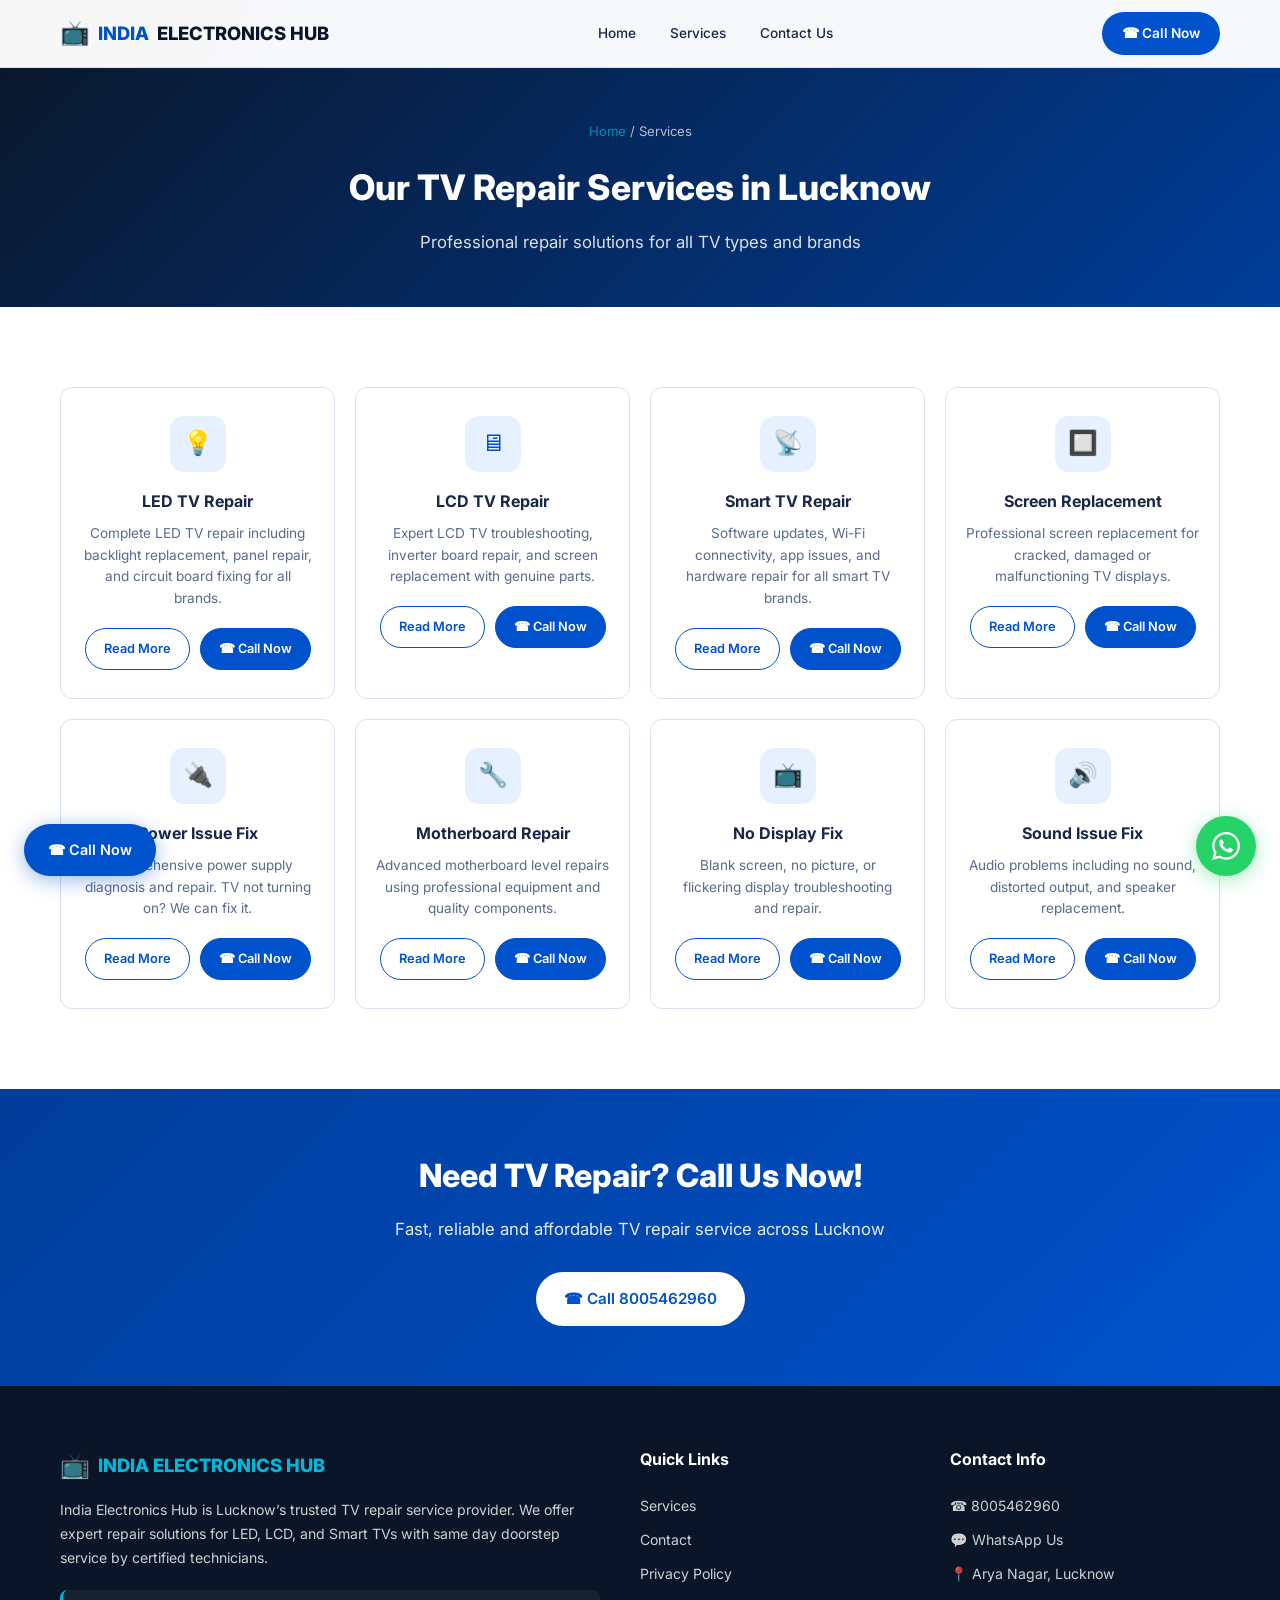
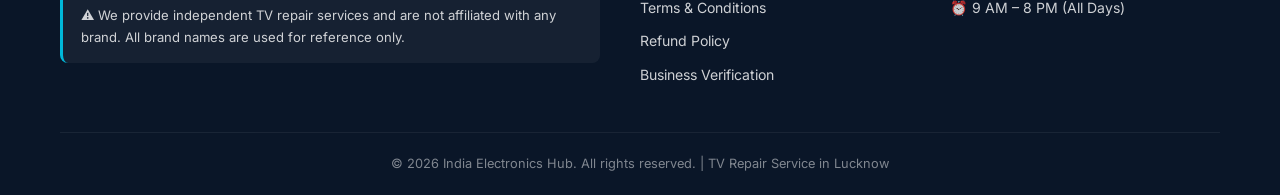
<file: services.html>
<!DOCTYPE html>
<html lang="en">
<head>
<meta charset="UTF-8">
<meta name="viewport" content="width=device-width, initial-scale=1.0">
<title>TV Repair Services in Lucknow – India Electronics Hub</title>
<meta name="description" content="Professional LED, LCD & Smart TV repair services in Lucknow. Screen replacement, power fix, motherboard repair & more. Call 8005462960.">
<link rel="stylesheet" href="style.css">
</head>
<body>
<header class="header" id="header"><div class="header-inner"><a href="index.html" class="logo"><span class="logo-icon">&#128250;</span> INDIA <span>ELECTRONICS HUB</span></a><nav class="nav"><a href="index.html">Home</a><a href="services.html">Services</a><a href="contact.html">Contact Us</a></nav><a href="tel:8005462960" class="header-cta">&#9742; Call Now</a><button class="menu-toggle" id="menuToggle" aria-label="Open menu">&#9776;</button></div></header>
<div class="mobile-nav" id="mobileNav"><button class="close-btn" id="closeNav" aria-label="Close menu">&times;</button><a href="index.html">Home</a><a href="services.html">Services</a><a href="contact.html">Contact Us</a><a href="tel:8005462960" class="mobile-phone-btn">&#9742; Call 8005462960</a></div>

<section class="page-hero"><div class="container"><div class="breadcrumb"><a href="index.html">Home</a> / Services</div><h1>Our TV Repair Services in Lucknow</h1><p>Professional repair solutions for all TV types and brands</p></div></section>

<section class="section"><div class="container">
<div class="services-grid">
  <div class="service-card"><div class="icon">&#128161;</div><h3>LED TV Repair</h3><p>Complete LED TV repair including backlight replacement, panel repair, and circuit board fixing for all brands.</p><div class="card-actions"><a href="led-tv-repair-lucknow.html" class="card-btn card-btn-outline">Read More</a><a href="tel:8005462960" class="card-btn card-btn-primary">&#9742; Call Now</a></div></div>
  <div class="service-card"><div class="icon">&#128421;</div><h3>LCD TV Repair</h3><p>Expert LCD TV troubleshooting, inverter board repair, and screen replacement with genuine parts.</p><div class="card-actions"><a href="lcd-tv-repair-lucknow.html" class="card-btn card-btn-outline">Read More</a><a href="tel:8005462960" class="card-btn card-btn-primary">&#9742; Call Now</a></div></div>
  <div class="service-card"><div class="icon">&#128225;</div><h3>Smart TV Repair</h3><p>Software updates, Wi-Fi connectivity, app issues, and hardware repair for all smart TV brands.</p><div class="card-actions"><a href="smart-tv-repair-lucknow.html" class="card-btn card-btn-outline">Read More</a><a href="tel:8005462960" class="card-btn card-btn-primary">&#9742; Call Now</a></div></div>
  <div class="service-card"><div class="icon">&#128306;</div><h3>Screen Replacement</h3><p>Professional screen replacement for cracked, damaged or malfunctioning TV displays.</p><div class="card-actions"><a href="tv-screen-repair-lucknow.html" class="card-btn card-btn-outline">Read More</a><a href="tel:8005462960" class="card-btn card-btn-primary">&#9742; Call Now</a></div></div>
  <div class="service-card"><div class="icon">&#128268;</div><h3>Power Issue Fix</h3><p>Comprehensive power supply diagnosis and repair. TV not turning on? We can fix it.</p><div class="card-actions"><a href="tv-not-turning-on-repair.html" class="card-btn card-btn-outline">Read More</a><a href="tel:8005462960" class="card-btn card-btn-primary">&#9742; Call Now</a></div></div>
  <div class="service-card"><div class="icon">&#128295;</div><h3>Motherboard Repair</h3><p>Advanced motherboard level repairs using professional equipment and quality components.</p><div class="card-actions"><a href="contact.html" class="card-btn card-btn-outline">Read More</a><a href="tel:8005462960" class="card-btn card-btn-primary">&#9742; Call Now</a></div></div>
  <div class="service-card"><div class="icon">&#128250;</div><h3>No Display Fix</h3><p>Blank screen, no picture, or flickering display troubleshooting and repair.</p><div class="card-actions"><a href="contact.html" class="card-btn card-btn-outline">Read More</a><a href="tel:8005462960" class="card-btn card-btn-primary">&#9742; Call Now</a></div></div>
  <div class="service-card"><div class="icon">&#128266;</div><h3>Sound Issue Fix</h3><p>Audio problems including no sound, distorted output, and speaker replacement.</p><div class="card-actions"><a href="contact.html" class="card-btn card-btn-outline">Read More</a><a href="tel:8005462960" class="card-btn card-btn-primary">&#9742; Call Now</a></div></div>
</div>
</div></section>

<section class="cta-banner"><div class="container"><h2>Need TV Repair? Call Us Now!</h2><p>Fast, reliable and affordable TV repair service across Lucknow</p><a href="tel:8005462960" class="btn btn-primary">&#9742; Call 8005462960</a></div></section>

<footer class="footer"><div class="container"><div class="footer-grid"><div><div class="logo" style="color:#00B8D9;margin-bottom:12px"><span class="logo-icon">&#128250;</span> INDIA ELECTRONICS HUB</div><p class="footer-about">India Electronics Hub is Lucknow&rsquo;s trusted TV repair service provider. We offer expert repair solutions for LED, LCD, and Smart TVs with same day doorstep service by certified technicians.</p><div class="footer-disclaimer">&#9888; We provide independent TV repair services and are not affiliated with any brand. All brand names are used for reference only.</div></div><div><h4>Quick Links</h4><div class="footer-links"><a href="services.html">Services</a><a href="contact.html">Contact</a><a href="privacy.html">Privacy Policy</a><a href="terms.html">Terms &amp; Conditions</a><a href="refund.html">Refund Policy</a><a href="verification.html">Business Verification</a></div></div><div><h4>Contact Info</h4><div class="footer-links"><a href="tel:8005462960">&#9742; 8005462960</a><a href="https://wa.me/918005462960" target="_blank">&#128172; WhatsApp Us</a><a>&#128205; Arya Nagar, Lucknow</a><a>&#9200; 9 AM &ndash; 8 PM (All Days)</a></div></div></div><div class="footer-bottom">&copy; 2026 India Electronics Hub. All rights reserved. | TV Repair Service in Lucknow</div></div></footer>

<a href="https://wa.me/918005462960?text=Hi%2C%20I%20need%20TV%20repair%20service" target="_blank" class="floating-whatsapp" aria-label="WhatsApp"><svg width="28" height="28" viewBox="0 0 24 24" fill="white"><path d="M17.472 14.382c-.297-.149-1.758-.867-2.03-.967-.273-.099-.471-.148-.67.15-.197.297-.767.966-.94 1.164-.173.199-.347.223-.644.075-.297-.15-1.255-.463-2.39-1.475-.883-.788-1.48-1.761-1.653-2.059-.173-.297-.018-.458.13-.606.134-.133.298-.347.446-.52.149-.174.198-.298.298-.497.099-.198.05-.371-.025-.52-.075-.149-.669-1.612-.916-2.207-.242-.579-.487-.5-.669-.51-.173-.008-.371-.01-.57-.01-.198 0-.52.074-.792.372-.272.297-1.04 1.016-1.04 2.479 0 1.462 1.065 2.875 1.213 3.074.149.198 2.096 3.2 5.077 4.487.709.306 1.262.489 1.694.625.712.227 1.36.195 1.871.118.571-.085 1.758-.719 2.006-1.413.248-.694.248-1.289.173-1.413-.074-.124-.272-.198-.57-.347m-5.421 7.403h-.004a9.87 9.87 0 01-5.031-1.378l-.361-.214-3.741.982.998-3.648-.235-.374a9.86 9.86 0 01-1.51-5.26c.001-5.45 4.436-9.884 9.888-9.884 2.64 0 5.122 1.03 6.988 2.898a9.825 9.825 0 012.893 6.994c-.003 5.45-4.437 9.884-9.885 9.884m8.413-18.297A11.815 11.815 0 0012.05 0C5.495 0 .16 5.335.157 11.892c0 2.096.547 4.142 1.588 5.945L.057 24l6.305-1.654a11.882 11.882 0 005.683 1.448h.005c6.554 0 11.89-5.335 11.893-11.893a11.821 11.821 0 00-3.48-8.413z"/></svg></a>
<a href="tel:8005462960" class="floating-call">&#9742; Call Now</a>
<script>window.addEventListener("scroll",function(){document.getElementById("header").classList.toggle("scrolled",window.scrollY>50)});document.getElementById("menuToggle").addEventListener("click",function(){document.getElementById("mobileNav").classList.add("open")});document.getElementById("closeNav").addEventListener("click",function(){document.getElementById("mobileNav").classList.remove("open")});</script>
</body></html>
</file>
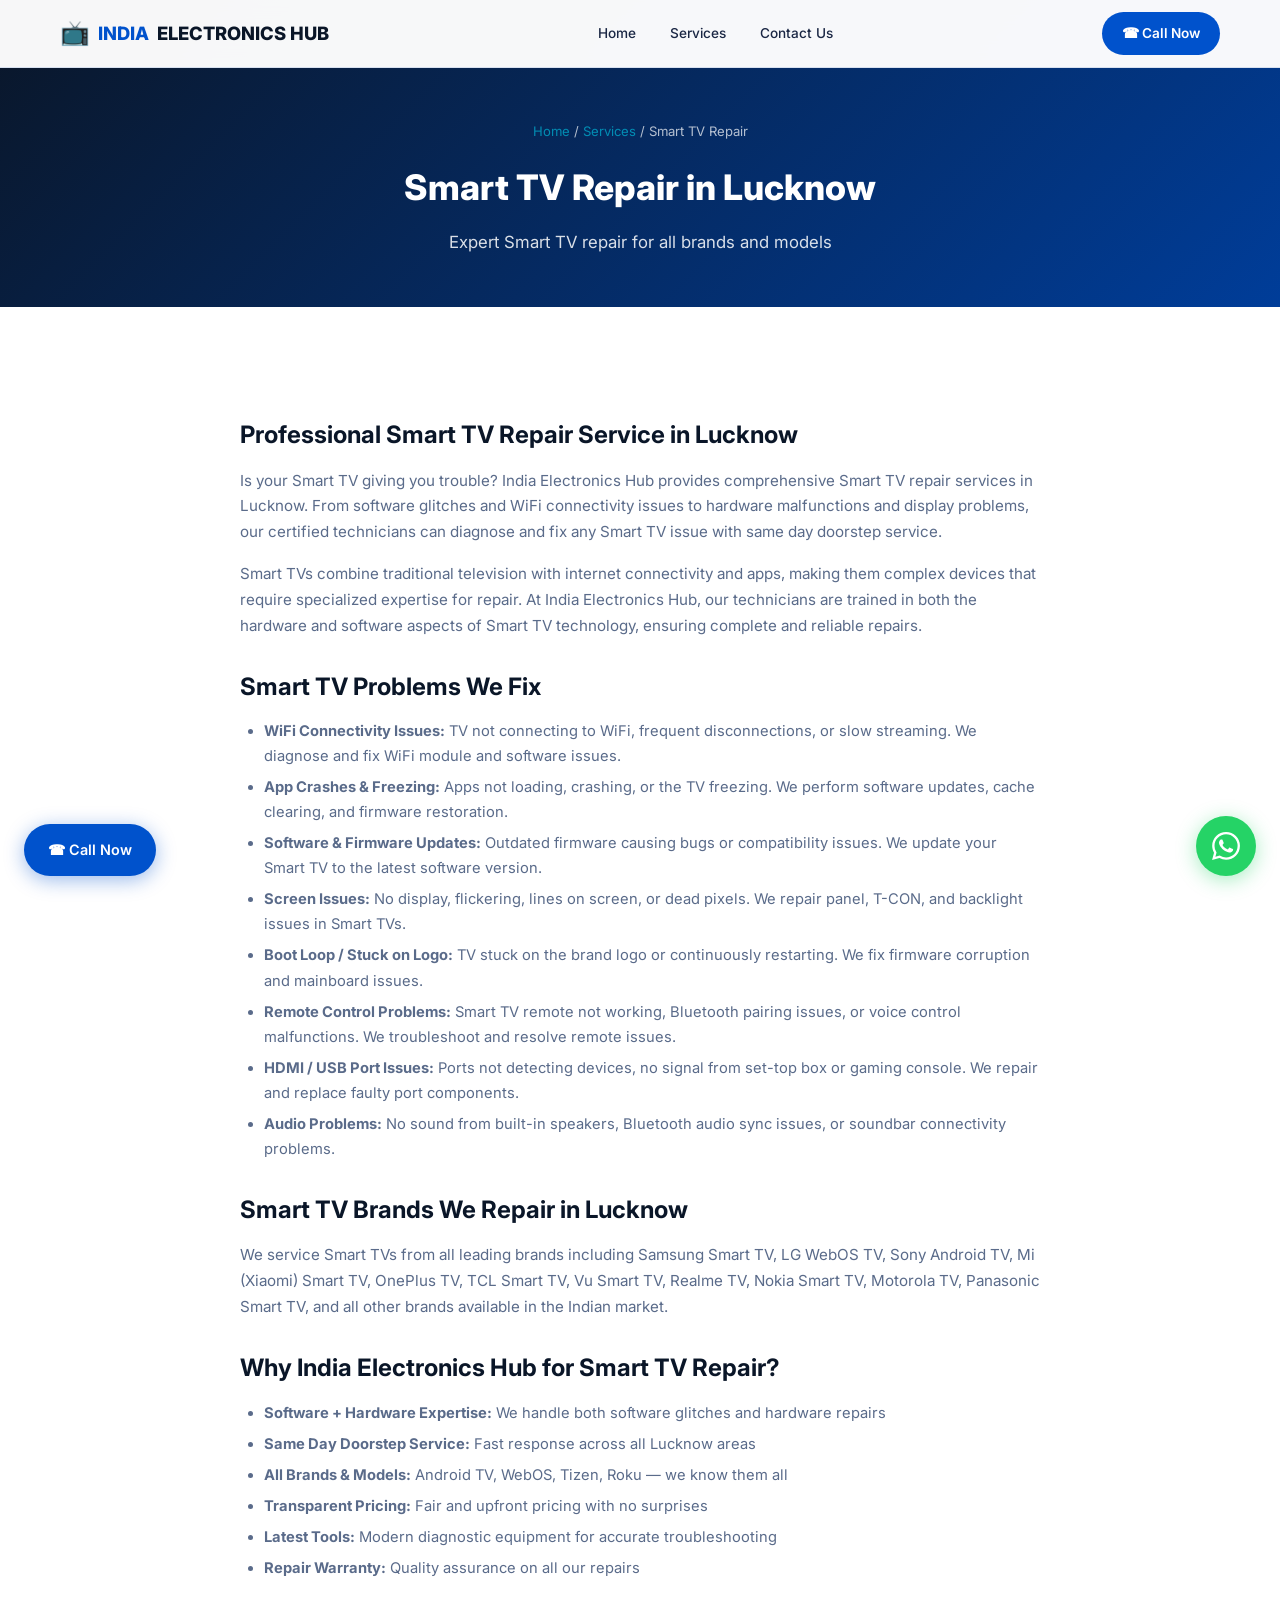
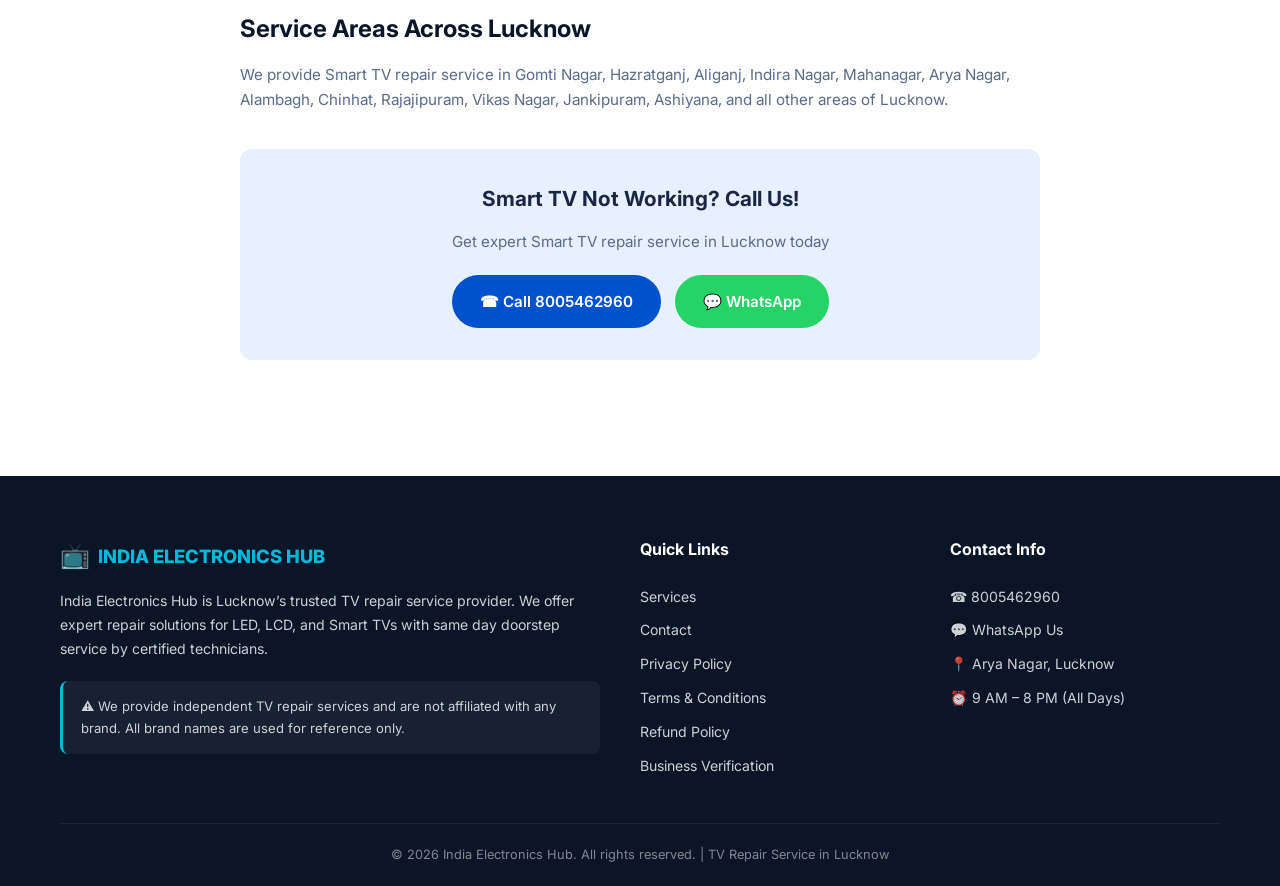
<file: smart-tv-repair-lucknow.html>
<!DOCTYPE html>
<html lang="en">
<head>
<meta charset="UTF-8">
<meta name="viewport" content="width=device-width, initial-scale=1.0">
<title>Smart TV Repair in Lucknow – Expert Smart TV Service | India Electronics Hub</title>
<meta name="description" content="Professional Smart TV repair in Lucknow. WiFi issues, app crashes, software updates, hardware repair. Same day service. Call 8005462960.">
<link rel="stylesheet" href="style.css">
</head>
<body>
<header class="header" id="header"><div class="header-inner"><a href="index.html" class="logo"><span class="logo-icon">&#128250;</span> INDIA <span>ELECTRONICS HUB</span></a><nav class="nav"><a href="index.html">Home</a><a href="services.html">Services</a><a href="contact.html">Contact Us</a></nav><a href="tel:8005462960" class="header-cta">&#9742; Call Now</a><button class="menu-toggle" id="menuToggle">&#9776;</button></div></header>
<div class="mobile-nav" id="mobileNav"><button class="close-btn" id="closeNav" aria-label="Close menu">&times;</button><a href="index.html">Home</a><a href="services.html">Services</a><a href="contact.html">Contact Us</a><a href="tel:8005462960" class="mobile-phone-btn">&#9742; Call 8005462960</a></div>

<section class="page-hero"><div class="container"><div class="breadcrumb"><a href="index.html">Home</a> / <a href="services.html">Services</a> / Smart TV Repair</div><h1>Smart TV Repair in Lucknow</h1><p>Expert Smart TV repair for all brands and models</p></div></section>

<section class="section"><div class="container"><div class="seo-content">
<h2>Professional Smart TV Repair Service in Lucknow</h2>
<p>Is your Smart TV giving you trouble? India Electronics Hub provides comprehensive Smart TV repair services in Lucknow. From software glitches and WiFi connectivity issues to hardware malfunctions and display problems, our certified technicians can diagnose and fix any Smart TV issue with same day doorstep service.</p>

<p>Smart TVs combine traditional television with internet connectivity and apps, making them complex devices that require specialized expertise for repair. At India Electronics Hub, our technicians are trained in both the hardware and software aspects of Smart TV technology, ensuring complete and reliable repairs.</p>

<h2>Smart TV Problems We Fix</h2>
<ul>
<li><strong>WiFi Connectivity Issues:</strong> TV not connecting to WiFi, frequent disconnections, or slow streaming. We diagnose and fix WiFi module and software issues.</li>
<li><strong>App Crashes & Freezing:</strong> Apps not loading, crashing, or the TV freezing. We perform software updates, cache clearing, and firmware restoration.</li>
<li><strong>Software & Firmware Updates:</strong> Outdated firmware causing bugs or compatibility issues. We update your Smart TV to the latest software version.</li>
<li><strong>Screen Issues:</strong> No display, flickering, lines on screen, or dead pixels. We repair panel, T-CON, and backlight issues in Smart TVs.</li>
<li><strong>Boot Loop / Stuck on Logo:</strong> TV stuck on the brand logo or continuously restarting. We fix firmware corruption and mainboard issues.</li>
<li><strong>Remote Control Problems:</strong> Smart TV remote not working, Bluetooth pairing issues, or voice control malfunctions. We troubleshoot and resolve remote issues.</li>
<li><strong>HDMI / USB Port Issues:</strong> Ports not detecting devices, no signal from set-top box or gaming console. We repair and replace faulty port components.</li>
<li><strong>Audio Problems:</strong> No sound from built-in speakers, Bluetooth audio sync issues, or soundbar connectivity problems.</li>
</ul>

<h2>Smart TV Brands We Repair in Lucknow</h2>
<p>We service Smart TVs from all leading brands including Samsung Smart TV, LG WebOS TV, Sony Android TV, Mi (Xiaomi) Smart TV, OnePlus TV, TCL Smart TV, Vu Smart TV, Realme TV, Nokia Smart TV, Motorola TV, Panasonic Smart TV, and all other brands available in the Indian market.</p>

<h2>Why India Electronics Hub for Smart TV Repair?</h2>
<ul>
<li><strong>Software + Hardware Expertise:</strong> We handle both software glitches and hardware repairs</li>
<li><strong>Same Day Doorstep Service:</strong> Fast response across all Lucknow areas</li>
<li><strong>All Brands & Models:</strong> Android TV, WebOS, Tizen, Roku — we know them all</li>
<li><strong>Transparent Pricing:</strong> Fair and upfront pricing with no surprises</li>
<li><strong>Latest Tools:</strong> Modern diagnostic equipment for accurate troubleshooting</li>
<li><strong>Repair Warranty:</strong> Quality assurance on all our repairs</li>
</ul>

<h2>Service Areas Across Lucknow</h2>
<p>We provide Smart TV repair service in Gomti Nagar, Hazratganj, Aliganj, Indira Nagar, Mahanagar, Arya Nagar, Alambagh, Chinhat, Rajajipuram, Vikas Nagar, Jankipuram, Ashiyana, and all other areas of Lucknow.</p>

<div class="seo-cta">
<h3>Smart TV Not Working? Call Us!</h3>
<p>Get expert Smart TV repair service in Lucknow today</p>
<a href="tel:8005462960" class="btn btn-blue">&#9742; Call 8005462960</a>
<a href="https://wa.me/918005462960?text=Hi%2C%20I%20need%20Smart%20TV%20repair%20in%20Lucknow" target="_blank" class="btn btn-whatsapp" style="margin-left:10px">&#128172; WhatsApp</a>
</div>
</div></div></section>

<footer class="footer"><div class="container"><div class="footer-grid"><div><div class="logo" style="color:#00B8D9;margin-bottom:12px"><span class="logo-icon">&#128250;</span> INDIA ELECTRONICS HUB</div><p class="footer-about">India Electronics Hub is Lucknow&rsquo;s trusted TV repair service provider. We offer expert repair solutions for LED, LCD, and Smart TVs with same day doorstep service by certified technicians.</p><div class="footer-disclaimer">&#9888; We provide independent TV repair services and are not affiliated with any brand. All brand names are used for reference only.</div></div><div><h4>Quick Links</h4><div class="footer-links"><a href="services.html">Services</a><a href="contact.html">Contact</a><a href="privacy.html">Privacy Policy</a><a href="terms.html">Terms &amp; Conditions</a><a href="refund.html">Refund Policy</a><a href="verification.html">Business Verification</a></div></div><div><h4>Contact Info</h4><div class="footer-links"><a href="tel:8005462960">&#9742; 8005462960</a><a href="https://wa.me/918005462960" target="_blank">&#128172; WhatsApp Us</a><a>&#128205; Arya Nagar, Lucknow</a><a>&#9200; 9 AM &ndash; 8 PM (All Days)</a></div></div></div><div class="footer-bottom">&copy; 2026 India Electronics Hub. All rights reserved. | TV Repair Service in Lucknow</div></div></footer>
<a href="https://wa.me/918005462960?text=Hi%2C%20I%20need%20TV%20repair%20service" target="_blank" class="floating-whatsapp" aria-label="WhatsApp"><svg width="28" height="28" viewBox="0 0 24 24" fill="white"><path d="M17.472 14.382c-.297-.149-1.758-.867-2.03-.967-.273-.099-.471-.148-.67.15-.197.297-.767.966-.94 1.164-.173.199-.347.223-.644.075-.297-.15-1.255-.463-2.39-1.475-.883-.788-1.48-1.761-1.653-2.059-.173-.297-.018-.458.13-.606.134-.133.298-.347.446-.52.149-.174.198-.298.298-.497.099-.198.05-.371-.025-.52-.075-.149-.669-1.612-.916-2.207-.242-.579-.487-.5-.669-.51-.173-.008-.371-.01-.57-.01-.198 0-.52.074-.792.372-.272.297-1.04 1.016-1.04 2.479 0 1.462 1.065 2.875 1.213 3.074.149.198 2.096 3.2 5.077 4.487.709.306 1.262.489 1.694.625.712.227 1.36.195 1.871.118.571-.085 1.758-.719 2.006-1.413.248-.694.248-1.289.173-1.413-.074-.124-.272-.198-.57-.347m-5.421 7.403h-.004a9.87 9.87 0 01-5.031-1.378l-.361-.214-3.741.982.998-3.648-.235-.374a9.86 9.86 0 01-1.51-5.26c.001-5.45 4.436-9.884 9.888-9.884 2.64 0 5.122 1.03 6.988 2.898a9.825 9.825 0 012.893 6.994c-.003 5.45-4.437 9.884-9.885 9.884m8.413-18.297A11.815 11.815 0 0012.05 0C5.495 0 .16 5.335.157 11.892c0 2.096.547 4.142 1.588 5.945L.057 24l6.305-1.654a11.882 11.882 0 005.683 1.448h.005c6.554 0 11.89-5.335 11.893-11.893a11.821 11.821 0 00-3.48-8.413z"/></svg></a>
<a href="tel:8005462960" class="floating-call">&#9742; Call Now</a>
<script>window.addEventListener("scroll",function(){document.getElementById("header").classList.toggle("scrolled",window.scrollY>50)});document.getElementById("menuToggle").addEventListener("click",function(){document.getElementById("mobileNav").classList.add("open")});document.getElementById("closeNav").addEventListener("click",function(){document.getElementById("mobileNav").classList.remove("open")});</script>
</body></html>
</file>
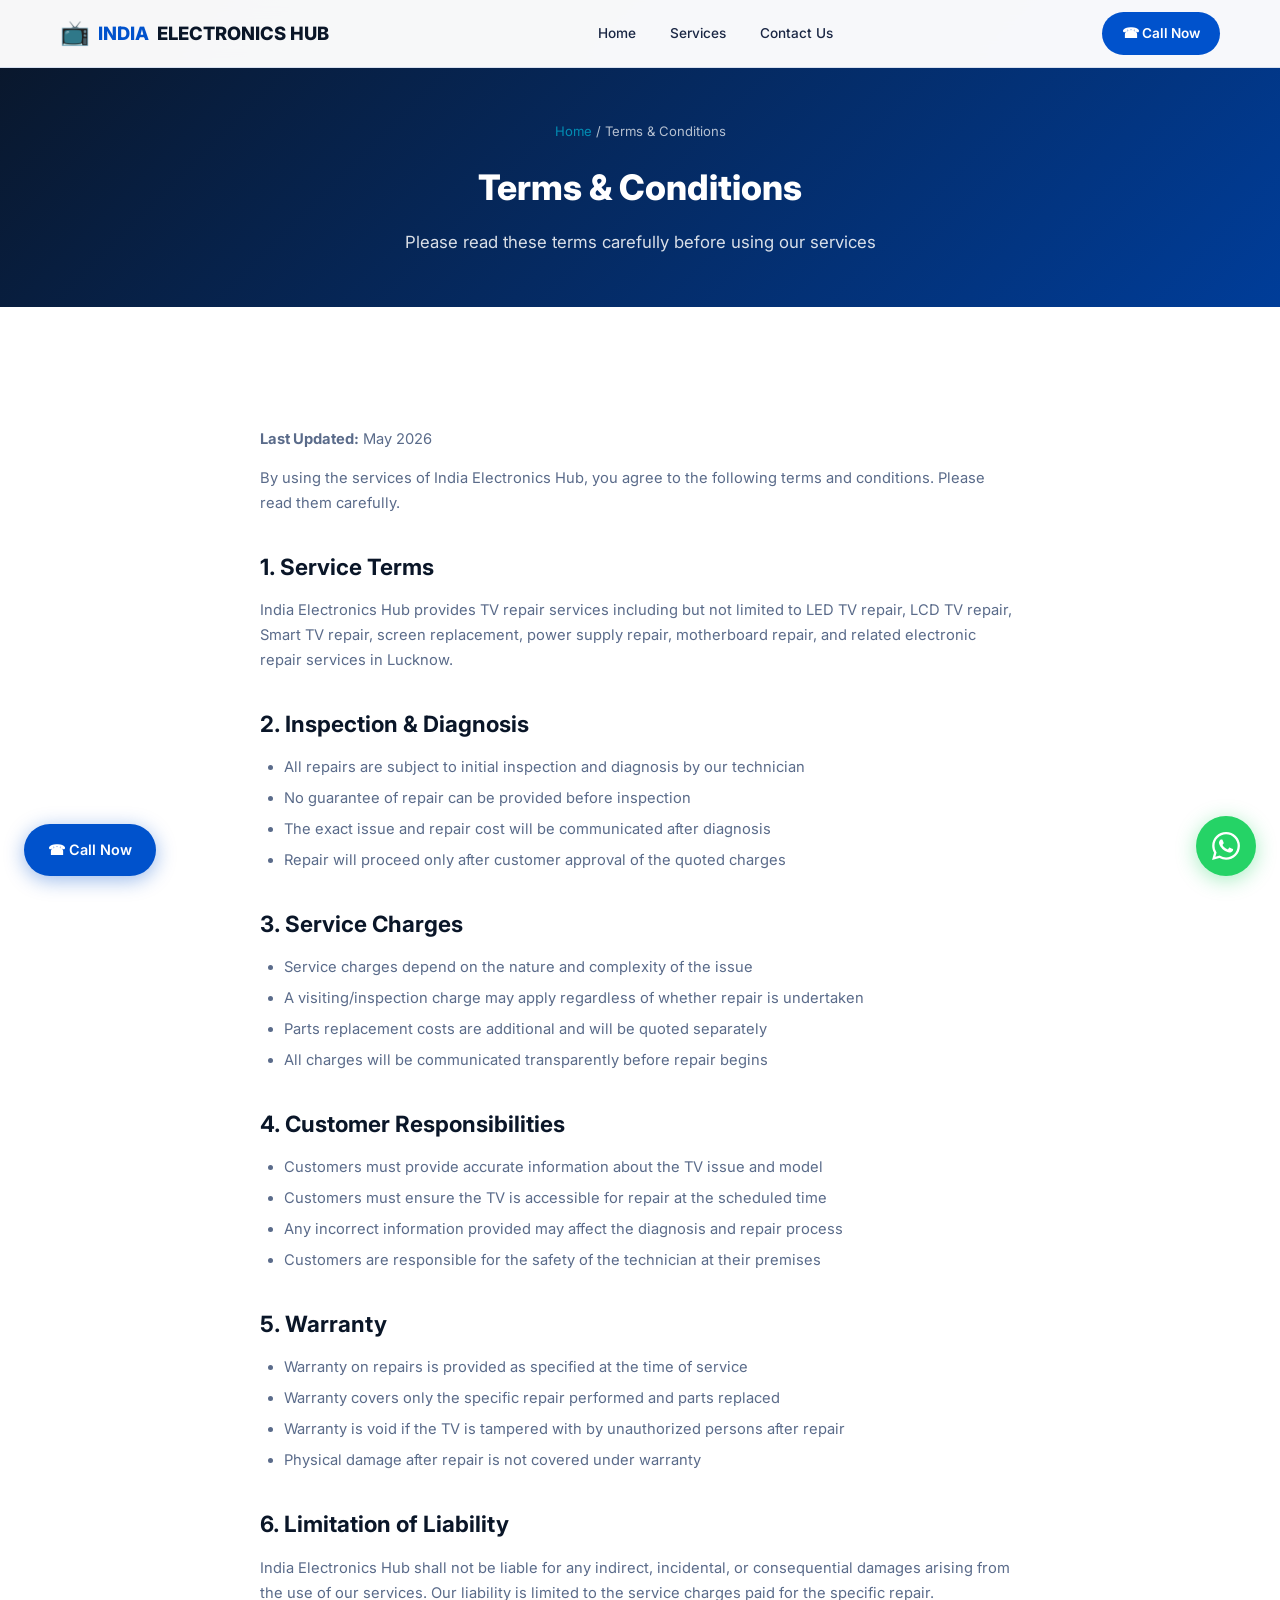
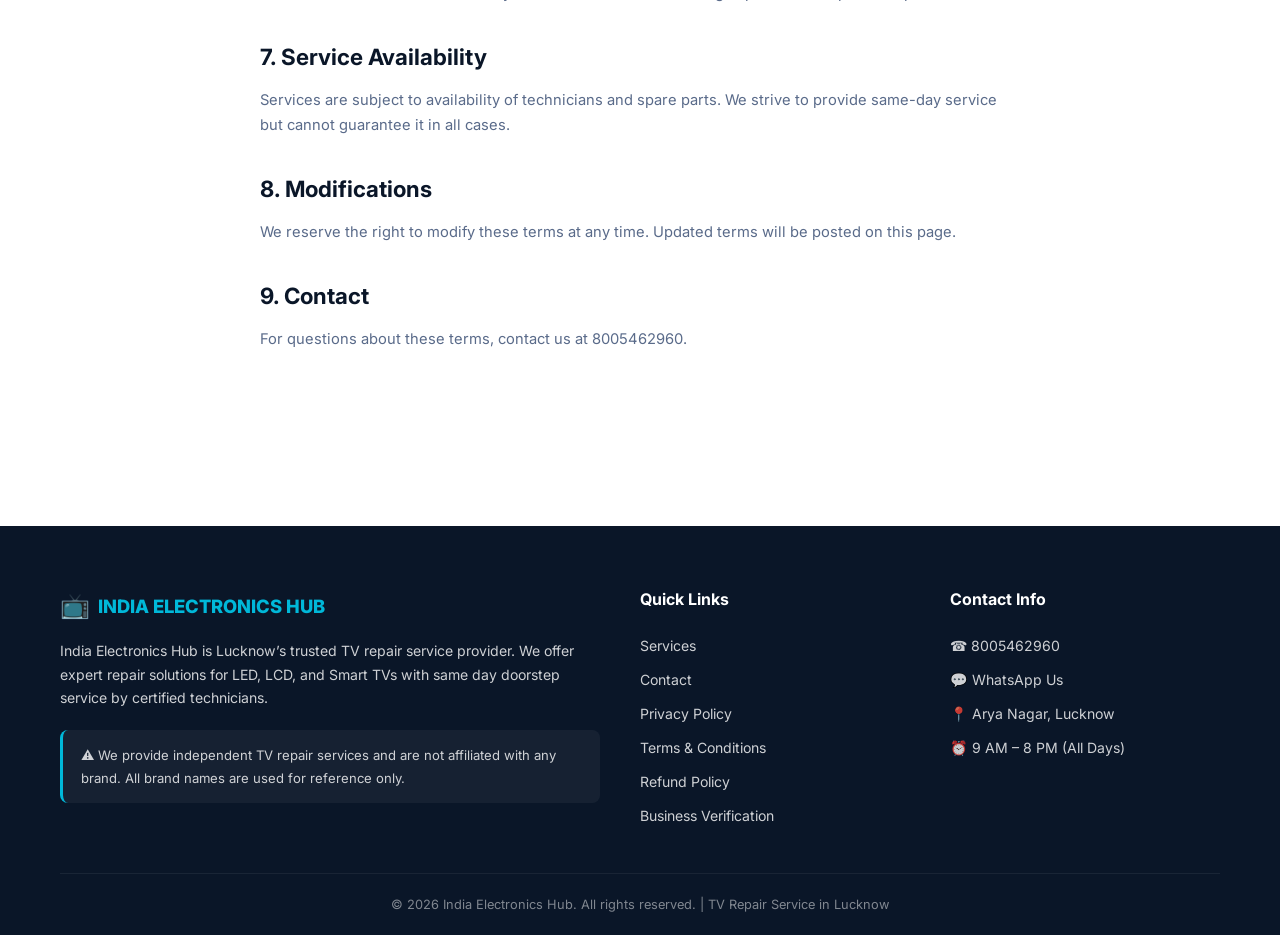
<file: terms.html>
<!DOCTYPE html>
<html lang="en">
<head>
<meta charset="UTF-8">
<meta name="viewport" content="width=device-width, initial-scale=1.0">
<title>Terms & Conditions – India Electronics Hub</title>
<meta name="description" content="Terms and Conditions for India Electronics Hub TV repair services in Lucknow.">
<link rel="stylesheet" href="style.css">
</head>
<body>
<header class="header" id="header"><div class="header-inner"><a href="index.html" class="logo"><span class="logo-icon">&#128250;</span> INDIA <span>ELECTRONICS HUB</span></a><nav class="nav"><a href="index.html">Home</a><a href="services.html">Services</a><a href="contact.html">Contact Us</a></nav><a href="tel:8005462960" class="header-cta">&#9742; Call Now</a><button class="menu-toggle" id="menuToggle">&#9776;</button></div></header>
<div class="mobile-nav" id="mobileNav"><button class="close-btn" id="closeNav" aria-label="Close menu">&times;</button><a href="index.html">Home</a><a href="services.html">Services</a><a href="contact.html">Contact Us</a><a href="tel:8005462960" class="mobile-phone-btn">&#9742; Call 8005462960</a></div>

<section class="page-hero"><div class="container"><div class="breadcrumb"><a href="index.html">Home</a> / Terms & Conditions</div><h1>Terms & Conditions</h1><p>Please read these terms carefully before using our services</p></div></section>

<section class="section"><div class="container"><div class="legal-content">
<p><strong>Last Updated:</strong> May 2026</p>
<p>By using the services of India Electronics Hub, you agree to the following terms and conditions. Please read them carefully.</p>

<h2>1. Service Terms</h2>
<p>India Electronics Hub provides TV repair services including but not limited to LED TV repair, LCD TV repair, Smart TV repair, screen replacement, power supply repair, motherboard repair, and related electronic repair services in Lucknow.</p>

<h2>2. Inspection & Diagnosis</h2>
<ul>
<li>All repairs are subject to initial inspection and diagnosis by our technician</li>
<li>No guarantee of repair can be provided before inspection</li>
<li>The exact issue and repair cost will be communicated after diagnosis</li>
<li>Repair will proceed only after customer approval of the quoted charges</li>
</ul>

<h2>3. Service Charges</h2>
<ul>
<li>Service charges depend on the nature and complexity of the issue</li>
<li>A visiting/inspection charge may apply regardless of whether repair is undertaken</li>
<li>Parts replacement costs are additional and will be quoted separately</li>
<li>All charges will be communicated transparently before repair begins</li>
</ul>

<h2>4. Customer Responsibilities</h2>
<ul>
<li>Customers must provide accurate information about the TV issue and model</li>
<li>Customers must ensure the TV is accessible for repair at the scheduled time</li>
<li>Any incorrect information provided may affect the diagnosis and repair process</li>
<li>Customers are responsible for the safety of the technician at their premises</li>
</ul>

<h2>5. Warranty</h2>
<ul>
<li>Warranty on repairs is provided as specified at the time of service</li>
<li>Warranty covers only the specific repair performed and parts replaced</li>
<li>Warranty is void if the TV is tampered with by unauthorized persons after repair</li>
<li>Physical damage after repair is not covered under warranty</li>
</ul>

<h2>6. Limitation of Liability</h2>
<p>India Electronics Hub shall not be liable for any indirect, incidental, or consequential damages arising from the use of our services. Our liability is limited to the service charges paid for the specific repair.</p>

<h2>7. Service Availability</h2>
<p>Services are subject to availability of technicians and spare parts. We strive to provide same-day service but cannot guarantee it in all cases.</p>

<h2>8. Modifications</h2>
<p>We reserve the right to modify these terms at any time. Updated terms will be posted on this page.</p>

<h2>9. Contact</h2>
<p>For questions about these terms, contact us at <a href="tel:8005462960">8005462960</a>.</p>
</div></div></section>

<footer class="footer"><div class="container"><div class="footer-grid"><div><div class="logo" style="color:#00B8D9;margin-bottom:12px"><span class="logo-icon">&#128250;</span> INDIA ELECTRONICS HUB</div><p class="footer-about">India Electronics Hub is Lucknow&rsquo;s trusted TV repair service provider. We offer expert repair solutions for LED, LCD, and Smart TVs with same day doorstep service by certified technicians.</p><div class="footer-disclaimer">&#9888; We provide independent TV repair services and are not affiliated with any brand. All brand names are used for reference only.</div></div><div><h4>Quick Links</h4><div class="footer-links"><a href="services.html">Services</a><a href="contact.html">Contact</a><a href="privacy.html">Privacy Policy</a><a href="terms.html">Terms &amp; Conditions</a><a href="refund.html">Refund Policy</a><a href="verification.html">Business Verification</a></div></div><div><h4>Contact Info</h4><div class="footer-links"><a href="tel:8005462960">&#9742; 8005462960</a><a href="https://wa.me/918005462960" target="_blank">&#128172; WhatsApp Us</a><a>&#128205; Arya Nagar, Lucknow</a><a>&#9200; 9 AM &ndash; 8 PM (All Days)</a></div></div></div><div class="footer-bottom">&copy; 2026 India Electronics Hub. All rights reserved. | TV Repair Service in Lucknow</div></div></footer>
<a href="https://wa.me/918005462960?text=Hi%2C%20I%20need%20TV%20repair%20service" target="_blank" class="floating-whatsapp" aria-label="WhatsApp"><svg width="28" height="28" viewBox="0 0 24 24" fill="white"><path d="M17.472 14.382c-.297-.149-1.758-.867-2.03-.967-.273-.099-.471-.148-.67.15-.197.297-.767.966-.94 1.164-.173.199-.347.223-.644.075-.297-.15-1.255-.463-2.39-1.475-.883-.788-1.48-1.761-1.653-2.059-.173-.297-.018-.458.13-.606.134-.133.298-.347.446-.52.149-.174.198-.298.298-.497.099-.198.05-.371-.025-.52-.075-.149-.669-1.612-.916-2.207-.242-.579-.487-.5-.669-.51-.173-.008-.371-.01-.57-.01-.198 0-.52.074-.792.372-.272.297-1.04 1.016-1.04 2.479 0 1.462 1.065 2.875 1.213 3.074.149.198 2.096 3.2 5.077 4.487.709.306 1.262.489 1.694.625.712.227 1.36.195 1.871.118.571-.085 1.758-.719 2.006-1.413.248-.694.248-1.289.173-1.413-.074-.124-.272-.198-.57-.347m-5.421 7.403h-.004a9.87 9.87 0 01-5.031-1.378l-.361-.214-3.741.982.998-3.648-.235-.374a9.86 9.86 0 01-1.51-5.26c.001-5.45 4.436-9.884 9.888-9.884 2.64 0 5.122 1.03 6.988 2.898a9.825 9.825 0 012.893 6.994c-.003 5.45-4.437 9.884-9.885 9.884m8.413-18.297A11.815 11.815 0 0012.05 0C5.495 0 .16 5.335.157 11.892c0 2.096.547 4.142 1.588 5.945L.057 24l6.305-1.654a11.882 11.882 0 005.683 1.448h.005c6.554 0 11.89-5.335 11.893-11.893a11.821 11.821 0 00-3.48-8.413z"/></svg></a>
<a href="tel:8005462960" class="floating-call">&#9742; Call Now</a>
<script>window.addEventListener("scroll",function(){document.getElementById("header").classList.toggle("scrolled",window.scrollY>50)});document.getElementById("menuToggle").addEventListener("click",function(){document.getElementById("mobileNav").classList.add("open")});document.getElementById("closeNav").addEventListener("click",function(){document.getElementById("mobileNav").classList.remove("open")});</script>
</body></html>
</file>
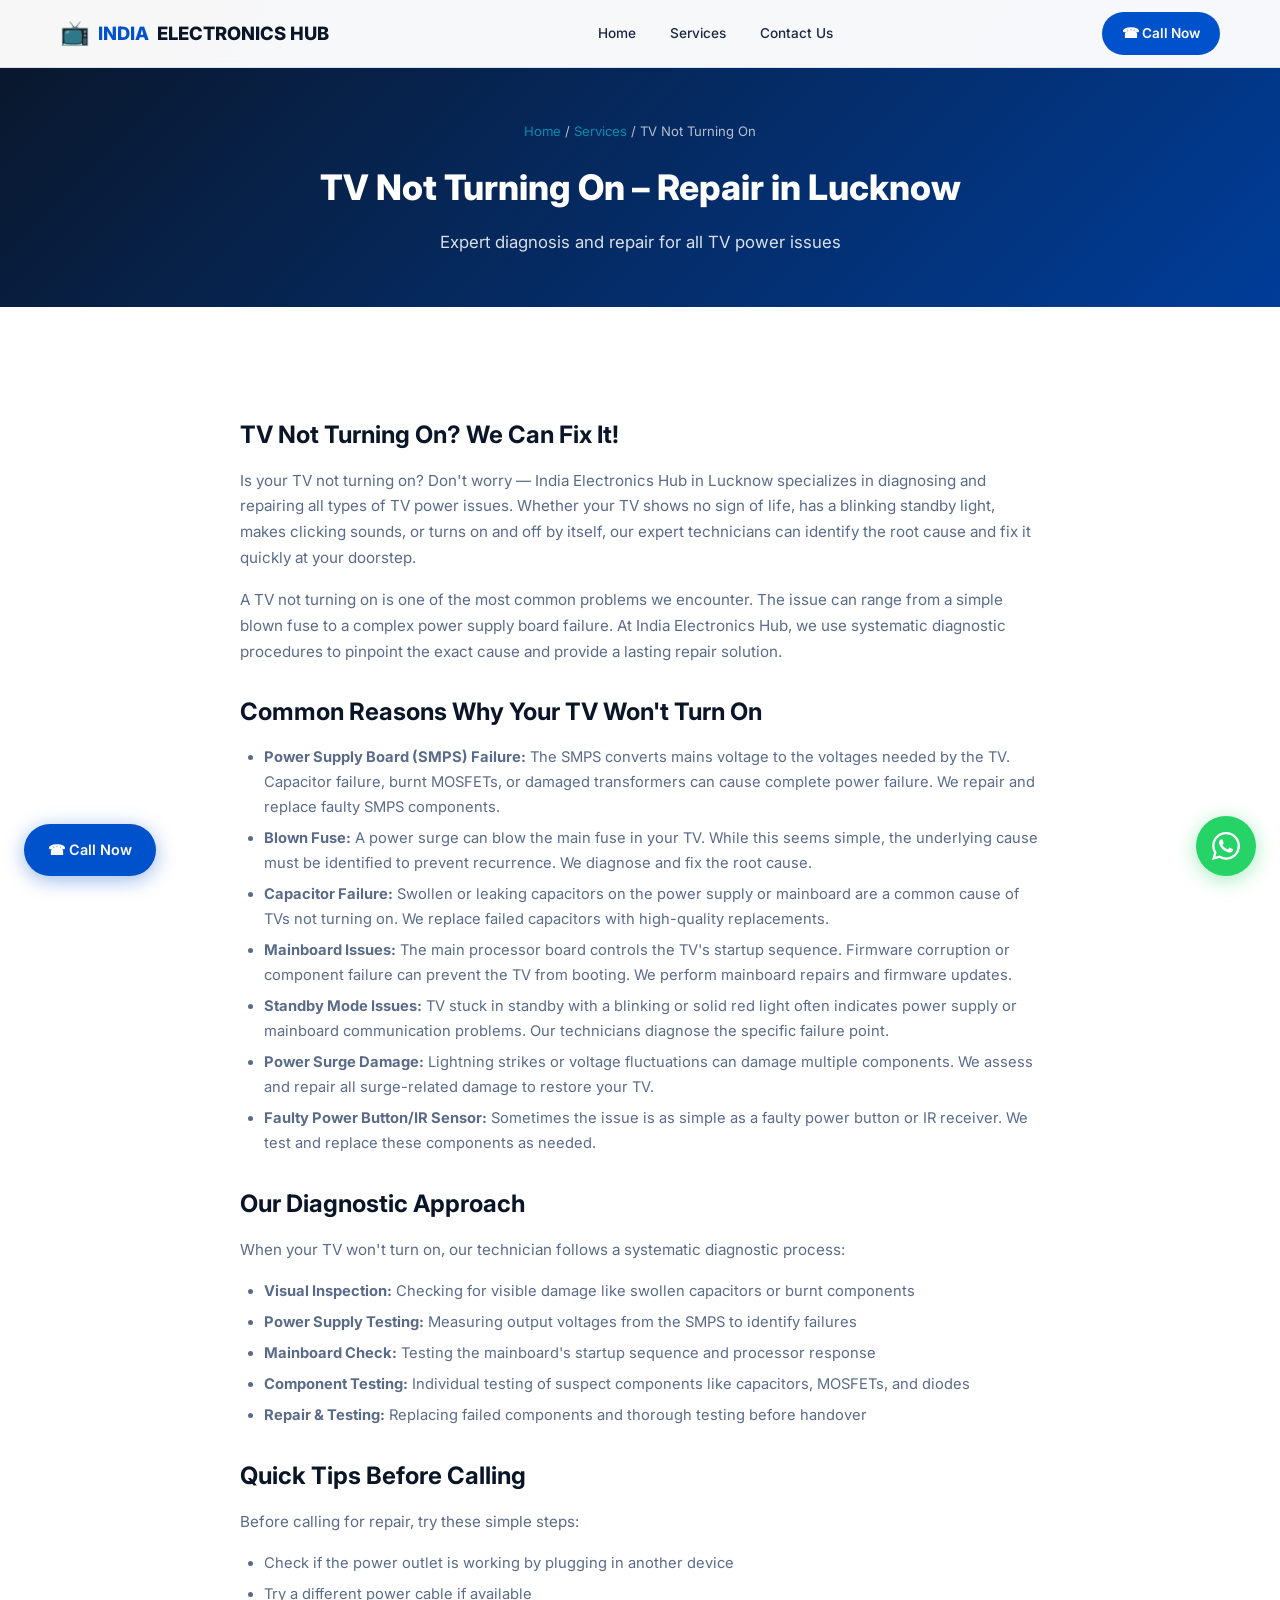
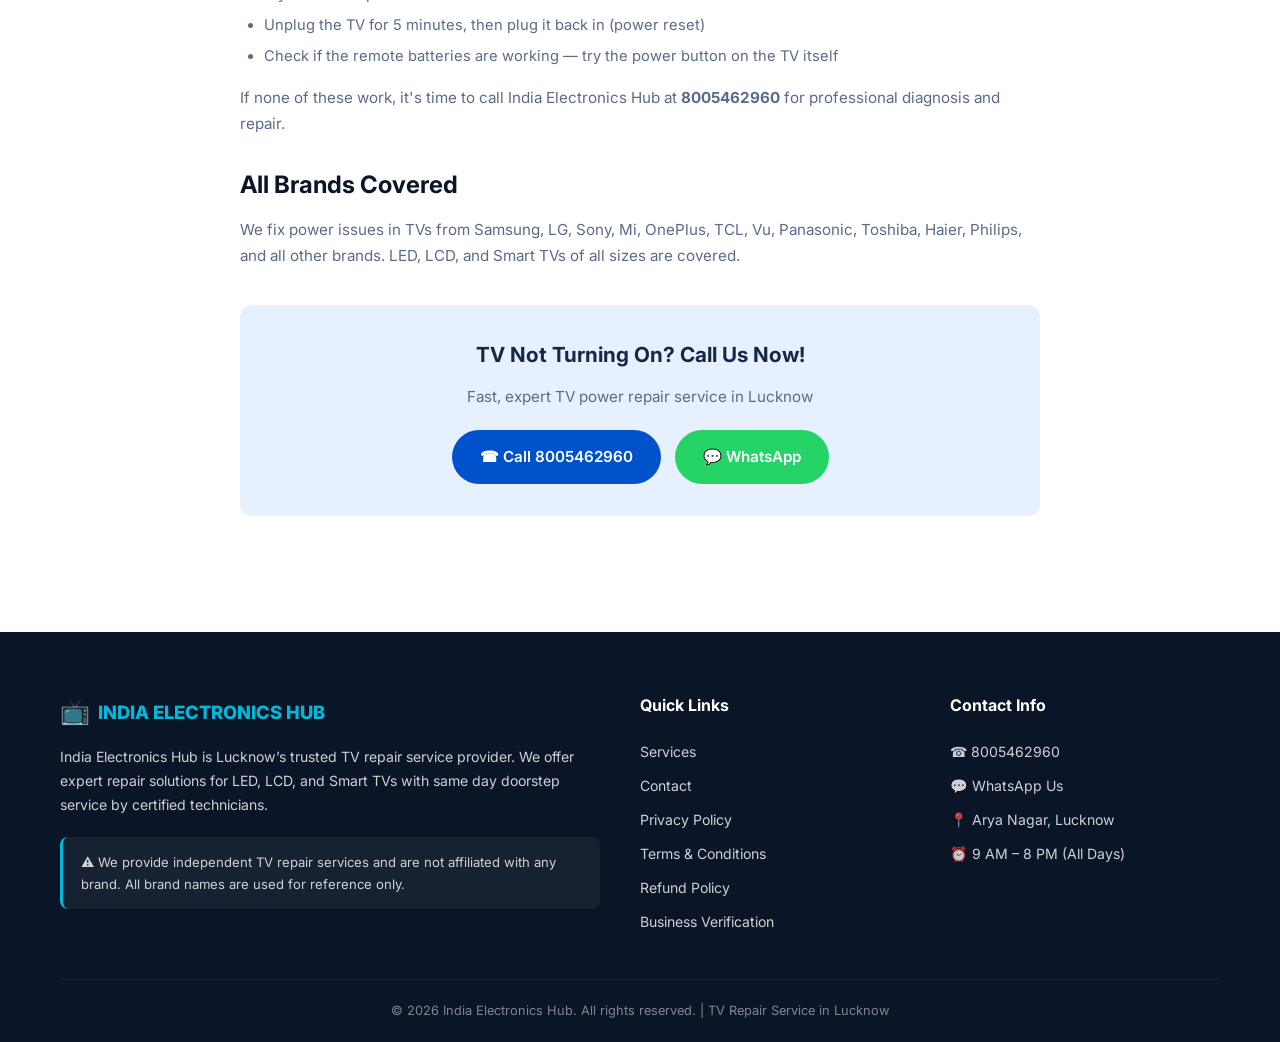
<file: tv-not-turning-on-repair.html>
<!DOCTYPE html>
<html lang="en">
<head>
<meta charset="UTF-8">
<meta name="viewport" content="width=device-width, initial-scale=1.0">
<title>TV Not Turning On Repair in Lucknow – Power Issue Fix | India Electronics Hub</title>
<meta name="description" content="TV not turning on? India Electronics Hub fixes all TV power issues in Lucknow. SMPS, capacitor, fuse repair. Same day doorstep service. Call 8005462960.">
<link rel="stylesheet" href="style.css">
</head>
<body>
<header class="header" id="header"><div class="header-inner"><a href="index.html" class="logo"><span class="logo-icon">&#128250;</span> INDIA <span>ELECTRONICS HUB</span></a><nav class="nav"><a href="index.html">Home</a><a href="services.html">Services</a><a href="contact.html">Contact Us</a></nav><a href="tel:8005462960" class="header-cta">&#9742; Call Now</a><button class="menu-toggle" id="menuToggle">&#9776;</button></div></header>
<div class="mobile-nav" id="mobileNav"><button class="close-btn" id="closeNav" aria-label="Close menu">&times;</button><a href="index.html">Home</a><a href="services.html">Services</a><a href="contact.html">Contact Us</a><a href="tel:8005462960" class="mobile-phone-btn">&#9742; Call 8005462960</a></div>

<section class="page-hero"><div class="container"><div class="breadcrumb"><a href="index.html">Home</a> / <a href="services.html">Services</a> / TV Not Turning On</div><h1>TV Not Turning On – Repair in Lucknow</h1><p>Expert diagnosis and repair for all TV power issues</p></div></section>

<section class="section"><div class="container"><div class="seo-content">
<h2>TV Not Turning On? We Can Fix It!</h2>
<p>Is your TV not turning on? Don't worry — India Electronics Hub in Lucknow specializes in diagnosing and repairing all types of TV power issues. Whether your TV shows no sign of life, has a blinking standby light, makes clicking sounds, or turns on and off by itself, our expert technicians can identify the root cause and fix it quickly at your doorstep.</p>

<p>A TV not turning on is one of the most common problems we encounter. The issue can range from a simple blown fuse to a complex power supply board failure. At India Electronics Hub, we use systematic diagnostic procedures to pinpoint the exact cause and provide a lasting repair solution.</p>

<h2>Common Reasons Why Your TV Won't Turn On</h2>
<ul>
<li><strong>Power Supply Board (SMPS) Failure:</strong> The SMPS converts mains voltage to the voltages needed by the TV. Capacitor failure, burnt MOSFETs, or damaged transformers can cause complete power failure. We repair and replace faulty SMPS components.</li>
<li><strong>Blown Fuse:</strong> A power surge can blow the main fuse in your TV. While this seems simple, the underlying cause must be identified to prevent recurrence. We diagnose and fix the root cause.</li>
<li><strong>Capacitor Failure:</strong> Swollen or leaking capacitors on the power supply or mainboard are a common cause of TVs not turning on. We replace failed capacitors with high-quality replacements.</li>
<li><strong>Mainboard Issues:</strong> The main processor board controls the TV's startup sequence. Firmware corruption or component failure can prevent the TV from booting. We perform mainboard repairs and firmware updates.</li>
<li><strong>Standby Mode Issues:</strong> TV stuck in standby with a blinking or solid red light often indicates power supply or mainboard communication problems. Our technicians diagnose the specific failure point.</li>
<li><strong>Power Surge Damage:</strong> Lightning strikes or voltage fluctuations can damage multiple components. We assess and repair all surge-related damage to restore your TV.</li>
<li><strong>Faulty Power Button/IR Sensor:</strong> Sometimes the issue is as simple as a faulty power button or IR receiver. We test and replace these components as needed.</li>
</ul>

<h2>Our Diagnostic Approach</h2>
<p>When your TV won't turn on, our technician follows a systematic diagnostic process:</p>
<ul>
<li><strong>Visual Inspection:</strong> Checking for visible damage like swollen capacitors or burnt components</li>
<li><strong>Power Supply Testing:</strong> Measuring output voltages from the SMPS to identify failures</li>
<li><strong>Mainboard Check:</strong> Testing the mainboard's startup sequence and processor response</li>
<li><strong>Component Testing:</strong> Individual testing of suspect components like capacitors, MOSFETs, and diodes</li>
<li><strong>Repair & Testing:</strong> Replacing failed components and thorough testing before handover</li>
</ul>

<h2>Quick Tips Before Calling</h2>
<p>Before calling for repair, try these simple steps:</p>
<ul>
<li>Check if the power outlet is working by plugging in another device</li>
<li>Try a different power cable if available</li>
<li>Unplug the TV for 5 minutes, then plug it back in (power reset)</li>
<li>Check if the remote batteries are working — try the power button on the TV itself</li>
</ul>
<p>If none of these work, it's time to call India Electronics Hub at <a href="tel:8005462960"><strong>8005462960</strong></a> for professional diagnosis and repair.</p>

<h2>All Brands Covered</h2>
<p>We fix power issues in TVs from Samsung, LG, Sony, Mi, OnePlus, TCL, Vu, Panasonic, Toshiba, Haier, Philips, and all other brands. LED, LCD, and Smart TVs of all sizes are covered.</p>

<div class="seo-cta">
<h3>TV Not Turning On? Call Us Now!</h3>
<p>Fast, expert TV power repair service in Lucknow</p>
<a href="tel:8005462960" class="btn btn-blue">&#9742; Call 8005462960</a>
<a href="https://wa.me/918005462960?text=Hi%2C%20my%20TV%20is%20not%20turning%20on" target="_blank" class="btn btn-whatsapp" style="margin-left:10px">&#128172; WhatsApp</a>
</div>
</div></div></section>

<footer class="footer"><div class="container"><div class="footer-grid"><div><div class="logo" style="color:#00B8D9;margin-bottom:12px"><span class="logo-icon">&#128250;</span> INDIA ELECTRONICS HUB</div><p class="footer-about">India Electronics Hub is Lucknow&rsquo;s trusted TV repair service provider. We offer expert repair solutions for LED, LCD, and Smart TVs with same day doorstep service by certified technicians.</p><div class="footer-disclaimer">&#9888; We provide independent TV repair services and are not affiliated with any brand. All brand names are used for reference only.</div></div><div><h4>Quick Links</h4><div class="footer-links"><a href="services.html">Services</a><a href="contact.html">Contact</a><a href="privacy.html">Privacy Policy</a><a href="terms.html">Terms &amp; Conditions</a><a href="refund.html">Refund Policy</a><a href="verification.html">Business Verification</a></div></div><div><h4>Contact Info</h4><div class="footer-links"><a href="tel:8005462960">&#9742; 8005462960</a><a href="https://wa.me/918005462960" target="_blank">&#128172; WhatsApp Us</a><a>&#128205; Arya Nagar, Lucknow</a><a>&#9200; 9 AM &ndash; 8 PM (All Days)</a></div></div></div><div class="footer-bottom">&copy; 2026 India Electronics Hub. All rights reserved. | TV Repair Service in Lucknow</div></div></footer>
<a href="https://wa.me/918005462960?text=Hi%2C%20I%20need%20TV%20repair%20service" target="_blank" class="floating-whatsapp" aria-label="WhatsApp"><svg width="28" height="28" viewBox="0 0 24 24" fill="white"><path d="M17.472 14.382c-.297-.149-1.758-.867-2.03-.967-.273-.099-.471-.148-.67.15-.197.297-.767.966-.94 1.164-.173.199-.347.223-.644.075-.297-.15-1.255-.463-2.39-1.475-.883-.788-1.48-1.761-1.653-2.059-.173-.297-.018-.458.13-.606.134-.133.298-.347.446-.52.149-.174.198-.298.298-.497.099-.198.05-.371-.025-.52-.075-.149-.669-1.612-.916-2.207-.242-.579-.487-.5-.669-.51-.173-.008-.371-.01-.57-.01-.198 0-.52.074-.792.372-.272.297-1.04 1.016-1.04 2.479 0 1.462 1.065 2.875 1.213 3.074.149.198 2.096 3.2 5.077 4.487.709.306 1.262.489 1.694.625.712.227 1.36.195 1.871.118.571-.085 1.758-.719 2.006-1.413.248-.694.248-1.289.173-1.413-.074-.124-.272-.198-.57-.347m-5.421 7.403h-.004a9.87 9.87 0 01-5.031-1.378l-.361-.214-3.741.982.998-3.648-.235-.374a9.86 9.86 0 01-1.51-5.26c.001-5.45 4.436-9.884 9.888-9.884 2.64 0 5.122 1.03 6.988 2.898a9.825 9.825 0 012.893 6.994c-.003 5.45-4.437 9.884-9.885 9.884m8.413-18.297A11.815 11.815 0 0012.05 0C5.495 0 .16 5.335.157 11.892c0 2.096.547 4.142 1.588 5.945L.057 24l6.305-1.654a11.882 11.882 0 005.683 1.448h.005c6.554 0 11.89-5.335 11.893-11.893a11.821 11.821 0 00-3.48-8.413z"/></svg></a>
<a href="tel:8005462960" class="floating-call">&#9742; Call Now</a>
<script>window.addEventListener("scroll",function(){document.getElementById("header").classList.toggle("scrolled",window.scrollY>50)});document.getElementById("menuToggle").addEventListener("click",function(){document.getElementById("mobileNav").classList.add("open")});document.getElementById("closeNav").addEventListener("click",function(){document.getElementById("mobileNav").classList.remove("open")});</script>
</body></html>
</file>
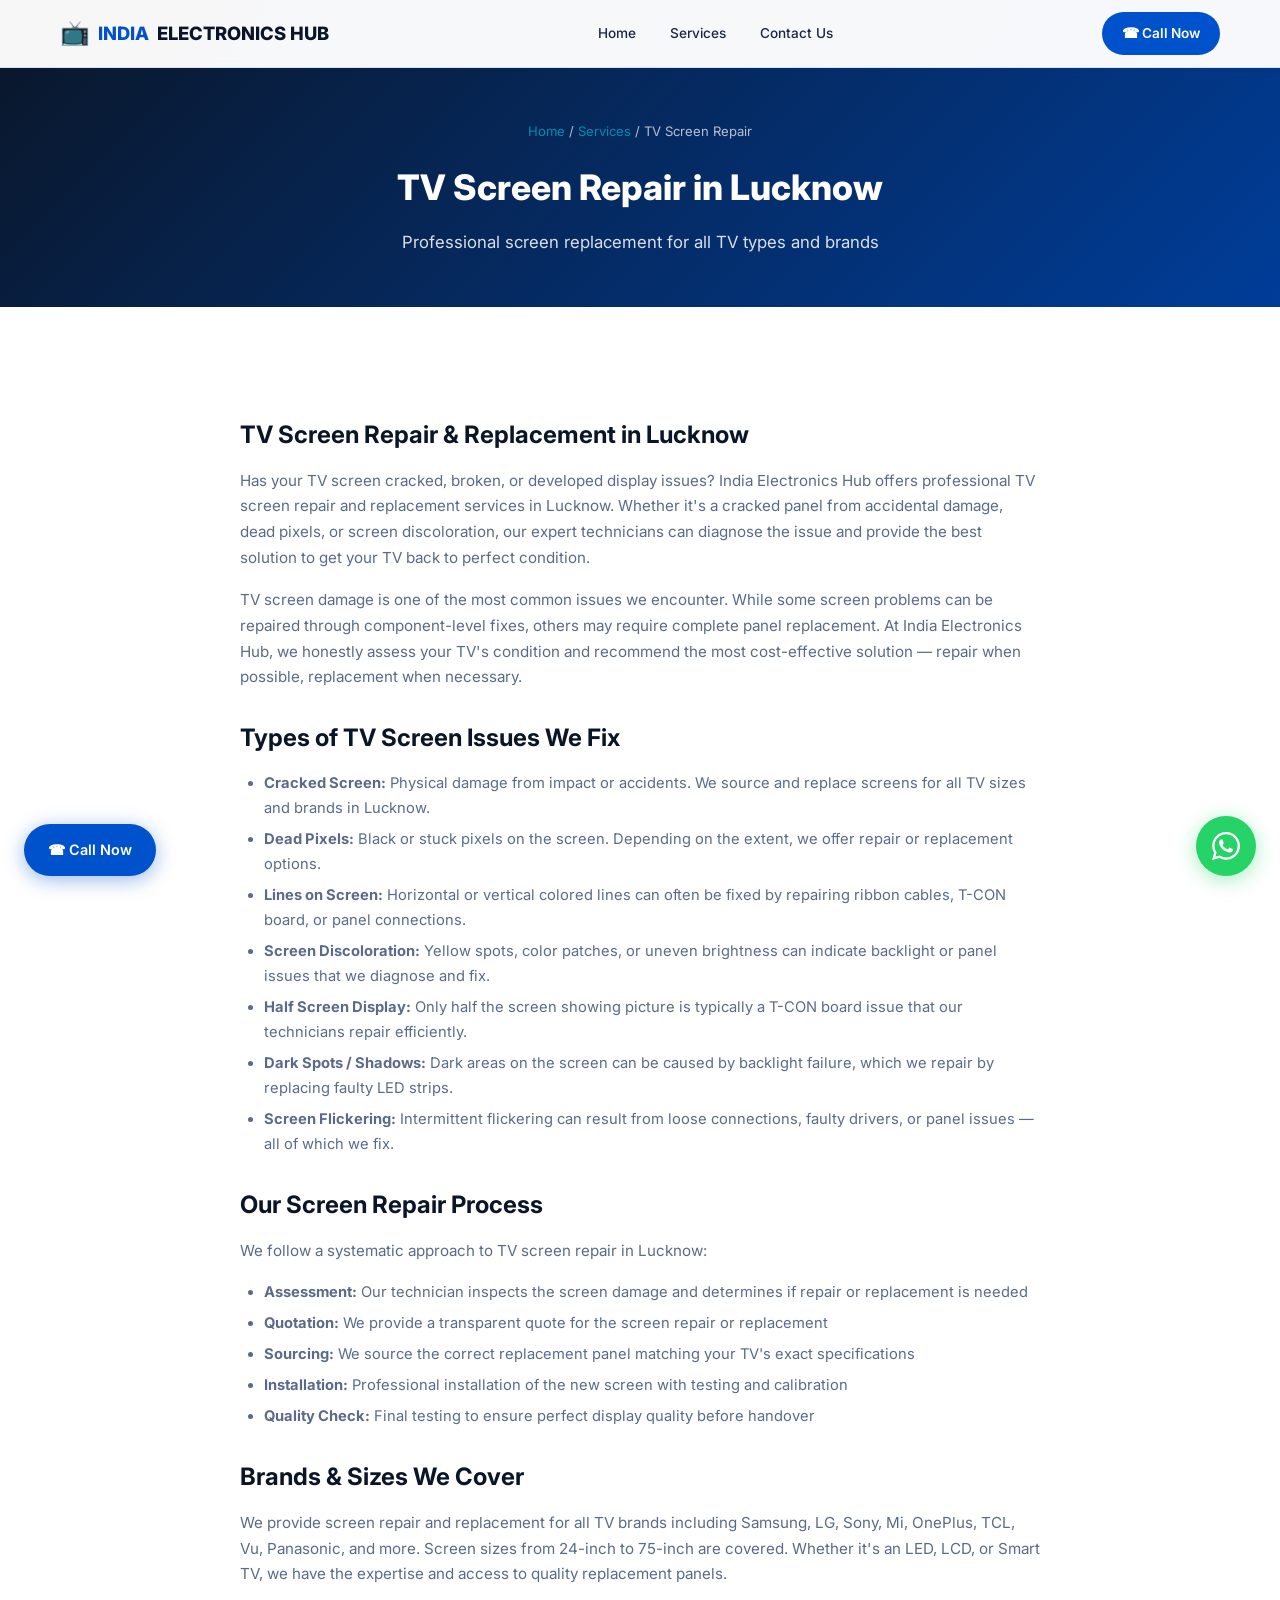
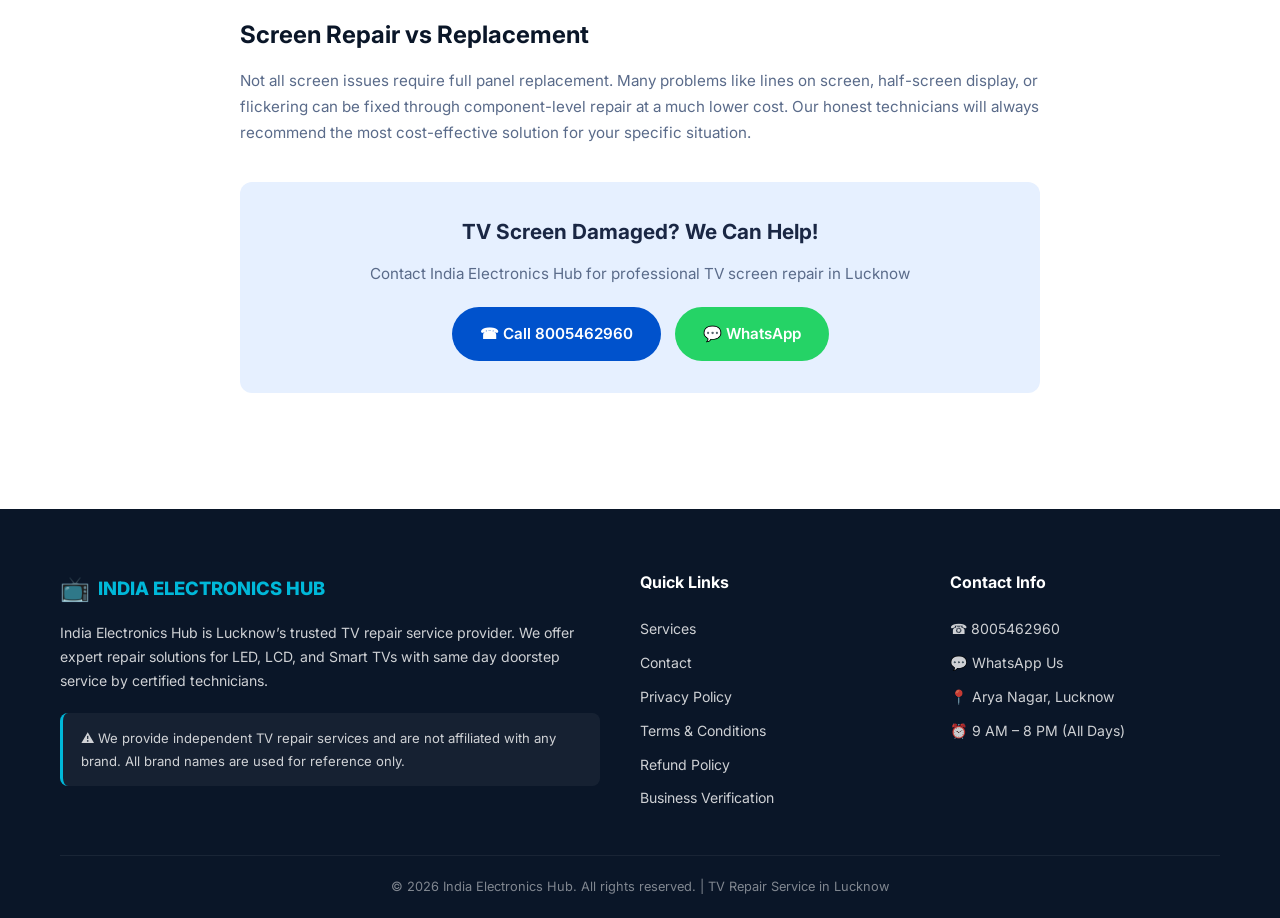
<file: tv-screen-repair-lucknow.html>
<!DOCTYPE html>
<html lang="en">
<head>
<meta charset="UTF-8">
<meta name="viewport" content="width=device-width, initial-scale=1.0">
<title>TV Screen Repair in Lucknow – Screen Replacement | India Electronics Hub</title>
<meta name="description" content="Professional TV screen repair and replacement in Lucknow. Cracked, broken or damaged TV screen fixed. All brands. Call 8005462960.">
<link rel="stylesheet" href="style.css">
</head>
<body>
<header class="header" id="header"><div class="header-inner"><a href="index.html" class="logo"><span class="logo-icon">&#128250;</span> INDIA <span>ELECTRONICS HUB</span></a><nav class="nav"><a href="index.html">Home</a><a href="services.html">Services</a><a href="contact.html">Contact Us</a></nav><a href="tel:8005462960" class="header-cta">&#9742; Call Now</a><button class="menu-toggle" id="menuToggle">&#9776;</button></div></header>
<div class="mobile-nav" id="mobileNav"><button class="close-btn" id="closeNav" aria-label="Close menu">&times;</button><a href="index.html">Home</a><a href="services.html">Services</a><a href="contact.html">Contact Us</a><a href="tel:8005462960" class="mobile-phone-btn">&#9742; Call 8005462960</a></div>

<section class="page-hero"><div class="container"><div class="breadcrumb"><a href="index.html">Home</a> / <a href="services.html">Services</a> / TV Screen Repair</div><h1>TV Screen Repair in Lucknow</h1><p>Professional screen replacement for all TV types and brands</p></div></section>

<section class="section"><div class="container"><div class="seo-content">
<h2>TV Screen Repair & Replacement in Lucknow</h2>
<p>Has your TV screen cracked, broken, or developed display issues? India Electronics Hub offers professional TV screen repair and replacement services in Lucknow. Whether it's a cracked panel from accidental damage, dead pixels, or screen discoloration, our expert technicians can diagnose the issue and provide the best solution to get your TV back to perfect condition.</p>

<p>TV screen damage is one of the most common issues we encounter. While some screen problems can be repaired through component-level fixes, others may require complete panel replacement. At India Electronics Hub, we honestly assess your TV's condition and recommend the most cost-effective solution — repair when possible, replacement when necessary.</p>

<h2>Types of TV Screen Issues We Fix</h2>
<ul>
<li><strong>Cracked Screen:</strong> Physical damage from impact or accidents. We source and replace screens for all TV sizes and brands in Lucknow.</li>
<li><strong>Dead Pixels:</strong> Black or stuck pixels on the screen. Depending on the extent, we offer repair or replacement options.</li>
<li><strong>Lines on Screen:</strong> Horizontal or vertical colored lines can often be fixed by repairing ribbon cables, T-CON board, or panel connections.</li>
<li><strong>Screen Discoloration:</strong> Yellow spots, color patches, or uneven brightness can indicate backlight or panel issues that we diagnose and fix.</li>
<li><strong>Half Screen Display:</strong> Only half the screen showing picture is typically a T-CON board issue that our technicians repair efficiently.</li>
<li><strong>Dark Spots / Shadows:</strong> Dark areas on the screen can be caused by backlight failure, which we repair by replacing faulty LED strips.</li>
<li><strong>Screen Flickering:</strong> Intermittent flickering can result from loose connections, faulty drivers, or panel issues — all of which we fix.</li>
</ul>

<h2>Our Screen Repair Process</h2>
<p>We follow a systematic approach to TV screen repair in Lucknow:</p>
<ul>
<li><strong>Assessment:</strong> Our technician inspects the screen damage and determines if repair or replacement is needed</li>
<li><strong>Quotation:</strong> We provide a transparent quote for the screen repair or replacement</li>
<li><strong>Sourcing:</strong> We source the correct replacement panel matching your TV's exact specifications</li>
<li><strong>Installation:</strong> Professional installation of the new screen with testing and calibration</li>
<li><strong>Quality Check:</strong> Final testing to ensure perfect display quality before handover</li>
</ul>

<h2>Brands & Sizes We Cover</h2>
<p>We provide screen repair and replacement for all TV brands including Samsung, LG, Sony, Mi, OnePlus, TCL, Vu, Panasonic, and more. Screen sizes from 24-inch to 75-inch are covered. Whether it's an LED, LCD, or Smart TV, we have the expertise and access to quality replacement panels.</p>

<h2>Screen Repair vs Replacement</h2>
<p>Not all screen issues require full panel replacement. Many problems like lines on screen, half-screen display, or flickering can be fixed through component-level repair at a much lower cost. Our honest technicians will always recommend the most cost-effective solution for your specific situation.</p>

<div class="seo-cta">
<h3>TV Screen Damaged? We Can Help!</h3>
<p>Contact India Electronics Hub for professional TV screen repair in Lucknow</p>
<a href="tel:8005462960" class="btn btn-blue">&#9742; Call 8005462960</a>
<a href="https://wa.me/918005462960?text=Hi%2C%20I%20need%20TV%20screen%20repair%20in%20Lucknow" target="_blank" class="btn btn-whatsapp" style="margin-left:10px">&#128172; WhatsApp</a>
</div>
</div></div></section>

<footer class="footer"><div class="container"><div class="footer-grid"><div><div class="logo" style="color:#00B8D9;margin-bottom:12px"><span class="logo-icon">&#128250;</span> INDIA ELECTRONICS HUB</div><p class="footer-about">India Electronics Hub is Lucknow&rsquo;s trusted TV repair service provider. We offer expert repair solutions for LED, LCD, and Smart TVs with same day doorstep service by certified technicians.</p><div class="footer-disclaimer">&#9888; We provide independent TV repair services and are not affiliated with any brand. All brand names are used for reference only.</div></div><div><h4>Quick Links</h4><div class="footer-links"><a href="services.html">Services</a><a href="contact.html">Contact</a><a href="privacy.html">Privacy Policy</a><a href="terms.html">Terms &amp; Conditions</a><a href="refund.html">Refund Policy</a><a href="verification.html">Business Verification</a></div></div><div><h4>Contact Info</h4><div class="footer-links"><a href="tel:8005462960">&#9742; 8005462960</a><a href="https://wa.me/918005462960" target="_blank">&#128172; WhatsApp Us</a><a>&#128205; Arya Nagar, Lucknow</a><a>&#9200; 9 AM &ndash; 8 PM (All Days)</a></div></div></div><div class="footer-bottom">&copy; 2026 India Electronics Hub. All rights reserved. | TV Repair Service in Lucknow</div></div></footer>
<a href="https://wa.me/918005462960?text=Hi%2C%20I%20need%20TV%20repair%20service" target="_blank" class="floating-whatsapp" aria-label="WhatsApp"><svg width="28" height="28" viewBox="0 0 24 24" fill="white"><path d="M17.472 14.382c-.297-.149-1.758-.867-2.03-.967-.273-.099-.471-.148-.67.15-.197.297-.767.966-.94 1.164-.173.199-.347.223-.644.075-.297-.15-1.255-.463-2.39-1.475-.883-.788-1.48-1.761-1.653-2.059-.173-.297-.018-.458.13-.606.134-.133.298-.347.446-.52.149-.174.198-.298.298-.497.099-.198.05-.371-.025-.52-.075-.149-.669-1.612-.916-2.207-.242-.579-.487-.5-.669-.51-.173-.008-.371-.01-.57-.01-.198 0-.52.074-.792.372-.272.297-1.04 1.016-1.04 2.479 0 1.462 1.065 2.875 1.213 3.074.149.198 2.096 3.2 5.077 4.487.709.306 1.262.489 1.694.625.712.227 1.36.195 1.871.118.571-.085 1.758-.719 2.006-1.413.248-.694.248-1.289.173-1.413-.074-.124-.272-.198-.57-.347m-5.421 7.403h-.004a9.87 9.87 0 01-5.031-1.378l-.361-.214-3.741.982.998-3.648-.235-.374a9.86 9.86 0 01-1.51-5.26c.001-5.45 4.436-9.884 9.888-9.884 2.64 0 5.122 1.03 6.988 2.898a9.825 9.825 0 012.893 6.994c-.003 5.45-4.437 9.884-9.885 9.884m8.413-18.297A11.815 11.815 0 0012.05 0C5.495 0 .16 5.335.157 11.892c0 2.096.547 4.142 1.588 5.945L.057 24l6.305-1.654a11.882 11.882 0 005.683 1.448h.005c6.554 0 11.89-5.335 11.893-11.893a11.821 11.821 0 00-3.48-8.413z"/></svg></a>
<a href="tel:8005462960" class="floating-call">&#9742; Call Now</a>
<script>window.addEventListener("scroll",function(){document.getElementById("header").classList.toggle("scrolled",window.scrollY>50)});document.getElementById("menuToggle").addEventListener("click",function(){document.getElementById("mobileNav").classList.add("open")});document.getElementById("closeNav").addEventListener("click",function(){document.getElementById("mobileNav").classList.remove("open")});</script>
</body></html>
</file>
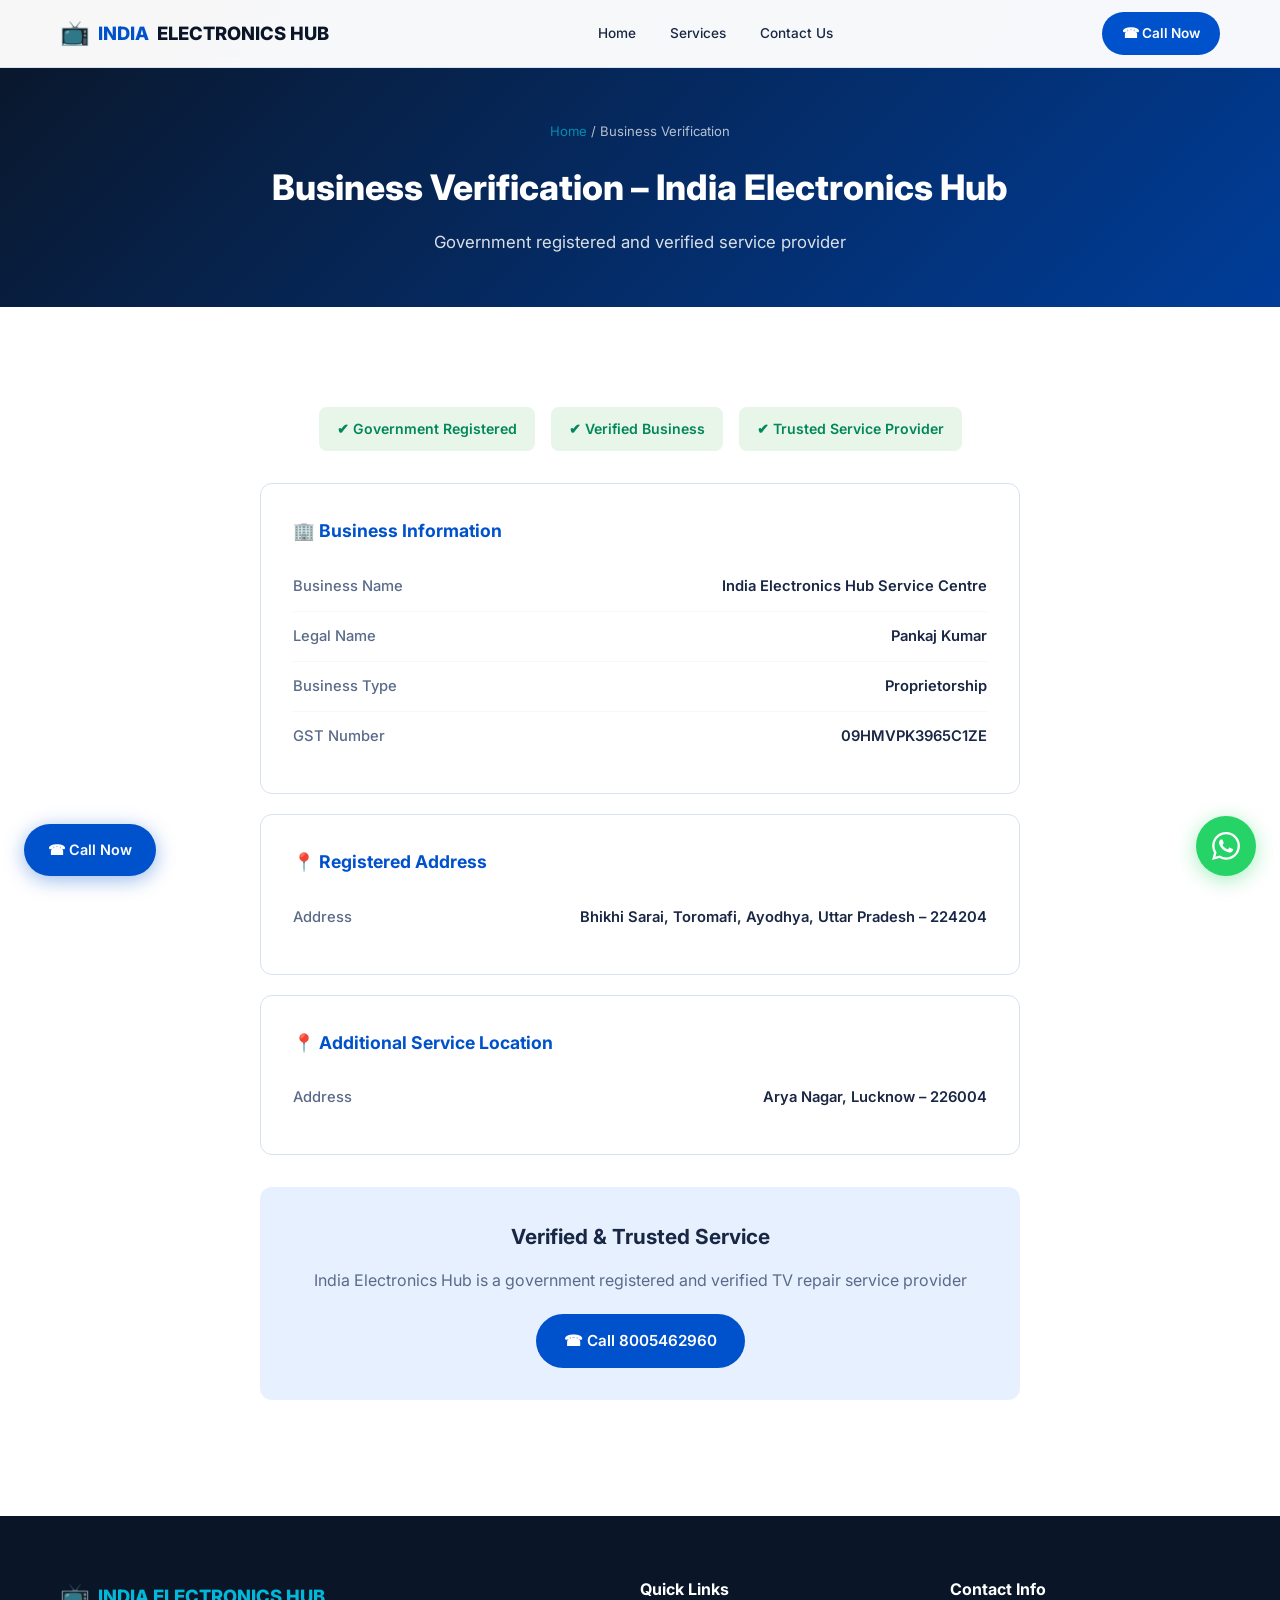
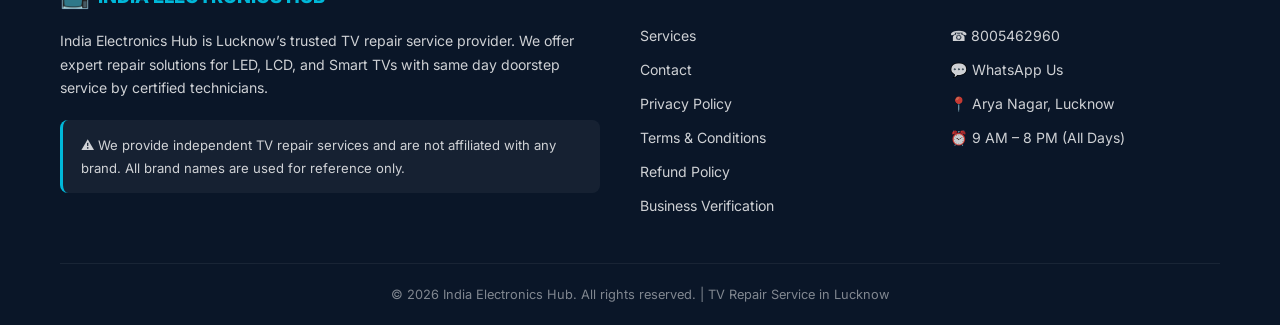
<file: verification.html>
<!DOCTYPE html>
<html lang="en">
<head>
<meta charset="UTF-8">
<meta name="viewport" content="width=device-width, initial-scale=1.0">
<title>Business Verification – India Electronics Hub | Registered Service Provider</title>
<meta name="description" content="Verify India Electronics Hub – Government registered TV repair service in Lucknow. GST verified, trusted and reliable service provider.">
<link rel="stylesheet" href="style.css">
</head>
<body>
<header class="header" id="header"><div class="header-inner"><a href="index.html" class="logo"><span class="logo-icon">&#128250;</span> INDIA <span>ELECTRONICS HUB</span></a><nav class="nav"><a href="index.html">Home</a><a href="services.html">Services</a><a href="contact.html">Contact Us</a></nav><a href="tel:8005462960" class="header-cta">&#9742; Call Now</a><button class="menu-toggle" id="menuToggle">&#9776;</button></div></header>
<div class="mobile-nav" id="mobileNav"><button class="close-btn" id="closeNav" aria-label="Close menu">&times;</button><a href="index.html">Home</a><a href="services.html">Services</a><a href="contact.html">Contact Us</a><a href="tel:8005462960" class="mobile-phone-btn">&#9742; Call 8005462960</a></div>

<section class="page-hero"><div class="container"><div class="breadcrumb"><a href="index.html">Home</a> / Business Verification</div><h1>Business Verification – India Electronics Hub</h1><p>Government registered and verified service provider</p></div></section>

<section class="section"><div class="container" style="max-width:800px">

<div class="verify-badges" style="justify-content:center;margin-bottom:32px">
  <div class="verify-badge">&#10004; Government Registered</div>
  <div class="verify-badge">&#10004; Verified Business</div>
  <div class="verify-badge">&#10004; Trusted Service Provider</div>
</div>

<div class="verify-card">
  <h3>&#127970; Business Information</h3>
  <div class="verify-row"><span class="label">Business Name</span><span class="value">India Electronics Hub Service Centre</span></div>
  <div class="verify-row"><span class="label">Legal Name</span><span class="value">Pankaj Kumar</span></div>
  <div class="verify-row"><span class="label">Business Type</span><span class="value">Proprietorship</span></div>
  <div class="verify-row"><span class="label">GST Number</span><span class="value">09HMVPK3965C1ZE</span></div>
</div>

<div class="verify-card">
  <h3>&#128205; Registered Address</h3>
  <div class="verify-row"><span class="label">Address</span><span class="value">Bhikhi Sarai, Toromafi, Ayodhya, Uttar Pradesh – 224204</span></div>
</div>

<div class="verify-card">
  <h3>&#128205; Additional Service Location</h3>
  <div class="verify-row"><span class="label">Address</span><span class="value">Arya Nagar, Lucknow – 226004</span></div>
</div>




<div class="seo-cta" style="margin-top:32px">
<h3>Verified & Trusted Service</h3>
<p>India Electronics Hub is a government registered and verified TV repair service provider</p>
<a href="tel:8005462960" class="btn btn-blue">&#9742; Call 8005462960</a>
</div>

</div></section>

<footer class="footer"><div class="container"><div class="footer-grid"><div><div class="logo" style="color:#00B8D9;margin-bottom:12px"><span class="logo-icon">&#128250;</span> INDIA ELECTRONICS HUB</div><p class="footer-about">India Electronics Hub is Lucknow&rsquo;s trusted TV repair service provider. We offer expert repair solutions for LED, LCD, and Smart TVs with same day doorstep service by certified technicians.</p><div class="footer-disclaimer">&#9888; We provide independent TV repair services and are not affiliated with any brand. All brand names are used for reference only.</div></div><div><h4>Quick Links</h4><div class="footer-links"><a href="services.html">Services</a><a href="contact.html">Contact</a><a href="privacy.html">Privacy Policy</a><a href="terms.html">Terms &amp; Conditions</a><a href="refund.html">Refund Policy</a><a href="verification.html">Business Verification</a></div></div><div><h4>Contact Info</h4><div class="footer-links"><a href="tel:8005462960">&#9742; 8005462960</a><a href="https://wa.me/918005462960" target="_blank">&#128172; WhatsApp Us</a><a>&#128205; Arya Nagar, Lucknow</a><a>&#9200; 9 AM &ndash; 8 PM (All Days)</a></div></div></div><div class="footer-bottom">&copy; 2026 India Electronics Hub. All rights reserved. | TV Repair Service in Lucknow</div></div></footer>
<a href="https://wa.me/918005462960?text=Hi%2C%20I%20need%20TV%20repair%20service" target="_blank" class="floating-whatsapp" aria-label="WhatsApp"><svg width="28" height="28" viewBox="0 0 24 24" fill="white"><path d="M17.472 14.382c-.297-.149-1.758-.867-2.03-.967-.273-.099-.471-.148-.67.15-.197.297-.767.966-.94 1.164-.173.199-.347.223-.644.075-.297-.15-1.255-.463-2.39-1.475-.883-.788-1.48-1.761-1.653-2.059-.173-.297-.018-.458.13-.606.134-.133.298-.347.446-.52.149-.174.198-.298.298-.497.099-.198.05-.371-.025-.52-.075-.149-.669-1.612-.916-2.207-.242-.579-.487-.5-.669-.51-.173-.008-.371-.01-.57-.01-.198 0-.52.074-.792.372-.272.297-1.04 1.016-1.04 2.479 0 1.462 1.065 2.875 1.213 3.074.149.198 2.096 3.2 5.077 4.487.709.306 1.262.489 1.694.625.712.227 1.36.195 1.871.118.571-.085 1.758-.719 2.006-1.413.248-.694.248-1.289.173-1.413-.074-.124-.272-.198-.57-.347m-5.421 7.403h-.004a9.87 9.87 0 01-5.031-1.378l-.361-.214-3.741.982.998-3.648-.235-.374a9.86 9.86 0 01-1.51-5.26c.001-5.45 4.436-9.884 9.888-9.884 2.64 0 5.122 1.03 6.988 2.898a9.825 9.825 0 012.893 6.994c-.003 5.45-4.437 9.884-9.885 9.884m8.413-18.297A11.815 11.815 0 0012.05 0C5.495 0 .16 5.335.157 11.892c0 2.096.547 4.142 1.588 5.945L.057 24l6.305-1.654a11.882 11.882 0 005.683 1.448h.005c6.554 0 11.89-5.335 11.893-11.893a11.821 11.821 0 00-3.48-8.413z"/></svg></a>
<a href="tel:8005462960" class="floating-call">&#9742; Call Now</a>
<script>window.addEventListener("scroll",function(){document.getElementById("header").classList.toggle("scrolled",window.scrollY>50)});document.getElementById("menuToggle").addEventListener("click",function(){document.getElementById("mobileNav").classList.add("open")});document.getElementById("closeNav").addEventListener("click",function(){document.getElementById("mobileNav").classList.remove("open")});</script>
</body></html>
</file>
<file: style.css>
@import url('https://fonts.googleapis.com/css2?family=Inter:wght@300;400;500;600;700;800;900&display=swap');

:root {
  --primary: #0052CC;
  --primary-dark: #003D99;
  --primary-light: #E6F0FF;
  --accent: #00B8D9;
  --dark: #0A1628;
  --dark-alt: #1A2744;
  --text: #1A2744;
  --text-light: #5A6B8A;
  --white: #FFFFFF;
  --light-bg: #F4F7FC;
  --border: #D8E1F0;
  --success: #00875A;
  --whatsapp: #25D366;
  --shadow-sm: 0 2px 8px rgba(0,40,120,0.08);
  --shadow-md: 0 4px 20px rgba(0,40,120,0.12);
  --shadow-lg: 0 8px 40px rgba(0,40,120,0.16);
  --radius: 12px;
  --radius-sm: 8px;
  --transition: all 0.3s cubic-bezier(0.4,0,0.2,1);
}

*, *::before, *::after { box-sizing: border-box; margin: 0; padding: 0; }

html { scroll-behavior: smooth; scroll-padding-top: 80px; }

body {
  font-family: 'Inter', sans-serif;
  color: var(--text);
  line-height: 1.7;
  background: var(--white);
  -webkit-font-smoothing: antialiased;
}

a { text-decoration: none; color: inherit; }
ul { list-style: none; }
img { max-width: 100%; display: block; }

.container { max-width: 1200px; margin: 0 auto; padding: 0 20px; }

/* ===== HEADER ===== */
.header {
  position: fixed; top: 0; left: 0; right: 0; z-index: 1000;
  background: rgba(255,255,255,0.97);
  backdrop-filter: blur(12px);
  border-bottom: 1px solid var(--border);
  transition: var(--transition);
}
.header.scrolled { box-shadow: var(--shadow-md); }
.header-inner {
  display: flex; align-items: center; justify-content: space-between;
  padding: 12px 20px; max-width: 1200px; margin: 0 auto;
}
.logo {
  font-size: 1.15rem; font-weight: 800; color: var(--primary);
  display: flex; align-items: center; gap: 8px;
}
.logo span { color: var(--dark); }
.logo-icon { font-size: 1.5rem; }
.nav { display: flex; align-items: center; gap: 6px; }
.nav a {
  padding: 8px 14px; border-radius: var(--radius-sm);
  font-size: 0.85rem; font-weight: 500; color: var(--text);
  transition: var(--transition);
}
.nav a:hover, .nav a.active { background: var(--primary-light); color: var(--primary); }
.header-cta {
  display: inline-flex; align-items: center; gap: 6px;
  background: var(--primary); color: var(--white);
  padding: 10px 20px; border-radius: 50px;
  font-weight: 600; font-size: 0.85rem;
  transition: var(--transition);
}
.header-cta:hover { background: var(--primary-dark); transform: translateY(-1px); box-shadow: var(--shadow-md); }
.menu-toggle {
  display: none; background: none; border: none; font-size: 1.5rem;
  color: var(--dark); cursor: pointer;
}

/* ===== HERO ===== */
.hero {
  padding: 140px 0 80px;
  background: linear-gradient(135deg, var(--dark) 0%, var(--primary-dark) 50%, var(--primary) 100%);
  position: relative; overflow: hidden; color: var(--white);
}
.hero::before {
  content: ''; position: absolute; inset: 0;
  background: url("data:image/svg+xml,%3Csvg width='60' height='60' viewBox='0 0 60 60' xmlns='http://www.w3.org/2000/svg'%3E%3Cg fill='none' fill-rule='evenodd'%3E%3Cg fill='%23ffffff' fill-opacity='0.03'%3E%3Cpath d='M36 34v-4h-2v4h-4v2h4v4h2v-4h4v-2h-4zm0-30V0h-2v4h-4v2h4v4h2V6h4V4h-4zM6 34v-4H4v4H0v2h4v4h2v-4h4v-2H6zM6 4V0H4v4H0v2h4v4h2V6h4V4H6z'/%3E%3C/g%3E%3C/g%3E%3C/svg%3E");
}
.hero-content { position: relative; z-index: 1; text-align: center; max-width: 800px; margin: 0 auto; }
.hero-badge {
  display: inline-flex; align-items: center; gap: 6px;
  background: rgba(255,255,255,0.12); border: 1px solid rgba(255,255,255,0.2);
  padding: 6px 16px; border-radius: 50px;
  font-size: 0.8rem; font-weight: 500; margin-bottom: 24px;
  backdrop-filter: blur(8px);
}
.hero h1 { font-size: 2.8rem; font-weight: 900; line-height: 1.15; margin-bottom: 16px; letter-spacing: -0.5px; }
.hero h1 .highlight { color: var(--accent); }
.hero p { font-size: 1.15rem; opacity: 0.9; margin-bottom: 36px; line-height: 1.7; }
.hero-buttons { display: flex; gap: 14px; justify-content: center; flex-wrap: wrap; }
.btn {
  display: inline-flex; align-items: center; gap: 8px;
  padding: 14px 28px; border-radius: 50px;
  font-weight: 600; font-size: 0.95rem;
  transition: var(--transition); border: none; cursor: pointer;
  font-family: inherit;
}
.btn-primary { background: var(--white); color: var(--primary); }
.btn-primary:hover { transform: translateY(-2px); box-shadow: var(--shadow-lg); }
.btn-outline { background: transparent; color: var(--white); border: 2px solid rgba(255,255,255,0.4); }
.btn-outline:hover { background: rgba(255,255,255,0.1); border-color: var(--white); }
.btn-whatsapp { background: var(--whatsapp); color: var(--white); }
.btn-whatsapp:hover { background: #20BD5A; transform: translateY(-2px); }
.btn-blue { background: var(--primary); color: var(--white); }
.btn-blue:hover { background: var(--primary-dark); transform: translateY(-2px); box-shadow: var(--shadow-md); }

/* Trust Bar */
.trust-bar {
  display: flex; justify-content: center; gap: 32px;
  margin-top: 50px; padding-top: 30px;
  border-top: 1px solid rgba(255,255,255,0.15);
}
.trust-item { text-align: center; font-size: 0.82rem; opacity: 0.85; }
.trust-item .icon { font-size: 1.5rem; margin-bottom: 4px; }
.trust-item strong { display: block; font-size: 1.1rem; }

/* ===== SECTIONS ===== */
.section { padding: 80px 0; }
.section-alt { background: var(--light-bg); }
.section-header { text-align: center; margin-bottom: 50px; }
.section-header .label {
  display: inline-block; background: var(--primary-light); color: var(--primary);
  padding: 4px 16px; border-radius: 50px;
  font-size: 0.78rem; font-weight: 600; text-transform: uppercase;
  letter-spacing: 1px; margin-bottom: 12px;
}
.section-header h2 {
  font-size: 2.2rem; font-weight: 800; color: var(--dark);
  margin-bottom: 12px; letter-spacing: -0.3px;
}
.section-header p { color: var(--text-light); max-width: 600px; margin: 0 auto; font-size: 1.05rem; }

/* ===== SERVICES GRID ===== */
.services-grid {
  display: grid; grid-template-columns: repeat(4, 1fr); gap: 20px;
}
.service-card {
  background: var(--white); border: 1px solid var(--border);
  border-radius: var(--radius); padding: 28px 20px;
  text-align: center; transition: var(--transition);
}
.service-card:hover {
  transform: translateY(-6px); box-shadow: var(--shadow-lg);
  border-color: var(--primary);
}
a.service-card { display: block; color: inherit; text-decoration: none; cursor: pointer; }
.service-card .icon {
  width: 56px; height: 56px; border-radius: 14px;
  background: var(--primary-light); color: var(--primary);
  display: flex; align-items: center; justify-content: center;
  font-size: 1.5rem; margin: 0 auto 16px;
}
.service-card h3 { font-size: 1rem; font-weight: 700; margin-bottom: 8px; }
.service-card p { font-size: 0.85rem; color: var(--text-light); line-height: 1.6; }

/* Card Action Buttons (Services Page) */
.card-actions {
  display: flex; gap: 10px; margin-top: 18px; justify-content: center;
}
.card-btn {
  display: inline-flex; align-items: center; gap: 5px;
  padding: 9px 18px; border-radius: 50px;
  font-size: 0.8rem; font-weight: 600;
  transition: var(--transition); text-decoration: none;
}
.card-btn-outline {
  background: var(--white); color: var(--primary);
  border: 1.5px solid var(--primary);
}
.card-btn-outline:hover {
  background: var(--primary-light); color: var(--primary-dark);
}
.card-btn-primary {
  background: var(--primary); color: var(--white);
  border: 1.5px solid var(--primary);
}
.card-btn-primary:hover {
  background: var(--primary-dark); border-color: var(--primary-dark);
  transform: translateY(-1px); box-shadow: var(--shadow-sm);
}

/* ===== WHY CHOOSE ===== */
.why-grid { display: grid; grid-template-columns: repeat(5, 1fr); gap: 20px; }
.why-card {
  text-align: center; padding: 28px 16px;
  background: var(--white); border-radius: var(--radius);
  border: 1px solid var(--border); transition: var(--transition);
}
.why-card:hover { transform: translateY(-4px); box-shadow: var(--shadow-md); }
.why-card .icon { font-size: 2rem; margin-bottom: 12px; }
.why-card h3 { font-size: 0.95rem; font-weight: 700; margin-bottom: 6px; }
.why-card p { font-size: 0.82rem; color: var(--text-light); }

/* ===== PROCESS ===== */
.process-grid { display: grid; grid-template-columns: repeat(4, 1fr); gap: 24px; }
.process-card { text-align: center; position: relative; }
.process-card .step {
  width: 60px; height: 60px; border-radius: 50%;
  background: linear-gradient(135deg, var(--primary), var(--accent));
  color: var(--white); display: flex; align-items: center; justify-content: center;
  font-size: 1.3rem; font-weight: 800; margin: 0 auto 16px;
}
.process-card h3 { font-size: 1rem; font-weight: 700; margin-bottom: 6px; }
.process-card p { font-size: 0.85rem; color: var(--text-light); }

/* ===== REVIEWS ===== */
.reviews-grid { display: grid; grid-template-columns: repeat(3, 1fr); gap: 20px; }
.review-card {
  background: var(--white); border: 1px solid var(--border);
  border-radius: var(--radius); padding: 28px;
  transition: var(--transition);
}
.review-card:hover { box-shadow: var(--shadow-md); }
.review-stars { color: #F5A623; font-size: 1rem; margin-bottom: 12px; }
.review-card p { font-size: 0.92rem; color: var(--text); margin-bottom: 16px; font-style: italic; }
.reviewer { display: flex; align-items: center; gap: 10px; }
.reviewer-avatar {
  width: 40px; height: 40px; border-radius: 50%;
  background: var(--primary-light); color: var(--primary);
  display: flex; align-items: center; justify-content: center;
  font-weight: 700; font-size: 0.9rem;
}
.reviewer-name { font-weight: 600; font-size: 0.9rem; }
.reviewer-loc { font-size: 0.78rem; color: var(--text-light); }

/* ===== FAQ ===== */
.faq-list { max-width: 780px; margin: 0 auto; }
.faq-item {
  border: 1px solid var(--border); border-radius: var(--radius);
  margin-bottom: 12px; overflow: hidden; background: var(--white);
}
.faq-q {
  width: 100%; padding: 18px 24px; background: none; border: none;
  display: flex; align-items: center; justify-content: space-between;
  font-size: 0.95rem; font-weight: 600; font-family: inherit;
  color: var(--text); cursor: pointer; text-align: left;
  transition: var(--transition);
}
.faq-q:hover { color: var(--primary); }
.faq-q .icon { font-size: 1.2rem; transition: transform 0.3s; }
.faq-item.open .faq-q .icon { transform: rotate(45deg); }
.faq-a {
  max-height: 0; overflow: hidden; transition: max-height 0.4s ease;
  padding: 0 24px; font-size: 0.9rem; color: var(--text-light); line-height: 1.7;
}
.faq-item.open .faq-a { max-height: 300px; padding: 0 24px 18px; }

/* ===== CONTACT ===== */
.contact-grid { display: grid; grid-template-columns: 1fr 1fr; gap: 40px; align-items: start; }
.contact-info h3 { font-size: 1.5rem; font-weight: 700; margin-bottom: 16px; }
.contact-info p { color: var(--text-light); margin-bottom: 24px; }
.contact-detail {
  display: flex; align-items: center; gap: 14px;
  padding: 16px; background: var(--light-bg); border-radius: var(--radius-sm);
  margin-bottom: 12px; font-weight: 500;
}
.contact-detail .icon {
  width: 42px; height: 42px; border-radius: 10px;
  background: var(--primary); color: var(--white);
  display: flex; align-items: center; justify-content: center;
  font-size: 1.1rem;
}
.contact-form {
  background: var(--white); border: 1px solid var(--border);
  border-radius: var(--radius); padding: 32px;
  box-shadow: var(--shadow-sm);
}
.contact-form h3 { font-size: 1.2rem; font-weight: 700; margin-bottom: 20px; }
.form-group { margin-bottom: 16px; }
.form-group label { display: block; font-size: 0.85rem; font-weight: 600; margin-bottom: 6px; }
.form-group input, .form-group textarea, .form-group select {
  width: 100%; padding: 12px 16px; border: 1px solid var(--border);
  border-radius: var(--radius-sm); font-size: 0.92rem;
  font-family: inherit; transition: var(--transition);
  background: var(--light-bg);
}
.form-group input:focus, .form-group textarea:focus, .form-group select:focus {
  outline: none; border-color: var(--primary);
  box-shadow: 0 0 0 3px rgba(0,82,204,0.1);
}
.form-group textarea { resize: vertical; min-height: 100px; }
.btn-submit {
  width: 100%; padding: 14px; background: var(--primary); color: var(--white);
  border: none; border-radius: var(--radius-sm); font-size: 1rem;
  font-weight: 600; cursor: pointer; font-family: inherit;
  transition: var(--transition);
}
.btn-submit:hover { background: var(--primary-dark); }

/* ===== CTA BANNER ===== */
.cta-banner {
  padding: 60px 0; text-align: center;
  background: linear-gradient(135deg, var(--primary-dark), var(--primary));
  color: var(--white);
}
.cta-banner h2 { font-size: 2rem; font-weight: 800; margin-bottom: 12px; }
.cta-banner p { opacity: 0.9; margin-bottom: 28px; font-size: 1.05rem; }
.cta-banner .btn-primary { background: var(--white); color: var(--primary); }

/* ===== FOOTER ===== */
.footer {
  background: var(--dark); color: rgba(255,255,255,0.8);
  padding: 60px 0 0;
}
.footer-grid { display: grid; grid-template-columns: 2fr 1fr 1fr; gap: 40px; margin-bottom: 40px; }
.footer h4 { color: var(--white); font-size: 1rem; margin-bottom: 16px; }
.footer-about { font-size: 0.88rem; line-height: 1.7; }
.footer-about .logo { margin-bottom: 12px; font-size: 1.1rem; }
.footer-about .logo { color: var(--accent); }
.footer-links a {
  display: block; padding: 5px 0; font-size: 0.88rem;
  transition: var(--transition);
}
.footer-links a:hover { color: var(--accent); padding-left: 6px; }
.footer-bottom {
  border-top: 1px solid rgba(255,255,255,0.1);
  padding: 20px 0; text-align: center;
  font-size: 0.8rem; opacity: 0.6;
}
.footer-disclaimer {
  background: rgba(255,255,255,0.05); border-radius: var(--radius-sm);
  padding: 14px 18px; font-size: 0.82rem; margin-top: 20px;
  border-left: 3px solid var(--accent);
}

/* ===== FLOATING BUTTONS ===== */
.floating-whatsapp {
  position: fixed; bottom: 24px; right: 24px; z-index: 999;
  width: 60px; height: 60px; border-radius: 50%;
  background: var(--whatsapp); color: var(--white);
  display: flex; align-items: center; justify-content: center;
  font-size: 1.6rem; box-shadow: 0 4px 20px rgba(37,211,102,0.4);
  transition: var(--transition); animation: pulse-wa 2s infinite;
}
.floating-whatsapp:hover { transform: scale(1.1); }
@keyframes pulse-wa {
  0%, 100% { box-shadow: 0 4px 20px rgba(37,211,102,0.4); }
  50% { box-shadow: 0 4px 30px rgba(37,211,102,0.6); }
}
.floating-call {
  position: fixed; bottom: 24px; left: 24px; z-index: 999;
  display: flex; align-items: center; gap: 8px;
  background: var(--primary); color: var(--white);
  padding: 14px 24px; border-radius: 50px;
  font-weight: 600; font-size: 0.9rem;
  box-shadow: 0 4px 20px rgba(0,82,204,0.4);
  transition: var(--transition); animation: pulse-call 2s infinite;
}
.floating-call:hover { background: var(--primary-dark); transform: scale(1.05); }
@keyframes pulse-call {
  0%, 100% { box-shadow: 0 4px 20px rgba(0,82,204,0.4); }
  50% { box-shadow: 0 4px 30px rgba(0,82,204,0.6); }
}

/* ===== PAGE HERO (inner pages) ===== */
.page-hero {
  padding: 120px 0 50px;
  background: linear-gradient(135deg, var(--dark), var(--primary-dark));
  color: var(--white); text-align: center;
}
.page-hero h1 { font-size: 2.2rem; font-weight: 800; margin-bottom: 10px; }
.page-hero p { opacity: 0.85; font-size: 1.05rem; }
.breadcrumb { font-size: 0.82rem; opacity: 0.7; margin-bottom: 16px; }
.breadcrumb a { color: var(--accent); }

/* ===== VERIFICATION ===== */
.verify-card {
  background: var(--white); border: 1px solid var(--border);
  border-radius: var(--radius); padding: 32px; margin-bottom: 20px;
}
.verify-card h3 { font-size: 1.1rem; font-weight: 700; margin-bottom: 16px; color: var(--primary); }
.verify-row {
  display: flex; justify-content: space-between; padding: 12px 0;
  border-bottom: 1px solid var(--light-bg); font-size: 0.92rem;
}
.verify-row:last-child { border: none; }
.verify-row .label { color: var(--text-light); font-weight: 500; }
.verify-row .value { font-weight: 600; }
.verify-badges { display: flex; gap: 16px; flex-wrap: wrap; margin-top: 20px; }
.verify-badge {
  display: flex; align-items: center; gap: 8px;
  background: #E8F5E9; color: var(--success); padding: 10px 18px;
  border-radius: var(--radius-sm); font-weight: 600; font-size: 0.88rem;
}

/* ===== LEGAL PAGES ===== */
.legal-content { max-width: 800px; margin: 0 auto; padding: 40px 20px 80px; }
.legal-content h2 { font-size: 1.4rem; font-weight: 700; margin: 32px 0 12px; color: var(--dark); }
.legal-content h3 { font-size: 1.1rem; font-weight: 600; margin: 24px 0 8px; }
.legal-content p { color: var(--text-light); margin-bottom: 14px; font-size: 0.92rem; }
.legal-content ul { padding-left: 24px; margin-bottom: 14px; }
.legal-content ul li {
  list-style: disc; color: var(--text-light);
  font-size: 0.92rem; margin-bottom: 6px;
}

/* ===== SEO PAGE ===== */
.seo-content { max-width: 800px; margin: 0 auto; }
.seo-content h2 { font-size: 1.5rem; font-weight: 700; margin: 28px 0 12px; color: var(--dark); }
.seo-content p { color: var(--text-light); margin-bottom: 16px; font-size: 0.95rem; }
.seo-content ul { padding-left: 24px; margin-bottom: 16px; }
.seo-content ul li { list-style: disc; color: var(--text-light); font-size: 0.92rem; margin-bottom: 6px; }
.seo-cta {
  background: var(--primary-light); border-radius: var(--radius);
  padding: 32px; text-align: center; margin: 36px 0;
}
.seo-cta h3 { font-size: 1.3rem; font-weight: 700; margin-bottom: 12px; }
.seo-cta p { color: var(--text-light); margin-bottom: 20px; }

/* ===== MOBILE NAV ===== */
.mobile-nav {
  display: none; position: fixed; top: 0; left: 0; right: 0; bottom: 0;
  background: rgba(10,22,40,0.97); backdrop-filter: blur(12px);
  z-index: 9999; flex-direction: column;
  align-items: center; justify-content: center; gap: 12px;
}
.mobile-nav.open { display: flex; }
.mobile-nav a {
  color: var(--white); font-size: 1.3rem; font-weight: 600;
  padding: 14px 32px; border-radius: var(--radius-sm);
  transition: var(--transition); text-align: center;
}
.mobile-nav a:hover { background: rgba(255,255,255,0.1); }
.mobile-nav .close-btn {
  position: absolute; top: 16px; right: 16px;
  background: rgba(255,255,255,0.15); border: 2px solid rgba(255,255,255,0.3);
  color: var(--white); width: 48px; height: 48px;
  font-size: 1.5rem; cursor: pointer; border-radius: 50%;
  display: flex; align-items: center; justify-content: center;
  transition: var(--transition); z-index: 10000;
}
.mobile-nav .close-btn:hover { background: rgba(255,255,255,0.25); }
.mobile-nav .mobile-phone-btn {
  display: flex; align-items: center; justify-content: center; gap: 10px;
  margin-top: 20px; padding: 16px 36px;
  background: var(--primary); color: var(--white);
  border-radius: 50px; font-size: 1.15rem; font-weight: 700;
  text-decoration: none; box-shadow: 0 4px 20px rgba(0,82,204,0.4);
  animation: pulse-call 2s infinite;
}

/* ===== RESPONSIVE ===== */
@media (max-width: 1024px) {
  .services-grid { grid-template-columns: repeat(2, 1fr); }
  .why-grid { grid-template-columns: repeat(3, 1fr); }
  .footer-grid { grid-template-columns: 1fr 1fr; }
}
@media (max-width: 768px) {
  .nav { display: none; }
  .menu-toggle { display: block; }
  .header-inner { padding: 10px 14px; }
  .logo { font-size: 0.85rem; gap: 5px; white-space: nowrap; }
  .logo-icon { font-size: 1.1rem; }
  .header-cta { padding: 8px 14px; font-size: 0.75rem; white-space: nowrap; }
  .hero { padding: 120px 0 60px; }
  .hero h1 { font-size: 1.8rem; }
  .hero p { font-size: 0.95rem; }
  .section { padding: 50px 0; }
  .section-header h2 { font-size: 1.6rem; }
  .services-grid { grid-template-columns: 1fr 1fr; gap: 12px; }
  .why-grid { grid-template-columns: 1fr 1fr; }
  .process-grid { grid-template-columns: 1fr 1fr; gap: 16px; }
  .reviews-grid { grid-template-columns: 1fr; }
  .contact-grid { grid-template-columns: 1fr; }
  .trust-bar { flex-wrap: wrap; gap: 20px; }
  .hero-buttons { flex-direction: column; align-items: center; }
  .page-hero h1 { font-size: 1.6rem; }
  .footer-grid { grid-template-columns: 1fr; }
  .floating-call { padding: 12px 18px; font-size: 0.82rem; }
}
@media (max-width: 480px) {
  .services-grid { grid-template-columns: 1fr; }
  .why-grid { grid-template-columns: 1fr; }
  .process-grid { grid-template-columns: 1fr; }
}
</file>
